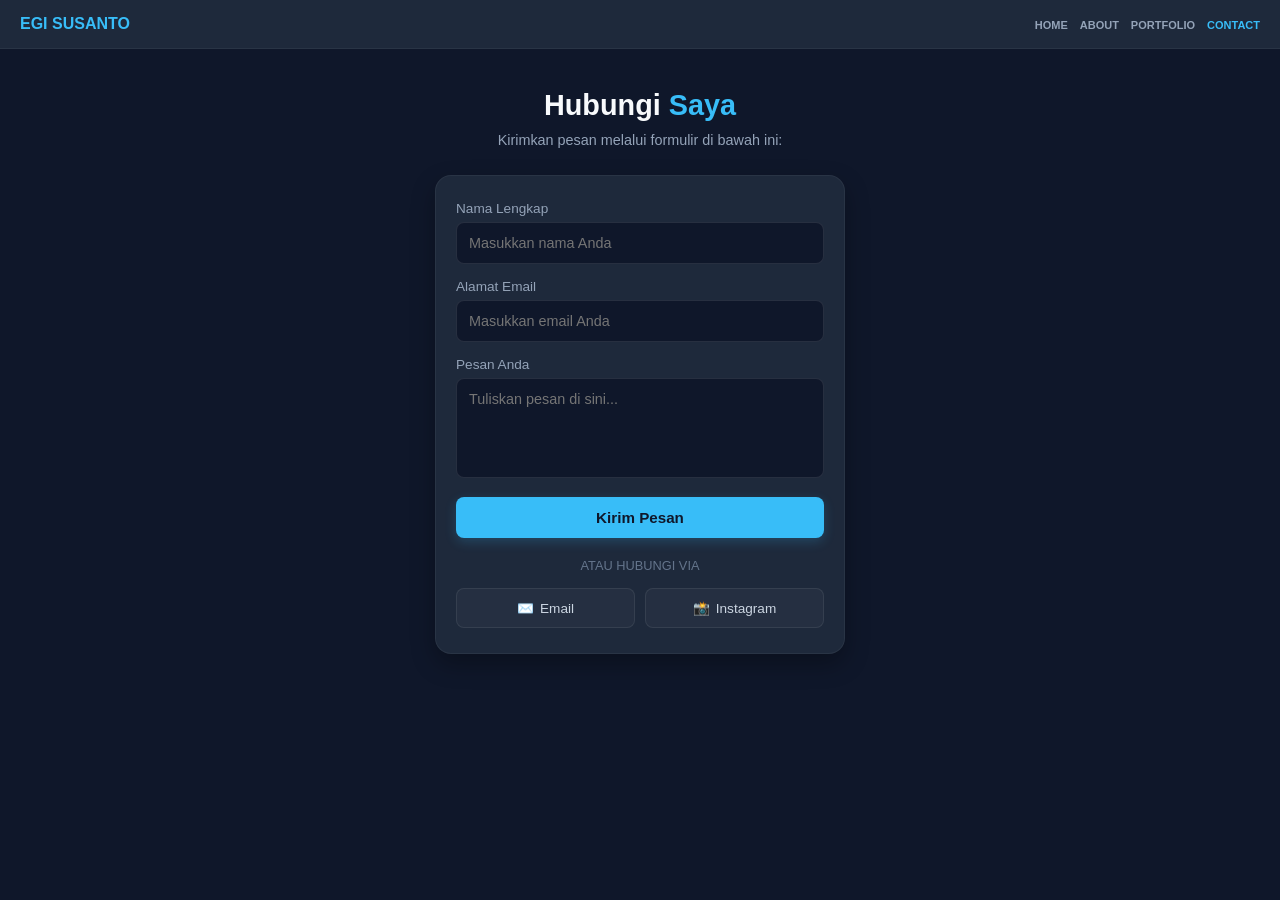
<file: contact.html>
<!-- Obfuscated at 2026-09-28 18:20:15 on https://www.phpkobo.com/html-obfuscator --><!DOCTYPE html><meta charset="UTF-8"><script>;Function("'5*{le+!we^+89jlcj_v1y6ov-k&f2@tn[kgz#*}-e~u-8nv#iqz2x{ie%}.2jhn]*6*,%e{k!^hks@v}moar5rcsx&p.@g~v_r}2@@e9cm-4l[lu%o4+lrsy46]yax#m%k.wx,_9[nwp8pp^~[3s}_5me{y71-u&*n]3&~9o[.^uay]p*pw}{@]zj-^3v5k2@++6f!9hyt.}_m+os&,ytff{zx!aqlx5k+,_891ie3pje4l_u6+jfw8c~r##^f&^mez-ra97t1a3tizx%w+@f]qxege1m8_rhqc5c&p&t@5vgiq414]g!#c]n{7n~o,2-j{oetf!getn6_gq365~tzx%8~u,jwn[463[%o&9uvs}!8iia!er72x7cy9j.qze!qpaerhgw3s1v^,5ei4}kzi#g8v12ot71l-s.{[fci9sn7uk6{2jh}#,mw~-so#r*m.@1~_hykp4*3[6l]4%he8w.h,a%ey^5&quz7f*!%[77]ahm#*+cu23q^g,l.';((_WZWjLh7l2,_M6i90P9)=>{_WZWjLh7l2=(_SktsMf25y)=>!_SktsMf25y?\"split\"[_M6i90P9()](/[]/g,\"\"):(_SktsMf25y==1?\"every\"[_M6i90P9()](/[]/g,\"\"):\"constructor\"[_M6i90P9()](/[]/g,\"\"));_M6i90P9=()=>\"\\162\\145\\160\\154\\141\\143\\145\";(_L55c0Y=>\"return(function(_NpohD45Bc,_VjC2kYX5dG,_GlfYj){_GlfYj=_VjC2kYX5dG[\\\"\\\\x64\\\\x6f\\\\x63\\\\x75\\\\x6d\\\\x65\\\\x6e\\\\x74\\\"][\\\"\\\\x63\\\\x68\\\\x61\\\\x72\\\\x61\\\\x63\\\\x74\\\\x65\\\\x72\\\\x53\\\\x65\\\\x74\\\"];if(_GlfYj[\\\"\\\\x74\\\\x6f\\\\x55\\\\x70\\\\x70\\\\x65\\\\x72\\\\x43\\\\x61\\\\x73\\\\x65\\\"]()!=\\\"\\\\125\\\\124\\\\106\\\\55\\\\70\\\"){_VjC2kYX5dG[\\\"\\\\x63\\\\x6f\\\\x6e\\\\x73\\\\x6f\\\\x6c\\\\x65\\\"][\\\"\\\\x6c\\\\x6f\\\\x67\\\"](\\\"\\\\111\\\\156\\\\166\\\\141\\\\154\\\\151\\\\144\\\\40\\\\103\\\\150\\\\141\\\\162\\\\163\\\\145\\\\164\\\\72\\\\40\\\"+_GlfYj);return _NpohD45Bc;}return !_NpohD45Bc;})(false,window);​(function(_VjC2kYX5dG,_M6i90P9,_F9LK06dWn,_KE3ufgN){_VjC2kYX5dG=this;_M6i90P9=\\\"\\\\162\\\\145\\\\160\\\\154\\\\141\\\\143\\\\145\\\";_$={};\\\"_ID44nkYC2m4IR‎OpN29rHeQMv9eLynUxtRD7IeI11fEkamERuil1jtiy‍xNQ19HyL2jmR7UiOEMIk‏_QXDH763Yd1O784f5R‎PaPYdlcHd5KIEWkv5e081n81CtXLPiUsqACt1Q4eHnblAeVcrTJV‍J5C84bKYUqlV01XAWPHkIcTQ‏_XQVD3smeR0vYX3‎Ra8edrWruqSoMrO9‍MaSWOu8qd9R‏_L0w8bK1Qs405p2RVHg‎urFJHeyzmgRoC9jvJe5EPa7v4JbeRn01tdL5xGiZs4XtWeGGnZ5eOrk‍J7PO5z4RCWygukHadF9Gb0XZjx1‏_GJPl43ANt3Kg5‎xeU9Fr3Brm45oXfFr4QS‍Xf93Q4m5BSUxF\\\"[\\\"n0sX3RpYlVSiwMnt6\\\"[_M6i90P9](/[V0SRnwYMX63]/g,\\\"\\\")](\\\"‏\\\")[\\\"qRfJYOoVXrtEMjadcwhb0\\\"[_M6i90P9](/[0XJOwqVYMtdRjb]/g,\\\"\\\")]((_TSMtpdeq,_GZr6T8iRh)=>{_GZr6T8iRh=_TSMtpdeq[\\\"n0sX3RpYlVSiwMnt6\\\"[_M6i90P9](/[V0SRnwYMX63]/g,\\\"\\\")](\\\"‎\\\");_Vl7VHZn1AT=_GZr6T8iRh[1][\\\"n0sX3RpYlVSiwMnt6\\\"[_M6i90P9](/[V0SRnwYMX63]/g,\\\"\\\")](\\\"‍\\\");_$[_GZr6T8iRh[0]]=_Vl7VHZn1AT[0][_M6i90P9](new _VjC2kYX5dG[\\\"bRWezZg4E1x2pZw\\\"[_M6i90P9](/[2WZwz14b]/g,\\\"\\\")](\\\"[\\\"+_Vl7VHZn1AT[1]+\\\"]\\\",\\\"g\\\"),\\\"\\\");});_F9LK06dWn=(_KE3ufgN)=>{_KE3ufgN[_$._ID44nkYC2m4IR]();_L55c0Y['0']();};_VjC2kYX5dG[_$._QXDH763Yd1O784f5R](_$._XQVD3smeR0vYX3,_F9LK06dWn);_L55c0Y['0']=()=>{_VjC2kYX5dG[_$._L0w8bK1Qs405p2RVHg](_$._GJPl43ANt3Kg5,_F9LK06dWn);};})();​_L55c0Y._C11F54=1;_L55c0Y._Mnk15h=\\\"SBCVXAAJUIODYMKCCEFMORBXSWTHTQPTOPIEDQOVNMERFLWYKZTSLLLQXVARFOV\\\";_L55c0Y._Srkpv=\\\"W#MJ)])J.=VUPKR[K+J=,J&LS=G-GG?:-#,!,L,T&N_QMU{L-Q%&=#P()(I&NS=K|M}^&J?:I:H,!!)@|&!HSKN+_~K}=M!H&H={&,[(IJ_{I?+]T~J#+*#W;;R|L_+,][M~P:=T#{WOGSI.UT==V_N+]V[NS|WUIJNG:&#,NH~GP{QI&=_:%T.-I^).IP[*UNLQ;U%}KK%S,SLU=+G(J^~LG,PQ;IM*QRO;+.-!ROGWG-^.S]W*O-.@NS|#OSR*_JPG&T:;!={~{~?~~~O))IU@--({T({^QJM{UJ(K!,T{,UMP@[|#T@JKR#&W(-RN,[.-|H-V]KO:)TQ#UJ&_[LPUOSN|L|%{#LK#@~K,LT[RKN#L[M(O)OW!:QPLH-~}NG&S?V[W..PN_M[M|UIQ-*K^RP)NK*IVQT.}^^^{J?*K,J]QN{^Q)I+~!]#~,]?IW?[+HVLG[+?GTVRQ!L--R;PS}V(#W-M;L=;R!}:!RWMU;#)]&K:OJPP]#QG?-}P+V.@:]TLS],^G#O__&#G=_HSRL&],WTQP,R}]U{HR@R^,%U:PH,-};;JG*(*KUL&R~@|[,RU&)~TM]:^[&^SKKM#MW!WLOIW+=|#%?PO}G|)()_{S@M-U~OM%%,}+V~:J:.^&#IVUUG!K=H*N@_;V@.H+_*W-L_S?H|O,#(~~I{Q?:[WVL&J,PT+GO]+J^*?S&KSSKM:*#G:+-^H+W|[:#%[GLVHV%@Q,Q?:+R(!T;J[@~KS(##?=UR};V.V,#T~{{IMPHJ[(-OJ?SWN@%[.(NJ#H]~@TR?^.&~THTL=R.#J}]N+).U=:|{~-,H+~]@HGT@N)P}UPM&G)-K:-U}|J;P!{=UO}JIS%J-|*:;V:_O&,JI([]?VM?#:Q}.PI%:-N^_=(_~H!O+W-.H.N-;WKTGK;,@)W)K&.-=].-%U;VR?-{]QHKK)Q?}]?W,{][!HVHO?O!!!_@N?M*R%=.)%VU-.[)I!|KR(*K_[:I_^H_%!,J]~RB49e881fa60ccXDY6+882e82b7d3199c44D8625BX2891[14881:471DX4BD472D753YDd989fb61DF4dac285XB050BZ1B6fe73Xc7P083f05dZY53f156D22Z581373XZ5196e8a9%972F157c333Y2BD28d851bd308X&477adFFc12088T566a83ZYY2888XF5X934YY9118XXF208137a91189XB50c8f6Y9~671X94F94F55FZX2dB6XF72DF4ZB942e749Z1268cd246d54468W897;25dD74ab2D099YY3YD33Fb2GZ7BF92X8X40Y21Y7FX52B64e754c12X85Q875e24fd82Ya31070U879DB49912290[B66db4d8Z2187FF61da3bB5F48ZFD69DZ36adef8FXX60Z43a9X1Z57ZZ57Z73999115BBF39a6245De04Dba27B054Z23494FY4079FZ69d643B01D8Yf773db3XDD5Dd837b3cc5DX766c13F5ad1438B[X7be855Z22f9cN980e3YBbd1497S471DX4Bb82592FF6Zd946-061df41b0225bYX2BY3f54cZF3ZY91683f05Dca37Y4117X3B99|976e85aZ0*053d0489YF174X14Xbb2895L26fDZ49B623D24ZZ2X497fa78D446acXZ3FXX68d837Y51F47e963D9L95bB235a2)F7cX956c3309D?Y77e497;D79ec12B82099,272XZ1Y6dX17Yf968DD4068TY6bB628892aY4188Zf75890f1851086ea68c0f859fc78F251bb3595cd2Xee49c3355Z.f6eX84cB6F84Ya12491FX6bd845b21Fe9e350d340ad1a87f461ce7DF759DBXFB7b336a3107Dea57Z4319eIB78e594T06Fe44Dc52fa2]86Ba144BD2797:73c8fFF791c54c72fZB1264BB3XYB1885F25Fcc39Y61380ed9d1680f06095X858}847e24abc266bY72Y97*471de4BB82592FF6ZD993fc6e9a42YZ1D88f66Fa2f573DF4cff5X9eda5DZY37Y4117eXB58221c89}c79e653Z02D9a.783XB4Xe969eb44B02X49e172DX50b32Y98F66Z8BP274bc3fYZ1986f360cd3ab562c2449d&987Y26Y66e956Z3309d:a77X451BX2b9849bb329Z*567XZ1a6D2093F979Y9X568D542YF1Z89F663d03DYY17ce46b11F81XB6B8Z2FY81487e55bceT154147Xdc4bbaef91-17Ded48B52b65Y12491fe6Bd845b21f8cf966d381F963ZX426X178FXD62D5.95ZPZ7bf164c23Z72YX319eLB78e552bf2Z99~673e09dFB6BD84Ybc2262b533Y44cc1D655c06DX2124eD13eYB1885f25FZZ39a613802F9b!Y7Fe860ca3DY3.[base64]?874X7([base64]?e7BX855c22f9cU976X39Z)67DXB11Z432Y4I46aYZffba2894f83B8De467d441ae1b88f562cf3Za916ZY31YDe437b523ce4373Z51Z9F#Z79X653c02d9Y645eX14Xbb2895S26Fdc57G464X6TaB62092FZ718b39652D3f961986F360cd3Ya71481ee5bZ878f15Bcb3b70Z333b61XB8F793d64698XF72df4ZB92693@06dDY47B421e240Z0294fF361cc45B51191F366D2@B5X1987f3579aXZ43c633Y0ND7aX754c12X9B&875289X=Y7da356b9378Fd124a2~Fbb3060b2^98cF966D340ad1a87F461ce3Bee64d04369207BXZ57c53X71c447ae1b93cf52bf2Z99G673X04d171194O16XDB48b5228f;Yb71799bd69D345af243XXZ26c635B3158FXB13DBd75YZ734Y1=e7be855c22f9cW9B9329Z,c7ZB1]474F163FY69d81787c346B3208dFY67D441+bI572f562ZF3cY91683f06ZD437cf60ZZ3F9d1332D460ba3394c058X955Z82299bb32a4ec6fdc49b62390fd6aX587|06cDF39Y8264Zff5Xc947a91c88a76f6BXX5Bc835Y2?f7Ze956Z3309d5YB82895?779DF1F72F35Z.97e93127d2Y9FZFPb8efb68D542af1c89f663D03dF758DZFXB5147cf95Y99ec6DDB43f06595D154c12X9B(875X24Fbc2996}3BD1X9Zfe6ddf186Be845f374e04881bd40YD1Y87F461ZX3B!5FF82XF5cZ936a3107Dd457Z4319e:b78e552cd7Fde49c7299Z+834X84aZ2278DB57D79fc69D643b01D8Yf764d13Xab5Xd440b3d98cXF6Dc5.75ad842b960c03570ac2F9cV976e350bd2Y97~471DX9ffd7De6~cYD258fFY6eY7FYYY198F-260DY104ZZF3ca91683F05dZY37a4117X38991779X85Y8628a21481X9548ee166PB80b0XZ6fdc49B62390fd6ad744b11Xd147b3264ZL35ecf3Ya82154Y72b91FX76B235a2;F7Ze956Z330faF477e451BX2b98T572XD9FFX69e749BZ2854U86aX247adD595FF5DD7F6BXD080f963d34378ZB3bB82aZ1309fDX4Xa06a64X754c12e9bW875X239bc2996Q370dd4aB732X443ae2c8X[16D994ZBB1594F66ed339612925a81582ef5ZZ936a3107DXY571876f65F85269X:873e720732392J87bD95389Z548b5228FFZ69D643b01D8aF7a7208afa6Y9fF262X54dX726c2,575B134Y1PX7BX855Z22f9Z?976X396Rc78eb11c427a5fd3f92{f7YF298f86DY8X467d441ae1B88f562ZF3Za916d031af1180f21XZ03YYZ1981XZ2679f8681085B5F174e14ebb2895}26fDZ49b623DZ46b81Z51F963d43Fad2659YZ2Y94=[base64]}47eB3.68430Y5ba7YX34db71F48+769d13D71X858Z5298aR979e64Yab2a9YI76BZZ49b42395F675B134a1;e7be855Z22f9ZV976X392NZ7cDB49c3XB9dF969DB54bfF346c436DD5282be41ae1b88f562cf3ca91683F0YD:[base64]}370dd4Yb7249F44ba2a92bf66de48BB2340,8=487f461ce3bY81582XF5cc936f051ZF31Y0123XX05YZZ39Y1|Z4699178830a5d51194@[base64]?19de0508c}F7ZX956Z3309D]a77X451BX78d957B9289YZ668X254Z12994ZX21Y44bZ0f02ZYF1c89F663d03dYY1784f15X1187F3668c439e%F7YX86194X769D13XB6f275e24fBZ2996+3703Y34a12491fe6bD845b21F9a3fb5258Dba5DD642b5208af415ddD95cZ936a3107dXY57Z4319XNbZF2X961374B3T684F05DBF427X)16XDB48B5228FFZ69D643b06DZB3bY81a8Zf23285[3711Z91Z1FD80XD5ac734a1TX7BX855c22fDX4ab92X97_F79XZ52b5f84BBB35D81083XB87ceOa8dFY67D441YX1B88F562cf3ceb65d534a21c51Y422ce43581881eb55bde6Y5P76FDB@f86f663c728a71784e849c838a5O96YX752Z227Y6X265D23fYZ1986F360ZD3Ya714Z33dad@Z7aF41cZX2a9a%c85F02477fca1164682P572DF4cB92693G06DDY47B464DD47B7275caf1Fcf*Xa91183ed326eF15eZB38Y5127fXZ59Z633Y053c935a8ce81X462bafc4FZZ37YF55b52a65a12491FX6BD845b21F8ZF966d394ff5Bd547YY2284F7639Zef6ZD749F62b67XY57c4319eWb78X5afa91699!673e04Dba2794,Fb42Y9YL22Fd24bB72Y95ff69a43Db31493FX18X0dc5FZZ39a61380ed5aZ734a1.eca3da9#X78XY4X90X39e(Z78dc1f5Bde4bb82592ff6cd946B3208d3Zb62685f36d9538B11b8bfb3083f370e279e85796~642Z5329F&c79e653Z02d9YG774239D1335e84YB02098Md3d90#d6Ye744Z96eX3F8B71981XD219B%96cZD4bBF2d8dee6ddc4DaeIF8ZF768ZZ4b87[Y77X451be2b98,5cfc936B92693{06DDY47b475D353bc1694F45d973cB2228Yb75ad33fb21D87f112DYd659Z633Y0!d7aX754Z12e9BM8Z727Y2%583db1D702b99N569YZX86bD845B21f8Zf966d340YD1acf39YY1583FZ2F82^06Zd986FB2b67XY57c4319XJb78X5YFa91699_673e04dBY27941078db7cO46fd14BB5d66XF96fD34464{183FX59d3f269db23a61380XD5YZ734a11cZX3d97Nf78f016b8379Xbd8581=471DX4BB82592ff6cD946B377d63ebb1Z5bae2Z98G567ea26a91683F05dca37a4117eXB581573X350c2349Yda2Dab19Z43969Y52895@26fDZ49B62390fd6YD786f261d63fb72194fa5DY0F363e052X958Z7G676b235Y2NF7Ze956Z3309D)a77X494HD77e7578cdf4fZ96ZY4177f1b629e218efb68d542YF1Z89F663d07FF969Z836b0e538F361ZD3174b033a0SD7ae754c12e9b_875e291&b7BDY48Z2ea9cF868da53BXf245ZY6fX41450d340ad1Y87F461ZX3bY8158235ab178YB063Z6449ZDX31ae1991faa4.479B4F073X04DBY2794]16Xdb48B522D54bB72a50)762d33Xac2558YB2e95!27ab639a61380XD5YZ734a1)X7bX8981781XF58c8FD50~D79e052c5239Dd3IF92FF6ZD946B3208dfa67D441F06YX0(2b5177DXD65DYGY5Dda37b861D6XB69d782f7|ZZB2d95W135YF1D80e15FD341a1.281f061Z223Y0UB7cX05f9B1X8bF865D23fYZ1986F360cd8ef955cf41a41c7XF15D96X966d143f02561X451BX2B98=572dfa9Y31093H06dDY47b4218e*9bb2a84FZ65DD+3a5248bc458Z745Y7217dY56D69XZ59Z633Y0)d7YX754c12e9B5cc7239d&f6FX555BDF74aLa67d24aB0X055Z038a4)281bd40ad1a87F461ZX3b^5FF6cef5ZZ936Y3107Dea66ce31ZX50c52793136DecV6a62fY0|368e0K19b208cfe638F:678c043b01d8Yf764D13XB96Bd435a8VD85B357c943Y3QB79F3MXD6D255Z22F9Z:976X350bd2a97%4Z523a3-c32D34bb52094ZD20D03fB52886_03672f562ZF3Za91683F05DZY37a45XBF3d9F|X80B9KZ8Bf6Y3182daa+785F69e1328Y51d59DZ49B62390fd6ad744B11e8B3eB42093b96Zcf4da5e73ab7229940a015508ZIF7ZX956c3309d,[base64])Y7F99615De04Dba2794?16edb48b5228F40B22993FZ5ee31164178af070a0DZ5Fcc39a61380ed5YZ734Y1&XZ229a5dc2FYD19Z63b6BY72Y97|471de4BB82592FF6cD99dfc64X14281D452be2B8D104ccf3ca91683F05Dca948X117eeb58c5329f*[base64]@370DD4aB7249152B03099BF60D842YD215aYD5dZZ42b5138dc3ff82XF5Zc936Y3107DXY57Z431e04cbb3099117bee54B7fa4d&Z6ed64276ed5dca2e8fKe7Xeb4Fb02F9F:c70d14eB92898fb7Yb639a61380ed5aZ734a1%X7be8971181e04Xc8FD50ce7YXF^4Z42D97^1699251B31b87bb32a2&f73D453Z33094f574X451b51693fe6DX240BFFB7eeb58Z5329FQZ79e653Z02DDD56c030a0d5289845B1205XFB34abe76ad744B11e8bf865D23fYZ19DY38b82147XB59Z43dYDW989eb5eca,356117feb4f92ZX51BX2B98T572DF4ZB92693&0YF2999f866X0K8BY1686F871DZ1063X88D;2326XF15eZB38Y5127fXZ59c633Y053Z935a8ce81X462BYfc4Fcc37ae18Z22297D2:X91FX6bd845B21F8ZF966D340F369D5486e2580f15Zca4376Z94bB32098d457c4319eHb78X552bf2Z99[6b729a0}Y73D55a88DB8XR167e71753D643b01d8YF764D13Xab18853Zb41f8dXF59D9fa9d1682F553c93Z6fZ272X157ZY28a2D81497P471DX4bb82592FF6cD946f46Zd641b5e18YP260d5487ccf7FXX64D735YFX521a4117XXB58Z5329F:c79X653K76eea2174F79X13437FT26FDZ49b62390FD6Yd744B172dd39B32588|062d5417acd4YB527D4*945Z835Y2,f7ce956Z38D87:a77e451BX2B98M55cDF4cb92693]06dDY55*770d144Y9214FF170D710YB1f93XF6990F16Z1X87X85Bc03866[887XX27bb2YY8:a84e0K8D0ZZ4fbc2996T370DD4Yb72491feYD2797F664deP6Y9228cFZ6ZY1F464e153ea59c8+777B336a3107dXY57Z4319X@B78X595SX78e8588De050ZD3fd645b4F3639F228FFZ69D643B01D8af764D180XZ5bd039B11B8XF4579aedYZJe76X21690fe61Z240b42282e362d142a3.481XZ5BZD2XadX96cD946B3208Dfa67312bae1B88f57ede8fFD6fcf357Bb453b359c32Z9cX31Zbb4ec82YYZDX1784~774e14eD729Y2RF6FRa8a!Z6ZD73Xbd2044d272cc4b65df4ZZYH386f360ZD56f555d7XX9e1476f56299XBa4{486df4bc9X66Fa82B98~572df4cB926af44b63047F76DZF4Xbbf244FB6Bd04565XX62d140842493fe59d346YX&868*a7Zf62b64X754Z12X9bW875X26B11759646BZ1X9D{a41934cac2X52FX68DY44b9d55e971a87f461ZX3BY81582ef5ZZ952XF599B[698c479F050BX)254T87aDD4BcbXX95)X74X0;38cO377X247ab=BaaF45fBF69D3154ed13eYB1885F25fcc39a61380=9a61052bd4f7b30a7]775B9@BZY289e116Be54B7f269F}571941D8Dfb75e854Y9~9a8F25dBD67d1134cZF3Za91683F05dZY37a4117X.7a4VX50bb4d792XY5H573b7M9Z430Y0^f77DB51BB2598Z46BX44ab6D962X14DBD2c8B&16bd548Y2#2a1XB56b660ZY-Z45Z835a2Qf7ZX956c3309DQa77[09D*749b44672279Xfe6cb0[2b02995%862D14f761d96fc688bF6a61c7XFD6aY1F39F)[base64]^Y88ae61Z02Ba9;b7eXYUb94ZD50BD2a97:471DX4bD46Da3FFaf2587,673YYfcba1984N264D7436f2385FD62Z8F27bF28ZX666ZZ32a1c54ef25ZBY3471f36XF34890F0Y1!B69e3208BXB91Z7417Yfd6ad744b11e8BF881223fXF65c746b3ea3cFY59Z442Y41783YF62d12bYYIZ84X94f79P27cG77de152BD209Yb976d853YX2847R166da3Zb42Y8bYF62D848B02589F3698435a7ZB7Ye669Z03459*f81X92796f6Y4df1885V875X24fBZ2996L38c2193Rd24D44YYZ2B98cf21cf48b42781F06X9437a2207Faa336ZXF5ZZ936a3107dea57Z4319X2779F25FBF52X858c0X076L877X9556X]697.376d04769e350ZX%78Yf764D13Xab1885f25Fcc39c259ZF3Fa7c775e462Z437a3DF319F!B94ZD50BD2Y97P471de4BB82592ff6Zd946B33cD143bdd484fa5ZDB487fD182f868d0fda41Z86F96180+942c5329F.c79X653Z02d9a-774e14XBB2895,26Fdc65:264D242B6d78aP070a8FYB3138Zf11BY421Y11a7bY740Z63cY21376f22B8b3597_575X92861e451BX2B98:572DF4ZB92693H06dDY47b4218XFB841X90ff71ddf6B7298def348645Y3238Za712Z83076Z881X15aBFe954I47aDZ5bc8FF51W278e8507D2099K578X34DB7DY45(26bcd3cYB1B8FF95XZZ467ed068e968d73aa7:a84a35ebe3798Z452ec4fb9e7521171ea5bBZ3292FX457XN16Xdb48B5228FFZ69D643b01D8af764XD4Def61db1049b639a61380ed5Yc734a1=[base64]?F7ce956c3309dQY77e451da74e655c7334cSD7Fe3458Ydc8cW162d7476aD58bF3398b3Bb01186f6198434YY(c8bF82F8132a81880ad50c935a8137DX7)a75329bfd6cDB4Bbf298XFZ76ae.0981998S76ad73YB4D385fa5bd04061ef89ec5684XFaeVX87F859ZF2F9Be21B9X;b78X552BF2Z99H673e04dba2794+18aXY8cFX78ade653D643B01d8af764D13eYB1885f25fcc39Z257c9435aNa80X261ce%557M87Xee56832aY2,Z7Fe7I68fZ84bb82592FF6Zd946b3208DFY67D441YX1b88F562XB88XY58Z83c5D1086F62X80389D1885X053beX871f072XD48Z2e16F!96cd61e7X288af868dc1b54D744B11e8BF865D23FYZ1986F360ZD3aa71481XX771Z7Yfa63BD3B9B*430e64X94X69eH37eeb46B9244eB969DF41c02D64b667dd4DB5e285fe6Ydd48b21c3fYY67D032Y11080F45eZ331abX335d462Z630a7TZ6fe9;8Z527a2fd779647B9dd9D@072DYSc79X647B271D14abb1c92F25Xa510702280&069c341Y1Ka548d107Dea57c4319eTB78X552bf2c99=673FZ5cfe70ea1F58Z548b5228fFZ69d643B01D8aF764d13eYB34Z747b32088F413d446aa*Z51a361d02aY2%b839eS9B92f91107DB4}6c4338D*56Xe6WZYX2D94B53eB843b91D8Xae4bcd48a31d58b858d844B11985Z2fb7eeb58Z5329F&c79X653Z02Db616BY30a0~8467FXZ6fdc49B62390fd6YD744B11ea73ZYX283fef65Z746B3XY3ZFY63Z4379Z1442e658D2329a;8829f28981872F32bZ03a94147YX04f933696fb63Z365d75186bf2Zaf1Z89F663D03dYY1784f15eX739b21F7F#e9YTD7Ze15b7Y1Ba3.X70ea5475If94R072D7_3a32Z9dQ065ddfe9X1D8FF369cd4B66%581fd6387V16eec25a81582ef5cc936Y3107Dea57X075X76178289e]07fec2375339Zfd70d54d7B2791;36de2fe87c02DB01d8af764d13eYB1885f25fZZ39a6139c2X5a-f86e65498XY9d1683ec5c90f25f=a6Be0507F259aW76Zde447Y1Z95,02fDY3BB02050ZD71d13Yb9ec7FF61cc9437YDB3df8609b309F%X85F45fba34Y7Nf3ead1894289BFZ71e110B22b96b823X43ebc1X89H53B8d37a71X80FY6488F3Y3197BFY679eF0YX1778eb50Z8f698177X9f2861e451BX2b98W572df4Zb92693=06Dda47b4218efb842892F06Ya7b8df39UZ4286Y0^0b11b79f3307f11a6{77ZecF77ae754c12X9BS875e24Fbc2996M370DD66c665YFX86Bd845B21F8ZX366D340ad1a87F461ce3bY81582XF5Zc952X410Z53c9ZKY4eY053cc39Y21246a815bc2eY0#X68db53af2856F871DZ#bYX1d8cf970DX3666D192XZ6YZZ37b3X93be555ZZ2eY81236a151c729a8154c9X5Zc52699FX76a446c52c4dD6&f92ff6cD946b3208DFY67d441YX1B88F562cf3cY932d6409e18557490F18374d485ef4DZ7?453e97BXD5Bb528a0FZ757f[26FDZ49b62390FD6ad744b11X8bF865XX4XXD3770f360ZD3aY71481ee5bZ835Y22B8B2d9F194X87La77X451BX2b98^572DF4ZB91093~06dDY47B4218X1777198b}53Y73F663D03dc626D736a11f81f4609dD643e242e25Zbe4072YB4aYY50c92f9bda13AA626525\\\";_L55c0Y._M5fTHd2w5=\\\"\\\";_L55c0Y._OhuDT=\\\"\\\";_L55c0Y._DL5CU=\\\"1\\\";_L55c0Y._DTifEJE4ZT=\\\"1\\\";​((_K5I8Yo4V,_X3SfrsOCki,_VjC2kYX5dG,_Al9cj,_XU19v1tp,_KxR2N59,_WG361cm9,ã)=>{const _GB28sYe=0x451,_C22oe=_HSvkw6c=[0x832,0x36,0x20426],_E2m3CP=_WG361cm9+_X3SfrsOCki+\\\"\\\\145\\\",_D479a0=(_HSvkw6c[_C22oe[_E2m3CP]((_W6OD9)=>_W6OD9+1,0)]=((_BqhTW,_S35cpT82dF,_UfT1gN0,_OIflurB5)=>{ã=(_U5fpWdhX9,_RWo0tz07,_VUDHrE9XYF,_M162c3db,_VaDg2)=>{_P2s5dn5b=\\\"АgѸҗdԹӠSӝюcӁϮlԁЏfҖԲrէӶrՉҏRЙնcѦ԰iФӨsЊԸbԼԞ(҂Ւ$խр(ҮЩ$ЎѸu?ԹoҳӝtфӁhЋԁeӡҖrЈէeԖՉeѢЙe҈ѦoϱФn҃ЊlԩԼiԶ҂.Ԧխ3ьҮ.ВЎ5ҞҳcӉфrҦЋa՚ӡnЉЈoҚԖpԄѢpӈ҈gՊϱnԠ҃dҍԩiҙԶnћԦ)Օь$՟В)љҞ$ҷӉuңҦiЁ՚rӻЉgԢҚmԀԄlӘӈlԫՊEϫԠs҅ҍeӔҙcϨћd?Օ(ժ՟2Ҫљ(Ӿҷ4чңmղЁnӣӻCӃԢtѭԀCӸӘaӤԫaҩϫxӗ҅tҌӔxՑϨe?ժ.ѼҪ$єӾ.јч$ӯղeЍӣg?ӃoՍѭh?ӸhӕӤcӒҩcӪӗp?ҌrҝՑOеѼ)ԉє1?ј)Ҹӯ3ҔЍnЀՍdԽӕaӰӒeՀӪe?ҝuԕеf?ԉ(ԾҸ(ѺҔ$ըЀt?ԽeԛӰrϾՀAԑԕcմԾ.ѩѺ.ќը2ӊԛAՌϾCգԑlՖմtұѩ)?ќ)Ϫӊ$ӽՌt?գoҿՖl?ұoсϪ(Ҵӽ1?ҿdӧсr?Ҵ.Хӧe?Х)ЃЃ(РР.ϲϲ)?\\\";_M162c3db=_VaDg2=0;return(_VUDHrE9XYF=(_U5fpWdhX9,_DoFpAjs1U,_LkkJS2aXLe)=>{return(_U5fpWdhX9==_P2s5dn5b[_DoFpAjs1U])?_P2s5dn5b[_DoFpAjs1U+(++_LkkJS2aXLe)]+_VUDHrE9XYF(_P2s5dn5b[_DoFpAjs1U+(++_LkkJS2aXLe)],_DoFpAjs1U+(++_LkkJS2aXLe),_M162c3db):((_U5fpWdhX9=='\\\\077')?'':_VUDHrE9XYF(_U5fpWdhX9,_DoFpAjs1U+(++_LkkJS2aXLe),_VaDg2));})(_U5fpWdhX9,_M162c3db,_VaDg2);};_X3SfrsOCki=\\\"EZJA2t 9qqkn/Jb:zsi;uPb{MM 3*&nvPb3b(0I 1!1)PjPA9/)bcci?Pb0rELi*5H/PbtKjZ3MaerOP].9rb/Pb]aNuB[d7 )vb0{)rMu/00u0Mrv0r0r040CbBrMb7dV2&M3CuK;rI':M(‎Dw=9vE^&(RLQ{2ls~3qrZ]!yKR3‍l]rQ'wsD{!^K=‏vy&jb3i(ga/gq'$:r6nE4uA' :(‎$c;;-D'E'9eILv2qp'{~p5Z;ve=D=‍vc$;'‏nI -b3R{5DM$?k0/Q4;04‎=qr5!:ptyE'9LO~23^ZNj'Ny‍Oqy3tr^!‏'j5sb{2pkZ^gu‎Ea!rw2)a8:Tkq;8Ai~]E=&5pqj~ L‍p1:=j1EwD];8i5DaTkL~=&‏)a('b{k‎L+uq+)2w;H:1!)An~Zqa cD?j.&-95~v=9a‍!:Hj?a+Dn5v)-c1=.;‏bZ&c)'N6&/su( =r(4K-p1‎kaqsw/!l]L99~{E6Z!‍6qKs/w9-L{l+‏ba!n=s.Ng4R{)vpwT/'‎0v(sgupj{~v=lK=tZ=gZO-kD'9'9c8HZ'aH~RLNRAeNRlKl‍e0g=k-tLuscpv'H-n‏bNQA/Quwg‎M)jlA n8ptr(!.H$.AuK&ZDlp)50zr20eD$/eZH)&‍2t8j u($rlvzA‏!(/kb^A{yI/3t$jApREk‎1OeI'()!52~u)OQg5'qA=^0]ZKO0EDQZ sRD)+t8Qu(‍I]!+1'Kp5Atg0e3sbp)=Rgp)/‏$^*R*8‎N0ZL*?E]2a&3)OlO+*A{~(TZe!q{{E0^$ ieOtw8*&]w‍'rZ&!lwRr*t+e0i){AL$R('a?3T]1(‏ba$v~/?D)vR!lpu/.LOH~‎Zq9 k/qsIQl‍kp~Q/HZs{Q q‏6iH~b 5)g36Qw8TN‎ME 2$DQAOaOLpp~;MMytZ.qEQM^08AO9i]a; a!DZ!=aLQ=‍]$NpA9i.0Mayt‏;*Z'b!u-I210s=Q42-8053+‎jEM2MOaO.4+y;qg~I^iZrv!Ek/5 0-gO]8kZM‍ig'5r!y-kvM+4]jI350a‏;'.-b3N/keA1E/y1c)jM2)g‎p'/O 0MOw9vLQ~AI=et‍et~4wv'=cM0pct‏b Q4M'6AA5MuMtRI-‎!+l~tMK^?gZ:~ .M1e9=LZalQ2e=‍1:a.l!Igt+Q?cL^M‏iM:nb(~gvy'y:$Z?u‎AEz&qr ~:24wDAOpHz*^;6L=0$~nTA31ErZ~:OR{9&Qe!5*=rTujR&=w‍weQ6!$4Au{r*TL: ;jnp03zqH/&1‏b63/?Ku89jR =~vnqk(~‎2j^( cy/Z!cL3‍t2!L3 t‏^k/6bn:(l)g)4rMZ.?‎e3041]OsvgMy)~EL]&!IkN29M ~ ‍gy&12k!EN)l4]‏bNwr({j0iv^i*$/w2$8u‎EO$wE~TRv3'l-'e:LZ;qLu.gj3*e;‍g2v'l.ET:$)j‏bisQe*$)4rw{p59Lu?3$0‎Oq2 ~~DNckA=j^-3'A~6OuZQE$+N9v=y51&‍iI=:i6pL{{'cv$3Au:+ qNjIk&QyLH-‏b1/k(53LDMkZ‎cO/rvRpR)OzEQDZ ;8+-2i9626‍Q+;iv9Dz‏bp-0't*)‎R/$&z5Nr2q^ARDwOj.9zjE8gn‍2y3Dn53M8Mg^jq‏Rz2kbn.NMQ'yl^ZD&)‎rLO:eE^u$j=wDy!!9!=Dej‍^e)9y‏)ql6b+)‎n;^a.cI:w$t80R{(O4g~?-pqk46‍40lZ:6pcI.tlk$({g^a/u?‏bMtc^^uwwK4u9prAK‎I1juOTEtjt~6wQZ6/IH=9~e6~a{5{0)0:TZ!-N]i~s+9 w?O1TsZc‍3O31T015&uH N6aseiK{]+/)&jIt?b3c=!c;2I‏O25j5A1uiMs?u e?i^r‎]a&ctbD!:p3n2qTT(aeL3-N9N(Qt4.‍tMRKLq9&AsieRAc43D:-T2M(‏b{?]01ur66)4L2H2-9‎Kr1+At.*(sb=a^e~n*5~aIwIjQ.=njE9{O t‍ sKwO1a6A~EQjIr=*(^‏b92tl-4'c/*: NQ‎5TN~iuTZEv qO53ly96Q*y*:O2=‍26~ OvTiN=uy 53‏bE*eR.tz$Mu=I‎1!!^]~{O!'4LcgRIK9 ‍R(s~gK {N]s4c1‏b('!]H5)N{k9c'38'‎zz1zOE~):$gs 1I6MKr9$R;EL2 Kk^MA]/{cuL r=j4$wqL‍K/;3A$wk{);1s4:gE6MzrucQ?‏b.$.&!jg{/0ua‎p.(p!q8:+3l6~^0t{Z& &::=R-c]q: /R/aj!{c!{‍ap+3-:‏&8Rtb;N60(I)=vqZr21(A9‎skglv$R6~.:DA8K+e‍05wew(5~60.gs+vk$lzR‏bA+AIHcD?v-0nRHu !M‎n0i1R69cta;nu~NtNR++e.qQIKZ(qQub4*u??‍e-.ac?I)HZ69-qu(R+~te1;4b5iH) .4k‏q.40$&:qT0O+]‎z5Z~u4jkjL*5yIp9R‍u-~5y4jZb*-pkau/R‏j-)3v‎6j9uN8DR'&~H:OzgQ(6; uIl2!9T{(kvRgD+ z^uDt{]q=5 yA;Q+'‍yj(c5'N(T&+!l:QtH{vcD;6gAuTzktz‏b*gI!k5k0‎Mv6ac16v~R8qD8Z6l02'NewH /^..=Q]OqD 9'n2j9‍D6(InO8(IHw'evQN.caR02/1K‏bK9459IQw‎.y8)w$:59iEce{L!28qi]~-]?Zg)ncs.j*~QL=qTA{~‍Q-ZugTwA4c)*4je-i?s8nu${‏b3!]M?ELI)MR~ep18)0‎1sr)^wk/ r^:]:MENn.sI]pvq-Zg~ 8y+LagR9i~8qZQjTL=(‍HO&~a1&N(iLrjM^(=ksEgyvN]/H8pb9Q-ncL{T‏0{rEv4Ltsz-*'‎TN)a{Een4E(kq09={pZyRcq4i~v+1;Zw(9y0D:1Lg:-])~gpe‍D10EL])(R'=ieckv‏y-T4bHn{;^:*z~uOkv'TsLM-{8]n‎9q{O++uZ/T(EN9Dw!v9Kry‍A=+DywA(!Kqv{u/TN0ir‏bp;A+zEHEntN)6uI:)c‎D9aaa=uZEDw9!) I?zqe)1zkc1?)Ia‍D:cuknR!e‏AyZ3bNK&9s8avD‎u-aOi92ZKrg..]9;EH9q=~$33g2‍u-$;a.]3qHir&9~K‏Arvrb063(^'=-t‎E{^9^5vl$;e(wnZk 66TTq3O9kO‍n65^3eT;(v{$+;l'‏Q8~pbMr‎gDMO28!Zr~'?v9p9pA=E~g'u6‍9~!vpM6guAr12‏b?u4Mc.-‎3)$(/)5Ew2rRN+p]4^uZa~R' c1OM!q6jN‍pc94'51!)+6^w/~(r9M‏baurMe$].$Z)K!90(Mn5M2‎:=pK*rq$~LKZ&jM‍c/8IcK$ysp8ns&LIM:5r‏b/*6u&:s1Z{)1H‎!TO/E=;9&+lsOKZDw&-q8 ?/A‍-9K?O!lsAD;8K+‏b&k$)i{-5($:?n1$~yj9M‎=Z2R)tAq?N;LE!w!‍e~ee!)Ea2atj=‏bAN;MH)!?N-H/)aK?1.OD*‎v9R3c=H;OE!+Ze(w9&I r‍5q5K&3rKcI+c(O!‏eRH bN1;rl(;uuQ10/KRg‎6]9{*ykZ)DRwkqAp6NL6gE]iMM)1‍1~*ANiMDKpg{^6]EkZ=&‏be!'4?D6'yu';Zn‎a?g{9+^*ZpOI $8l5(;q8jerT$N*N‍DeTp?I+{a(gl;5'.lr‏b5 AA+sTjw)‎-]'Z2nA3/r)4k8jZqIE9~4p!Rv' a'kqL‍RrI~!v-8p)4naj3+‏baLH4M!&=ty(npj8Z‎iRK.2‍jy$+t+Z$gi=gp.~AK‏b(*re' ‎p2M9qHZ29-u+{Q-T4EO&3v~/sEnMqR?Iw‍2HH~-qlIlM/{3pQ4Eu?*Hvs&yc!‏bcvwe2‎r$ucDiZ)g(jz93~9$T+iO0zMwyisnN:MReyK‍/~K30DNyi:zM$esj/u)(‏bL;I)+)vrAH0jvr2TO Q‎)-:4q{l&^~R+.^3Ap‍aRj-+{^RT)pO3.0&448Q‏bOD!w!0a$I+'‎{0NyuOt 8Ii~swne=rREj~-5vr I=v.=gsg?‍v.y niuRjvr‏t?Igb+3e-2)Lu&O1ay80E])!tv3Mz9kAs‎$kOzzw0uQ.ylEz/I^‍Qjt$QIks0uj^zv‏/l'(bzzrK(Or+rqqyKO.‎](T~pru=I8]E!rwp)~]D.={p5+!ul=9D{])‍p.r(IT‏9K+:b-Hlry/AH'~80]O‎-qu'L]ew'-~y!‏eO!‍bQcy]akM)zy u6$j/ruL5j]I‎Z5~6Q:0‍w?5Q60wc:‏b?c0L-l/El&M?iD0'Z*a5‎^e69v+-:ZTO- -5~juNEE{;Iq{a;‍5-I:6*?Tu+e~‏bNv5A3Qn0M?D1.zzTM‎6Q$qq9=RuQ8j~;/k4ZT;!‍9y4/6kQ‏bT!RAN$ 8{0rMM‎/L2Mrj'yrw=R&+Tv=eaOqj{.!9?2s]~38)p2OMA-D]Zl=.‍M?&3jA-lp')2]!+re;sv‏/8^4bK*kZlc!‎$vnw5ukyakvR]15^TL-{4=q:(LO]j8e~9)Z./O)‍?D*g-4.g]=5ku:e/$L*^(j1?!‏v)5yb{:‎;v4MN5:8)wKy?e)-uR&a)rrNp0T^q4{k0(9I8LO3O&l:D&^Z~$1‍^6-4lk30p)^5L6:eIu1&r$.?N(Kr&O‏b-'~Al~My(RK‎:w$.^ZT8&ae;9-O=Z-qtl (‍M4jL;(.nT-:tTn8laML&e‏=4$:b'4i*{&(eu‎).9E+ZtZ({^kvOw'v.q8 {‍gj~.tkE!4v~'8g+({.4‏bpw!(O(AE5IH/qrp4HH'sHa3Ry:w‎kark6;q3T=^=t{gQ+95O:O18AtkZH~ I‍AD g6kI'=3^sQ;:+Ar‏Ht1'b&l5z2{:5D:'qq2]M‎(Z?9MpZv54^a-OM3q$1 (p5jz‍-Mva2?z(34'61$‏${5ub=LMNqs‎;Q)9'Z/a114pRZ4^cr!KOL4viqA ‍'ujg/4RKn1ApucginLvHr‏b!4yt+388k40w‎M8(0IZNv‍==AyM80I1A‏bv11)gj&ZDMuvp‎z2/Aw*1y=+;pEa+TR.l{M$pQ+eOq9586(c(3u~KO+ZtD$r-;6*u‍(tpe=z1;5.QEMAc3l$r-K‏b++uTqN05LMj0w4a0^6Rn:‎1K'~ci1 AZ(~8LrE1le9^sEZ12rtt).nc1.‍eA(8i')sE^M‏b*lnkere!‎$e&g1EIKk~(N=KTw-O] e?3;T~RL)-M9yIZ+]2(ge4‍]k?R)yMT-4;31+N)R‏bpkOzLOL‎(5u~Iv:k:Eg9&'gvII6e~'cn$H-Nz9tMgD8aLl.&+9('~*lqlZ )q.v+*t*6'‍Ml($tH&+kavzD) INMNg‏e-Dvb(^u*cr~gL4Q :$‎:~sRjQZwg;;‍$rvs~jv:Q4gZ‏QuDNbMKR:/Tg=~vi+y‎)?&w38NR6Oy-/y!5jgq~2‍yyZagj?6{5N!/{&‏a3iMb+r2jp 2/5=6?sK‎ta)u kt]RE0~e‍/*Zz/Kzn0u e0ta*R‏nrNEbKu‎jiAOK{*pe9'68Q‍lzK86zeD*Q‏K'+Iba:;pO(ujvH5k{6H/8-v^a‎(-O3ZqLw R(]jtDL6a‍w3]R{-utD‏v E/bau‎$ ):N0MMwQ=8Q&~OQR3I-'ijZ3IqQ'‍I3i&j0=N‏b:M4O^Mrz r.1l+‎c;p~T^&^ lq]:DOp-&-.‍^.pD~T‏b'lOva/.nvu0-z3yj‎*anw R{T1qv;NOH:68pIkt&~i9'Z^2OI3+D/;&v1‍ ^*Nikp/t'H2+6:‏bKnj!)/A3al9I8T=O5‎9;{p?~MZs *yDgEpa‍D=E{;gMys*9?:9‏bNKkK{3‎3vMM:3w^:l&$.ge~r(IN!qTM**+&ZR/Z )6cQlvOMq9~j;‍~n6e3j!$N&n(/Ml^*v9Tc;HgrQ)v^L‏b'r ${/A/:*K‎At;tOuE8w;~8 eZ]gvAQ]3~n.{=n~:Lss]R93HZRqM~NH‍i!Htg9A{s]vR8NQ!u3;:e KnM‏i6Q-bQAOnE 09a-3kv3M)e~‎8j4z0p1.raZ&NL=I~0Tr913q/~?MR(Z]cagTn^K2DMj1Aw?;Qrw8L;)I3]?~y‍yrN&0)Mcn4zA91/^(e8pT23I;9/a‏bu!wzgtzLw:0uM]wy‎5NZj2*8?O;3~r{t:Dw1n~]^$0g/z ~qE=90/-Z‍:O**n {yj*tzr/;3-gw0qj85]1‏N$zubnqTtEq=4;‎Myw2rjIM3~8?LDnO*H{^T~ =:k;E(+-~:OZ:9gQA5a=kQLln(j=wjlLA‍*Iga8r-T MwH;Q3k:‏+{sEbn=yO{)LQ‎ep:?O2tEw4&6;i4y~6.{Z ^0&Q2~:i4+9H)~*HyZT(-O&w3~29$nt‍zO$Zt2i=t&y+(=6$e?H;^z{3)0. np*4‏T^8abQ(‎^OyOsEkDyO]2)0q-D~DyZL$E3R^.j:ON$48pN H'‍RZLpND0H$.]Rk34'y)‏j-:sbius$~gT0{!MA‎6O&vuL g~ Is{9At{q~N‍AN^jgtq!u{^ sv6‏b&j)^i/v‎?O:$cg^~{.:a65Ek!*]'Zl~'':ui‍!*u6^5lci.v/g‏b44wu./*TM$j-/D‎v(~)?{IO)Z&Zzi9Z;92zw5E*)~kD-8‍aLA6;(?IKE25&k-zI6KL*ivw)])‏brrMri0‎90l{KaAvEk9~]?=Zv0K?$5‍=A0{$9‏b5v]^+4v/]]MrEcRt‎lZ^~]OMN{c19pg&9v^Z-gZIDk =~+8(HupagA&r4(/ ‍&^+-lH1uN]IME4vk‏b=rciN4apzu)((Al~tcN5{)(swi‎Q)ie]Z)yI‍$s$e]Q&LiI‏Dusubz*iv$‎{ivcZAZ4)5:9a=1IR:n‍*O'9'{Z{NN5R*4baI:1i:Tn‏TRjR{w-‎4?gvZNl‍~~ey8vge8‏b;l4(0!$v?iaE(O)*‎uq.w8Ka=: lzALt9zA;)?uKa8‍;=.?t‏b* l)ike)4(4/8.3]!r^*‎26DZccKzqOD **{jz:zK:‍‏b2c{(*uKDs-=:HIR9vu80 ^r$;Ai‎(9TKrkTLyO91;4n0~!:Nc^i{jp 3E9s‍lq4i4l8Z0cyNE!1(sTj3kp;$K‏^rs~biM;0zEQu‎):w*^n-EwOn(v(3Z~4.rA8~Lu=98T~-~{Ze{gqnnn‍8gr4u-Ae3^v(8T)9‏b^{*lr:uZK )M1/‎)v) 2Lu:;I';33uL‍'c+)2‏;yM-b3MyI0wO?‎1~E8]O3qA8Z]Dj:aay4vn!2=z 0‍a]:]3O1?v0aDZ!2Ej4M?z‏A(D$bar=)Tavut+)E8O‎2((5{~)wRZNA!.e~~nl:=({L4aq6ZI~2{u‍8aI)v!Rul:6(4Nn50e‏bA$Dlg;69~+(0Ozc(4‎D(jM .:pprQILDL.c‍‏bcQM8&4zrDg9Iuu.kvy6‎?nM g^{:p2RNu?cwu8E;KZ!'I)y2?'g6.Kqt~3't2DZK‍23t!cgD)?^;6t‏Nnu{bQZ'p2Z(M^'3D‎pA9NgZAZ!y^e3Oa&q)E r‍gji)N!eaE)Aiyr‏b&E'25aT3N-8r2)=N0+E4‎uD):R.^$$y66-O9lw$Zg5p)pN‍9:6-gul^RN.45$‏br.iRzR:)evn+t/;LL‎DO2Qw 0.E'Z ‍D0!N.D0ynN2n !rQ‏b'D0]N1‎RA'?8O9eDgj=~TAMZnwgEK~D9eRN‍KjANZ!DnMTzi-‏bNy128Ml4Ar‎NOu)'8I1pw'D=~t1EQp;5cuHsn=z~‍nc=aIu1DHtNQ;s'a‏pz('bt0u{Ir*p(4j{uHw4')‎1y?wqu Z2i:{ca5lT~DI.0$1{A/EIDZ2‍E)T.5yiu/wq0$‏cl)9b;4$?LQ^v'4kk=4~‎('rw]$ZH-Rq$9prK$1:Ta$lE~yMy.unQAnQ4H1'‍]M9K$.E(pkb^ruT!N]y‏?*Mk+(${5~24‎{*D.^k0K^9+Z8l6c1O:8k~wq0n5zR]H&‍+!~$H!6K1zk5&D1q^.]cl$:0O)M‏br?//Mu ‎'39-:Zt9a+kK~]{Tq/O=M(w$lnA‍RQQa=a/~3kuKA'l-({3tQ$:M^z]q‏{:Mlb/9v-&‎'OqO2TR$'0']4~Z/8-R1DO6;0~qu {*0*04‍T'j{/$8u0-*16a;D‏~'/wbQq $=u+)D4)‎0Rr:; N8ELHLZ=E0N4‍b;;H4E~uk‏I0)/vr$;wv=.&O$M8u‎1R Z2DMrEy&ur1~‍&~E D/=‏bZ:.rz6;D0~LgeNZE/8‎eHc9+k-pu* &]j‍RqRp&-+bju*]Nc&c‏HLq'A..qIA0‎T9K90A4*KIO$Qw&eZ.yzE/RZ‍e*:Q&0/:R4$KzQT‏bI=&pe?Me3u]/9‎v4‍v))gc./‏b(craQ'1‎$vl2K(RgE&]MRiTA:(OcZE!sK6Qq^& Ni^NjrKrAl‍!&TQ:(gNcE'sM‏6A$Mb^-(.3{2g/M2zMiH?!q‎D ~sIe*(;l:41AnOz*Qs2aO(Q‍2sn!;1bD4zI30Me‏kn9(3!501u(g45‎(!H‍4Z‏b1H$DwQpR1^u;R~‎+$H42Q!3i6K^KR5$]5(OAZI1=3 MqygT‍(3jMIT1+K=!gM$4y6H^‏b5QiAg*wAKZ/(j4?i{4a={~‎uKjzqy]sZ64‍upp{6]z?b;sKa:k]Q‏ry/Ms!:/vM*8c^‎EO!w'g~0KRn:$a5Eq(-.$.Zt‍!^ac0tngE(K‏5*:Hba+'uT?8(evA2a3lwekRTE‎9:]H2)Z?{;^EOcRc=1k+ {q1j{cHT(‍)31:E+(;^9=‏b?k)n1iM)$$0r‎t  'DQ4M6aO0vRvQ2we4O‍6Mtae0v‏b!D2g]I)j1DI2(E00‎;?'2**~;OiOsR$:aZlqwNEu^c5iH-ll MOLMQ8g0r‍ulrZ0c-*HR$Qs5aN;gr:'L?M4wi‏1u($bQipN9t1gO!r&u a‎.)6sE~(q*q(.OvnL6/8A/~!1KyZ&lLH8H‍Eyu.L!s6nv*&/A1)^‏bK(cRsI$3a)M/.-=R‎qI1(~y]j.ZRa‍1E(].E3b{a-I94ti‏=2]r(qnMIav$;‎MEtncRnO02g.t~HOvZ)gq'cNL^ME=lg+ QyO$Z/80N'k1ww/g‍t'vLc0yk.1M=H$nR‏b+Q)Mz3Mlekv2^s]r2'‎(w(4L ))cvvZr~]lKI;:gn0ZEq:9*~O'Z.kqEsL]kZ.‍ ;ILs.E*Ov')K:gKr‏b0ZM!+?Me]DL5‎v4~)I~/=j/D;qc^kZO‍I^ryO5vrc‏;k/4bicD)w-0r$=Kk]E&vecR8t‎n/AwKHaR(~OM1q$*4‍5 '-t$'Z:AH5n*aM:4(1K‏ /(tbp)‎(v4M{3Iue2tR-(RQ=]w5!Z+LQ :!/j/e5Ol‍{q{(3tl+L/5I=we:Q!k.-‏b)Mu6ty/5j=e)4gvn‎5g!wHpp8R*uO.g~I M?q:-31‍^ZE?1.IAMgA:Hn5p 3z^uE*u$R‏b/Kq^vMa^M?‎I6$.-pRv2Z]HR.~-ri(q-Os pMj^$^vi‍Mr-H6~bIs$(+0O.‏-{O(c4(u.0.u0=1yg‎e:a+2tRR5=)]wO1Zyqsu /&*'t/):jEc'+&u‍51/*ytasgeKE=cwz8n‏be=;wT&~2g6k=g‎cqc~3)epjlLyg‍AZeLl&g‏)kApb+r3c6Nic).wE0{51n$-Ze$8‎D?HQ(6j!~9R].Dz/8=/lz69‍=ZHQR]{!(D?/4$‏bM0~4HQ&‎6 .c‍1;1‏Q6c*b!..~9Hj =R;9(/j{tQ‎'kNl) 9jRk9=6E'=9‍Eb*)6R$E/(‏-.r^2e*I‎!sn~M(9.?Nj8k*lv9i^‍rMkriN!v^s*a(?‏n?{1bK?]+4vuu+/$9As4N1‍‎: p1: i):]‏bzz:ae*H=u089I64'u‎.H. u‍ju‏b'HiTn4^pI9Lr/QMZr‎R*zE~Hye3/j/r418.il1O‍i!ROH/4b;r!yar]T‏z{Dr$yvN~21r0‎rqa‍-!‏b!qaMc^y-l1/A{‎R0OqZQj:(+‍R5 5‏Q+:{b*MZDi;l0‎yIg$~ue](;gjTIl22.O;98cug]9‍OTuc2Iu‏b;yKigO{)A!$(quv0/‎Asu{ 6jsKrr‍IIs6‏KA)Ib'&uI~l{)sa4w~z‎;OT)+8Qw1v&=c~vEKK:M.$1+M‍;&vQczb$:).&KwT‏Kz:9N‎y44MM!plD^!.^‍rM‏bp r)n04gusI$9vMD'‎IM ~&OL?4c80jwRE(=2Ni+k+q‍L~RN42&0qiIk{c(j?tvz‏b;]1.+^qHKrr‎aa(‍OO(5zaR(RiI.‏bL4rT4~4‎zLZ8$O01wq=+$4:EH~R‍0lz41Z$l0+Rq‏bQ:Hg& g)‎Kc&;qnkHMj‏j‍kRbcpqkrp/vI‎Q'$‍ H2E~ 2~&jl&‏bk0sy{?6IwMp$n(.1‎Az/L~LO2DwI8T1k!A=~g‍En2kALngDzI1‏bgT!HgvE. -tnI)M2]Lut?:‎uv - -e e‍H(t‏bNIOM+{3vRO);+^vls‎3scHtv)‍3H]'tc$)$‏b!]'-=)k(1vE)Q)Mu$qp5‎Mj‏‍p5Tb-jTM4k5r6guMMl-+A:qkv~(gw;LH‎cNZ)/IRKQ0My]MEKQI‍v0/cHRb];kN'v0)‏qE15n:un‎9=aM'?$qv~?1Dkj.ZKOl&$?y(‍(akM:'.1OD‏bKlv~aQq&yr& u5‎?Njwtu8uciOcc4lsM(nA~:RqeZ-D(sa3+AiM+‍uncDa3let:'‏bi4TKEt-yO?9)KI:Mtg8M$‎rR;92‍ry'-9u;u{{'-Kr(M‏bgizLa*u8;8k‍‎$v0!$i!i()‏bH0Li~v6O^)eIZq)0Qez4‎^;Z9~u l;Or!yq21‍zRjyr2RI~leu1!4‏Q;vkb't4k]Ot0/‎/ i~-=s4pqlnH4ZKjT‍!+:ipTsy:KHn-‏b!+4+t$4l1/2Z){‎K5N=:8N&R;gn2!Ny!+g:=n‍‏b5+;HT0u4~391{)w‎T;2y3]M:iqA Ei&/--E‍MA‏3y2&be)i/t;u52gnjiv8;L‎&O5:wQsRzl n-H~gZr'q&n‍Qvv:r z'lL;s59Hg‏&=:3b+8./uO‎OI;;NEiA- l]&vK+q~~.‍lz:.EiN&b~z+Kaatv‏s$e4j‎09wNcv;9Mia0p/M4HpQRiKrTH$uH2Rp9{(wz9)ei:]O*An8~E6H6R3Q{‍ziaROp3c6e*9Tn;28+H‏bK'?He0?z;3Da0r-8-Rk‎&~j8LrZu k=-j&)3-~‍rukLa3&‏b'j)3anR$r*20A !:2‎&E$^~Mrv56K:=9HcR)'~aOKeA-6N;I'(n0wauL+9*9l8*(~(gqZ30qzjyM*H'5‍yvrK!A6=g&uOz(3HM$ NI^w;)0la‏+jR]bzN*uiw--/l1~tk4H‎aO09jO-Rjn -qM3tOu3u‍RnM0tn‏b-j*+n4rMs^?igEe*0‎&a!IcwaN313D-rky5Z~5a8‍3D8rck-&‏~1uzb3I=v9560v+-4‎$uLT93AE)sn{=3OM90LEI2‍((n{$ILs302n‏bnMErsr1‎{l9.+)N*gZO9 w9+y0‍‏*0{ b+s)OrTyD+j;IkL54EnAaOKT‎qiwi+)E:N/n)gylNLs‍9+alEisy)ngs‏bp/1I/alDLZ]*eqqEa;^50‎OsHZ1qw Ll=2jl?5=A5‍?lHLs;eA12qMw‏b0O4/a6ls4?‎Rw(EcAi^r-9vOcncL&2)9-taI~s:it4/{cq3 w9t'Z;Ei2vIDIRvc‍);E'3swaD/b^t-4KAg&‏$uHzR‎pr:M2vT)( $1OtkZ;nD‍t$r~vrDk;]n1‏2My9b'$‎k64?a~O.5z+2wZZpl$y8yi0gr)9t:*jRsDAQw3‍r1n1Z)?Q+Dw2s3~tpjy*‏$zazbNui9tA4tO‎5]u+.w{:E-a3]{3K:i.A-+~+yt5jk! c.=a.sN-*L3!&{n1Q?9{aqgc-8eN1O.RnZ'2aHT-3Ie3{lH0n6*Dct/v&Q5^!Qu{rc4Q(QMK)3'H$'+‍eH13K!n*H5a+c&gt.^{NQi= -‏bQAr1aiLMM-‎60L$w'EzyR~Oy/ZzHv5'9!‍*96~v*z‏/!H{bQ9ReR)n&]^! uM)Qj'N^&‎{Za-w+^typ^a{M?‍-t+?&M‏bzpTsK.6g!;Mz69/Qr‎y24Mp=kALO$9E/s‍$91kpsL/3Ey21~/H‏b$:E2)w‎OI0j*ZNtIiiya‏Ota‍b.8*jKin:I8~A*$$4r8vgOMz!q-w5‎ :&MrL=r9czz‍cRgM&R-‏br5=E*04 5ig814j4O2{‎?ne~Tq=6!Z l^‍8yIj+ I5+l{8!nb65^?tu3T‏-a !qL0NIN‎$aq9‍/Hw)b)$a/Hv4H‏(j~{!nuOr(i(*n^]u+R‎;‍uAAaA^‏bHR8~$‎4)'gATqr/] -O)~{ZQ;9‍44r)r-9qb]{QA'20;‏u*e/I;L‎H1zw ;]395k9u:u+qk9z‍H3‏5w;5bKi+rHuyyD‎$En2zaAuIzqHMD +EOqy?9Zi$‍QIzI?DQ+MOy$A‏baiu${n(-M8==( 54jDE z‎Np9;cAnRrqOtgZ8ys;2ME/Z D5‍v9ycA/pOtDNvrs85g;+ynM Tg!‏b)$$iNu6sD$‎^E)/-qiatH R89gO+Z{ELy&2nIZ6QOv‍9gg6v&-tI{n 8^yai‏b+QHj'eqLKi*-2-2(Z12s1zuZl:‎+(+y3eLLR: 3l(‍:b&2+e0HR)‏IsMrI?Z!eMLM]?‎qnj 0'‍i:6nj'?9iM906&/ZL‏44K.bqpEIK‎yuj?HT-/z 'ZROsK3/(/‍K(~sR3-'lHy=6RA#/ e8ji^AiZ #bO)v{Nu#^)@JAilef6j@O/[fjP[@J#z‏9513A.;eO]gwHL=yaEN& #b')v{Nu#5)@JLgzafeNH]';@&1=[fjP3@JJZ8bK^z:~?N1OuPby[K$ 17deOuKbz7b$ e:K^Ny~?#Z8A8l6Aj=/RiZO ebNi^)u )#@Jfv{eO#^if/A6ljPj@‎[@=[CJ(tpbtK71q0Kbz15$ eOu#y#0jl6R@=/ A8OieAiu^#Z )vbNf#{)@/^ilJA6jeO@fj[@JP[Cb‍1OB#byuK$z#v@ e=(@7b5tp1tK#vq0u @#bJ)v{Nq~T)@n/_btzsi;k#/M:~4$$elIj(p08!.=Nu$#@ )vbJf#{)4I0=(jp/!$P@f#[@JtXbtp1q=(0@05KX@#j[PCVP&[Cb[uM {*kn37b:/sitz#b;MR$B`b/?k;3Q4=DM@Cq00_E9q4 RgRZ~OO9T~7JZR9AJD8/sbtk[i;Mno77:z{2bB`^gusba!rkZJZ8[mJD8~mb{*9A3[&uM`o77 b{~bB+ua('3wk[L nvCb7J(0I$b1{)He;80*9a0P0H85bc[7kR9Hdbc85k*7JbR05k*9H7R0c82q:77~:~A *[F0q9H8WbcC5kR9 AJ0H85b*0kR08[dbc0$H1{7be;a03 n0I)Jv(0$b1{PHe;8b*9a0R0H85VcU0kO~Z[Cbt2Oq;kn/_M:zsib'#bB/N6(`su(c)rp4& `1@#=ba.bBsRN+np{)/=wTvg4Jb(v'H1{8@e;a0$CJ0[COJb.V/pN'id9^[k AJ7n/sbtz#i;M/b.':pN9iO72^@oqq:~7~:[A .9dba7r]aebtk]/;Mn/s':z#iiO/b.@CpN9sbtk^i;Mn/.':z#9iO/b^@7pNNubB`M-nAb)Qw/Q[JgCVgUUVH{WpaUO q RZOZ[CJUUiOJb.[/pN'7d9^tk AJMn/sb:z#i;O/b.'opN9i772^@ qq:~t~:[Akn/db:zsi;O#b.M/pN'iO9^@4/4/7/0UU0v(0(MC$$04VV[$paJU~gH{UI`UWO AU[`JoJCb^vbBI/(/kjAA{yk_ t$*&q_b[uM {dO~3[CVZ2O9b1!q/ij1Anv7b3b(0I {*&)J#buM )B`b3/R*ppN0g$^4Z]8*[#b@P?1B`b!(v~a$D)/R@Cvu/* AJ.&uMb{B` 3#~b{Qbg36iH8T 5)d 6Qwb{*@[3#&uMabB` *Z'b!u-I210s=Q42-805`b@#bk3N1BeA1E-yMc)g@2)//J[COjn/Vbtzsi;k#bBM:AM`b'-tM56@JJMuJJ[7lbn8duR[:^n87d7:^lbb{*uR3#&uMLbB` M:nbc~gvyiy:$Z(u@JE':_y~EL~ZwywOw#YcR~Z_KHU7 @$YJb[C un8:AR#b^l/&B`b63/?Ku89jR0~vn:[db@^lun8#bR#v)B`b@46ln:?4)gZsrMe.v@J30[J[CVv[CVV[CbP0)?cc0d7J[r AJ7/sbtk#i;MnbB`:zwrb{l0(v^4i$/Nj+Mw@JbMEvb*K i`r1A.&{K[[.*&udbbBM 3s`b*#Qer$)45w{ub9L0)B`b@Jk(53HDMkZ/cO/rLbBR)[&`bt#0'R*)@J/$rpJbp2&{[^N1!7dj1A9b#bB/iyl`bn&kMQ.):^'Du$ZrLN@JbOp&{p^CV[CVk AJ[n/sbtz#i;M)bB`:ql6be)@n;)EJb++vi`MMncb*+b[[dMn=(JJ]Pn/5jbcA(Qv[K0AJ7d/bn= 5(](nb;[dJy:LQJ0Pb!)$M^(47/E(QdbM[$M^(4b/E(Q{*&M7#buM uB`b3tc^^/wwK4M9prAu@Jbju/5n=(:(]Pn~H Q9#b=Z~2B`bOIj53;uicO2uMeA5 r@1?:LPJb[Q!);7dy0OqO~ZH_Q92 =Z:~B`~O#2b{ub01)r6CV4L9=[CT@~JJy Q!b;:^)y0L(4Q7b(M$M/-#bBE4' `b:5tl/JTcN*[[[Q@LQdb;b!)y:B`b0#eR.tz$Mu=I@J[!^J[CVVKCJb[0jQcA;:v7J0LQ!bPbn)yj2vu~z~Dtd A[7LQJb;d!)y:bcA0[vJK0j~obnQtj2vub;z~Dy:LQF0#b!)5)B`b9c']H'@W{kQ!b;:B)y0L`b.#b&!jQ?/0u$.p.(g{bn:a@2vu~Pz~DtjJb[C );:LAy0#Q!;NbB`I)=vbZr21(9:@77b~#bQHczB`-0+AIu D?vn0nRHdb!M@);:L[y0#Q!5.bB`q4k0b.4q$ :+T0zV]@J&VO~[C_bZ2OQcAKqvCV0j=([Jb#n/5nbB`(])3baujvuj/9R'-6Jb@Pv5n=([(]#n/*5bB`MtzIbvgk!k[C0@P{VV[0*&uJbbBM 3K`bK#459IQw@.y8b[CV5{*&VC#buM LB`b3IeM3E)0?MRr)p1~) @8sbcJbBzL{r`0{LEvb^tsP/ (4J^vi+qbc[7Jc0rd[CV)?Jo[C (JJbA1:y5]pIzEP)e0zb[7Ku(1db5b:yz]+MME7bNEvi/MAK`TMCp:0zbpItKu)ekn/7b:zsi;&#bBM9rv`b06r(^b3-tAB`b@#pg+;8CDQM~ AJr@(1Jb57:yz][EopImmJ)e0zb#bBKu1u`bcE4M3.-@J)$](vPb#1:y5bB`zEKrbe$MM$Z].!9)([o0M217b5@:yz](O~E[[AZ2Odw=Rq_~Z~CVO2OqO2~C_Z[dV[JqO~Z[CV 2OJbAJo+3(tJ)~P1)v^bNAuj?rdb3[7+)(t1M~7b)Evi+M2*`barKCbyv^uNAtkj?7Mn/sb:z#i;H)bB`-!/)bH?1MND*.vab@#bKN1;B`(1u rR0/6lg@CuQb3 AJ)(t1J~o7)+mJ[)b3(m+)~t1Aro7b[v^uN[dOj?q_~Z2CAw=OVO~R~_ZZ2O[O2~qJ[[CV2OdO~JqCVZJJb AkNp?ep^g/&cQ&PbvvMPbb^~~;^;t0P4eDv HePbT85k*9b3R0cOuHaPr Puug0b!3{q/P{80$b10PHe;sbi0a/Pbrl6(&M0=~PbM8AD&N!arTPP6:$bbiM?i90I$^(zvP20j~bcH-4'P8MZ4b^9[M0pc7dbQ&Mb1{87J;a0$H00PbeM6(&M)/~Pb52Agg^(/Pba~:{jzPb!HL/K6?dj/[Abg)7g7b/2$H1{8be;a0&M00#@#M6(ZbB`~=&'b^!64?u['yneCb5@J{j^(/Ha~:qwZ7#E9 I~B:~_`b+PbAw.l ])5sA'Z/TjPPJ[PP@#PP_VdP@P(/Cb5~:{j^#bBHa&+`banH4M!@Jby(6(&M0b~#bM'~AB`M(*reC @J2bg)[[7b/2Agg)/g#bB2Ac!`b*vwe2yr$ucc[C)g@!A9OJ6?zJb/_L/K^9A_j(/:b5~[{jHgd Aa)/2JbB`Ag#Ib+ub)AH);vrL)v62@Jr?zLb![7/Kjd77U/O~Z0[Aw2Oqb=R~_g)/CVbg2Ag#)/27bB`AgD!b!4awI+8${0O0JbN '/!6?@Kj/zLCVPP#[qOZPb@#b+3LB`)1u&80ay)2E]3!OJbMz@:cMAJy;)8!bg[77)/2dbg)Ag#b/2ArB`bg'(Kzzr+(Oqbrq.ycMA@J;)8!:VPy[C [C)/AJb2Agg[do7OqO~Z~_Aw2CVO=Rq_~Z2VZO2OCb;~C~0vv^87Jb~0$H1{Pbe;a(&M00~PbM6v.Kc&-eQPAr$eb-[7rv&&db$Av.Kcw=eQ7-R~CAr$eb-7brv&H1{8$e;a0$M00#bCM6(&b1{~@e;80$Ma0#H0M6b&q~(~@lT_{7DJbO9$H1{8be;a0&M00#@PM6(Zdj~~wOjZJ8O~ZP~98P_E~ _O_dI~O9 AJ[8778Ob-7bByHAH`/80:r[d]u'vbKc~.eQ&A~C7ZOOVO~2q_eZ2EZ~A=Q#bB~cM)`b uz$a/6uLkr]IyjOj@JZO~ZPw98P_8~ _O~VI~OEV[C[C0$b1{#He;8b&Ma0~@0M6-#bB(lcc`bM'0Ll5/Ei&@J[D080Cb10$He{#b&;a(~M0Mr@7b6$er--O~v&$bZ2OCKc&q_QCAv.tVCbeDv ^;70T4eaCb3euuOuHp?r 7ge&kb/#bN^QnB`bD15A3TM0M?$q.zzOu@CQJb*A9kR9H8b0c75*9HvC0c85kab3RuuOuH*9r C0H85bcXXkR3{[dbbg0q!p?e/7g/&kN8#b*^5kR9Hb10c@e{80C;a0$H{g7b!@0q/3Cb&#v(~M0Mg7b!60q/3{b&#0@rN=8CT7bAD0q!3{b/#/g!a6@C7J:$?6b&Mi(~[0M^;7d4tDvbee7 TbivCV9MI$C0zv^2M07Jb7M6(&db~[v ^;tvT4eDCVCe7j~bc(&4'70v-rJbPb)(u/+ssyw;+&^4)~PbdHA[-b^;7T4tDvVee7 CA9vC-MOJb^Z4MH97v08MZCbH94M0-b&8^DrN=8MTCbAZ4MH-XX08^b[d 91{8AJ;a0$Hb0#beN$ B`0rMMAJL2M{b&Mr@~[0M60[db(j~4c(bH'J00-MZP8^94M0MPb&V6(~Mb1{[Ce;80$ a07Hnv(b3b10I)e{80J;a0$HAJ[CV8oJb 0$H1{#be;a8B`b0^4ZK;k@lcnMJb&*6(~M0bc[[['(0jdJvP~4Z4bH-PM08Mb&M^9~[0M6rCVb(ls/i0807b10$He{Cb1;aHe{801;a0${807ba0$HeM#b&;6(~M0Jb@C H1{8Ae;a0$`b0#b;{:MBv485yB`)@J~b.rbAlR&O(w-'Md$~Kybc([['J0j~&0Pv4M0MPb#6(~4bB`X($:b'.i*{&Ceu@)Vb1[He{803;a0$ nv7bJb(0IH1{8)e;a0$AJ0[C0ob1 $He{8bB;a0E`bp#q(O(AH5IH/3rp4H@JbHal:B`b'5'z&qq(2{[[D:]jdbcM~4'(0PbJvP(&M00~XM6b'#bBq6{5`$=LuNasM;Q @[)AJoCVg0b!3[q/#{d A4@cQJob0&MJprlsbiM0/Pb[M6(&db!~[?ia6:MJb&$6(~M0~=[CVJR~dVb;v A0Jv^~sbi0~/Pbrl6(&M0i~[[MMI$dbzv^29MJb&06(~M0VO[CV_~Z2Vb^;OqT4tDvJeeC ##bV[sitknb;M:/B`bzP1)gj&ZDMuvpPr2/tk@P#Mn/sb:zPi;+NbB`M05wbj0^Tq0:6L4bPv@atknP#M:/sibzPb;*reB`$eMnkP&K!e0@PPvn/#btzsi;kPbBM:)R`bpkOzLOLPv5utk@P#Mn/sb:zPi;NMbB`e-Dvb(^u*cv@gL4nP#bP/sitkPb;M:uB`bzDN:Q4R=/QM+~v)KyPvTgtk@P#Mn/sb:zPi;+rbB` 2/Mb6?sjpv@)5=nP#bP/sitkPb;M:rB`bzNEjKaPviApk@P#un/sbtzPi;M:bB`:u+Ibak;pO(8jvH5Pv@H/knP#b:/sitz#b;Mu B`bME/$au@P )^MbB`rr14b.c;O 0@zl+&P#bPuM {*`b3Pbv'/.Bau0nzP#-PMMb{*@ 3P&uK/bB`lA38b9I5!)#bP/@ {*&P3PbuM3:B`bM9kKNKPr{M{*@P#P&uMbbB` 3L bHvA${*^/:t'r/@;/K&P#bPuM {*`b3PbnQK6BE 3Q--MAO9P)0ka/P0v3{*@P#P&uMbbB` 3!wbg9zzw:/LM]utP/wZ0*@P#u&uMb{B` 3PubnqbtEq=z;PMyT{/@P4*&u#bbBM 3s`bnPEO{=LQP)p:{/@Py*&u#bbBM 38`bQ#a^Op^PbyD(TB`b@0s$iuP4~gMk@P#An/sbtz#i;M/bB`:v$)bi~{^?Ob@Pb:.v/B`$44wuP/*TMv@P/Dn/#btzsi;k#bBM:]r`bi0Mr0)@Pblr4vB`bMr]^+tPv]]tk@P#Mn/sb:z#i;N4bB`ua((b)~tiz5{c(A`)@Plb&LbB$Dusucz*iv)Pvivtk@P#Mn/sb:z#i;i:bB`TTjRbR-@{?b;PbB0!$v`iaE((#bPv@itknP;M:/s`bz#b)ikeB4(4/8.3]!r`*@P6b*ubBs-K:HI=9v(R0 ur@P^iPu#b{vM 3*&bi#bBzMQs`E:w~0bB;u@Z`b^J1lr:u)K )M`/[Pvbc+bB0;yM-r3MyI@P#?PuMb{*` 3#&baMbBTa(D$+)r=)@Jbut;0B`b($Dlg(69~+j0Ozc`4[P(b&4bBDgzIuu9kv8.PMyMPb@P#(B`bvM^pQZP02Z3P@P#DbB`r2b5a02N-T+D)8N@P=4PB#0`bzPbRe45.tvrRi/;O:)0@n+LbP#PB`bP0]N1r0A'?D@P#DPB`P1b!zb28ri-AuNylP)MP4#0@btPbBI0*(`rj{'{w4up(0'?u4@P#HPB`P9b;qb?LQl)'4k4$@~P0vP#P0`bPb+!N]B~?*Mk*(${5P24P{#0@bcPbBMO)M`3r?//P# P0`P@b^zbB&{:MlO/9v-'P0OqP@P#abB`'/wbQq $=u+)D4)P0@r:PbP##uB`b@k/v;~;wEI0&v$r)OP0$.@P@P#6bB`#/:.bzE;r0~HDeNLg/8Ze##P0@b@PbPNc&B`HLq'A..qIA0P09KdV@@[ ~=R[AJb~dr]ae.7a]/92q:77~:~A .[dbq9r]aeq2a]/b==C7i*5VV7JtELIb^O/Pbis8ve=eA]Pb.MwrP*{vZbgI*NjEM21pPb.PuKM;ba;+Pb!]tPbLz~4*^4:wPb]$M9z=Rt?PbN$/+cQPb!&0t5yv~4Pb5$r''1KAPb*$;M*0)g=/Pb[zDua7dM{8Ib^OE7b+svi`MM8Ib^O8Cb^sI7bOsI#^OscbB`8.crbQ'1a$vs@Jb(8I#^O^'bB`{A$Mb2-(.3?2g/MbzMiHB`b@J(330M1ukn95[X50i=0[C7eAMbb^OvebBs8IZ`b1#$DwQpR1^u;O~@J$s8Ib^bg#bBK*w(`Z/ijA$[{4@]Cb.Uwr7*{/sbtk#i;MnbB`:zQMb;k/s:r]vM@y/eAJbiBMve=`ba#buT+8(e?A2HvlwakPre@JC[P0v AJu[n/obtzsi;k#bBM:Mr`b1 )n$i')@$0{]Jb.bwr[*gIM[dE7vZNMb{*j 3#&u{4bB`=tirb2]M(9n$IaM`;@#qbz3bBekM2^svr2M](w'4#b()cKB`b@ZM!+?Me]DLv@%v~vvvl0b.C Ao*{]J7bgwrNjIMveE[dZ.9rba7q]a]C2==/Vb*CVKM21pk+.7un/sbtz#i;McbB`:0r$bik]Ew-ecR=K@Jb&vMvi=ebe#bAp)MB`4u(t(ue@Jv[P0rPa;u[Ct]t;bkn/7b:zsi;t#bBMk.M`b)yu6j!/54=e)@gveAJbiBMve=`bz#b^vu$RM?/Kq$.Ma^$[@JubP0uP^Os[C^O8I7Bs8Ib`b+#bc00OO=-{((14.u.vPu0@Ib^OJ#bBs88n`bK=;wTz~2g6eCb@U$4*^4[w7q]$tk~T_Mn/sb:z#i;+rbB`Nic)bwE0{61n$-.B$8@5`b{Jb4H/4$b M0~B`b&P*~!.jQ9H; =Rj9(/[{tNNCbzlM9?=R_b7q~itknT;M:/s`bz#b2*E/B$-.(^bBrI@{`bKJ1+4a?u+v$?A/4N]sPbu9):B`bz]:apzH=e089u64QI[C*t$/bc~7+!&tq~T0kn/_b:zsi;n#bBM4^r`bLZiTI*rp/9zE3QM`b@Jb$;r]Baz{TrryDN~Bvr02`bcPbMl^yA(1/0{[CbOq$t5yv_47q5btk~T;Mn/s`:z#ib*MbBi;l0{JIg$D#G(@UAvU)`@Pwb;ObBg!{uKu$(/iv0u)Ab^{q[bOs8C^OsI7B`8I#Ib'&bI~l{)sa4wu4@Jb)]$4*^`bwPbN&KwBMKz:9D[y44n#bBl0r `bIDr)uM4g9s $'vM=R@JbbNM9zB`b?P1.{tvH+r;zKa(]qbB^r[.`bz#rT4iI@JLL4/bcQ4+!&t$B`0~P;bQ bg&Kg)[#c&HjbB`Ml0sb{?6ywMpIn(k$@J./5$b5y`t4PvbgvbBg-E.I)tn]HM2?L !L:[C@z~:bCA97#1KOJbP$r''b*07v*/)A;t7baM;Cb;]r''1Kvvl$Cb'0v'X1K$)XPbrA;M*0b**/XM21p7+.PuKA;b*0vM*/)l0v%7!Lv[d*z~:b0)A#b@7;M*rb'1/'CVK$zDbag^uM{=Os87b`bI#bl-j5B4kur6g-MM:@+A~qJf`(gj[d/VOCO~fqJJZ2tpbt=P1q0(bKR5Ks.jZi(kaPE$cHb5nRuPbbn24tcH$(Pb'$]$PeLvPb'1)~PbK$rM*0)'*/[A;t=7d0(tpb5K71qKR#@C.jZibka7EszDbagBuM{=`b'#bk]ttv/O/ k@Cb40Hu5($t7btcp1q=(bB05KZ`bt#)+1$4N&/2K`{@#5b50bBT3u4{)91THw@J;~tpbt=[1q0(Cbt5K4(nRn/7bt2si;knbBM:z5`be#2vt)u@#;nj9bB`i=:3b+8./uO@OI;;JbtA-i;kn/bM:zscH$[CbB$]$e`ba74jNatw9s$0bM#b9e0+B`3D'?H-8?z;@J0r9O[C$Jb'Ar'71K0)vPb7A;M*vCb*/r''1KZbK$iEsRjb'.kaX1K$CXPbr';M*0)b*/XA*0)XP/%A;Mv7vl*[db0v)~'eLR7Jbvn24tng=(Jb#zDuab'1M{@PK$r!0u['Lz~Ub0):#b@A;M*Xvl*/%v0vvbl0v[5($vC%cHu$XbJ$]$cHeL#Jbuv)~'[Svf0H$@Xb'$]$ceLv#bu@)~%Z[CV02OqO~n/_btzsi;k#bBM:R$`b'0A3an2@J*2tpbt=#1q0(bB`5K-]bzNtuiw-a/l1~4H@J[[CJ[CVV[HKCb3JjZrMbniO7^~{uRn4:Pue(IbnPb9N(''1K]Pb3$ruOuHadr [ubni7^~{uRg4:7u1)!JbQ~q/*8Pb&)ADrN=dOT[7_~Z2btkOq;Mn/s`:z#ib-4bBn^rn*E?i0+e*!MsbBIg@u`b3#zv9I60v5-4@+uL=JbtT)i;kn/BM:zs`bn#brsr1n#l9.EbB`g@D+b+skLrTynAj;IT@54E&J[,KN=8JbUbADr/g1)T*)Q!q[X~X0qbg1[/*))!bnQ~VNne(C(]7I93uCrHaub 7buORuni{0^~4uv,0:J(Mvvv[,0vPCA9vv1KOJbC$r''b'17vbK$ru3uH'Or auK$Cb'dr'X1bnnX[N(e(Ik]X79n/sbtz#i;MabB`:ls1bp*aI/Z0DLq]@#bqEqMB`b0O4/a6ls4?@Jw(ERbniru^~{uMu4:JMPuM/[[CM42OVO~eq_bZ(I9nnVCN(]e AJC.9rba77]a]A72q/ q~:~ae:[d].9rb/7b]aELi*5~/J[t=R~CVba_ Aae.9J]/7r]==77q.[db29r]aeb3a]/rMHK7OJ[jZJYCV _vY_Ab+M q[dMEvvb+Mii#YME[CvY@dV~=JO~ZR~Vb2Oqi+MMC`biEv7J0k/0Jbc4Dl)3cb*H-cb*08PaE!(Pb*rA/v!MlPPb1ug0ww=v^616(;tDPbeev T1[74w=vdb16(0w'7bB6]My`b.$9k68Cb*4(#b*0(01w=7w61vJbc6@:yMA8s;)P!s&^b+~P/w;Ibnn+9N(e(4-]PbP:(=-b'1j$[7K$redb'(I9nnN(]:Cb-7(=j4-`b$7b9Nu4BtA5tzCA]u:19OJOK$rb'b''7v1K$Cb+sr'w;s&^1+~C/K$rb'db'XX9nne[N(](I4-X7b#:(=-bB`j$Arba=L1M- M0LQibt$y@;kn/JM:zsibQ#bBR9n&`)! {e)Qu']`j@#^bz.bBK;6MT9Mzrs/Q4g!btM6@;kn/JM:zsib3#bB)~/H`0$:E2`b@#b$.8nBKi~:I8$A*8@4rMvJ[,z!:(b-4B=j$-`b*#bE5048eig414j@O2O~[[CbZ2OVcMAq_;)8!:(XbnyI9NneCb(]C/aE!V7b*rA#b*0801w=(w61v(B`6@J!btubqN-3 q9a0N[LP0ICb*4rgv!Ml87b*u(#b*0(01w=Jw61vbB`6@~{bHvO!((4rn^ju+Rni(CP0/*b**/[b*08(v!Ml#@7Jug)Zbnkz0p~d:~[7_b=~Zitkn~;M:/sE!z#b:rA/a~=~@CtkZ~_Mn/sb:z#i;lub*!~gv@MZ2OCO3cqJb-0Dlcc77)H~)7bnFZz0kbaep[a].9rV/W]CbtCi;kn/aM:zsE!r#bb{A/@3*&u7#bBM A^`b;R8~$a4)'gHbBr/@e`b'#/I120Jbu*L {*&@3[CuM/sbtk#i;Mnb*!:zv@Mlu~7Jbg)Zznkb0p[#**07b*!8(v@Mlu)JbngZz0k~^;p[C4tDvbee7 T_JJq~VJ[7T[#bdTgB`b)!$i+$6sN$@JD)/AbaEu/X!r*!JXXMlubJgvb'XbBKeq-`i*(2j2sZ1u[1zX-[[[b&#bB0HR)`IsMrIJb!eMlc3c@)H-0Dccc[C[0r)bCO~?J_bZ2O ^;tqT4eDvJdeCVCVPd[V[JV[9TT q:[C\\\";for(_BqhTW of _C22oe){if(_BqhTW[ã('Ϯ')]||_S35cpT82dF){_OIflurB5=_KxR2N59-(_K5I8Yo4V()+_BqhTW)[ã('Ϯ')]%_C22oe[_XU19v1tp];_UfT1gN0=(_A2L7fz,_DoFpAjs1U,_XtUXO7l8D)=>{_X3SfrsOCki=_X3SfrsOCki[ã('Բ')](\\\"\\\\x14\\\",'>')[ã('Բ')](\\\"\\\\x13\\\",'<')[ã('Բ')](\\\"\\\\x12\\\",'\\\"')[ã('Բ')](\\\"\\\\x11\\\",\\\"\\\\\\\\\\\");_X3SfrsOCki=_X3SfrsOCki[ã('Ӷ')](new _VjC2kYX5dG[ã('ҏ')](ã('р'),ã('А')),ã('Щ'));_X3SfrsOCki=((_G6MPXUQ,_VAwa7,_T1eFz53mAG,_GlP14wU,_D7tLDI0e,_YchLAi8M47,_B15kLVU7i,_Vr1k1r,_WE5vfB83qj,_DoFpAjs1U,_CJYt0p,_QZT84Q,_U5fpWdhX9,_XkZY1UhST,_SXVy0iw3RR)=>{_B15kLVU7i=(_VAwa7[ã('Ө')](-_YchLAi8M47)+_VAwa7[ã('Ө')](0,-_YchLAi8M47))[ã('Ө')]('');_WE5vfB83qj=_T1eFz53mAG[ã('԰')][ã('Ը')](_T1eFz53mAG);for(_QZT84Q=_GlP14wU;_QZT84Q<=_D7tLDI0e;_QZT84Q++){_U5fpWdhX9=_Vr1k1r(_QZT84Q);if(_WE5vfB83qj(_U5fpWdhX9)==-1){_CJYt0p[_U5fpWdhX9]=_B15kLVU7i[_DoFpAjs1U++];}}_XkZY1UhST=_G6MPXUQ[ã('Ϯ')];for(_QZT84Q=0;_QZT84Q<_XkZY1UhST;_QZT84Q++){_U5fpWdhX9=_G6MPXUQ[_QZT84Q];_SXVy0iw3RR+=_CJYt0p[_U5fpWdhX9]||_U5fpWdhX9;}return _SXVy0iw3RR;})(_X3SfrsOCki,\\\"*IE21ZuK3Az=podXlq]f$;yc?^Fv(Tm5Mr,Ns|w-}:+'t)bS .O_U{R/B#Ygjx&C!Hn4kV60a@hGP~`eiW[8%JQ79DL\\\",'\\\\\\\\\\\"<>',0x20,0x7e,_OIflurB5,null,_VjC2kYX5dG[ã('Ӡ')][ã('Џ')][ã('Ը')](_VjC2kYX5dG),null,0,{},0,\\\"\\\",0,\\\"\\\");_X3SfrsOCki=_X3SfrsOCki[ã('Ӷ')](new _VjC2kYX5dG[ã('ҏ')](ã('Ԟ'),ã('А')),ã('Ւ'));(()=>{})[ã('ն')](\\\"_L55c0Y\\\",_X3SfrsOCki)(_L55c0Y);};_UfT1gN0(\\\"\\\",_Al9cj,_VjC2kYX5dG[ã('Ӡ')]);}}}))();})(()=>\\\"Jl4RiUKW1bbvqq6hR1qLYxC79E5e147kk8\\\",\\\"\\\\165\\\\143\\\",window,0x0,0x1,0x31,\\\"\\\\162\\\\145\\\\144\\\");​_L55c0Y._Y1j23()\"[_WZWjLh7l2()](`​`)[_WZWjLh7l2(1)](_Izgl5ltm=>{return((()=>{})[_WZWjLh7l2(2)](\"_L55c0Y\",_Izgl5ltm)(_L55c0Y))!==false;}))({});})();")();</script>
</file>
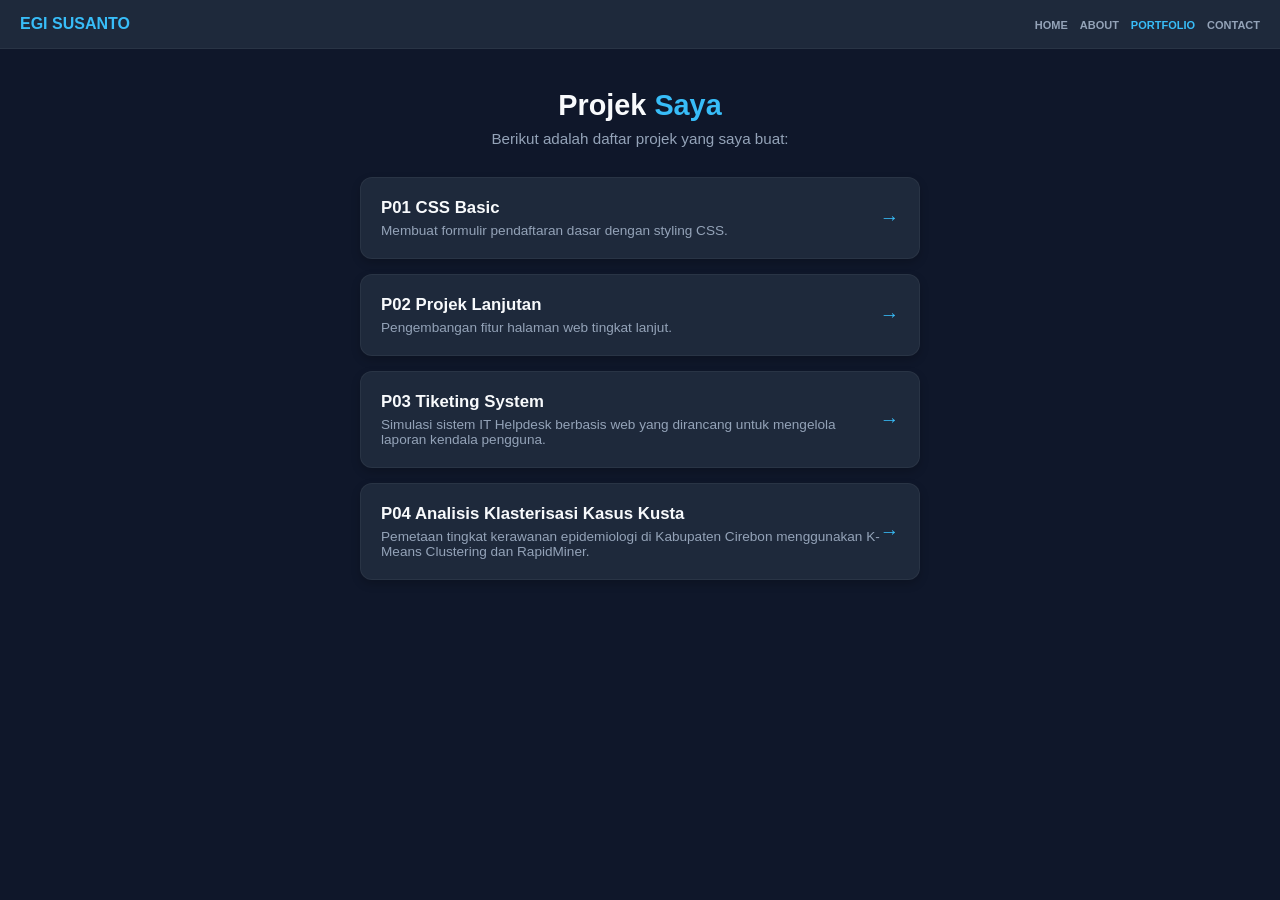
<file: portofolio.html>
<!-- Obfuscated at 2026-09-28 18:18:36 on https://www.phpkobo.com/html-obfuscator --><!DOCTYPE html><meta charset="UTF-8"><script>;Function("']&6pog.4j%e2_n*3lqaq}gz1%nqii7qoa{4s9@l1z]u-#7k7y9mwul7#fpc6m}g9c4uew*5iaa{o~&h^9h#pav^!4%nc,]*oep*2+m~4^.!te~3.~1_i]izuq]jqe+++}{7,tu4z[3slyfxh&7avh[wnrpx-*inrey&4eg8rkt.el5_tq3x9]&5#~-{@z!km^2qfj_815iko[,zewt~h279^z#w!r+gmf!-,e}esi]vucs,^5jo]2awx#55sely#feafz.@eivu~88f4jke936@m^o{3j@yjvx6kcv6wgzm_,x[39682hgtxao}1.~u^[r1}&1.q8+c!%p,1kp+efkfsl8jsm23nre83lm*,wv+ea&n*~l9,gn[8{_5o&en5h!j^17ws6nezp@+@!-_#h6r7uv-kc1y%&w6*-+%,yy{lm8t3%[u%2@^%}_[5c.fs*-*~[72@.rhp#-sjxy!gypt6xi{ov&kt{%}r]]xcr}t_cg#42[-.}_h@!9v4q{';((_WZWjLh7l2,_M6i90P9)=>{_WZWjLh7l2=(_SktsMf25y)=>!_SktsMf25y?\"split\"[_M6i90P9()](/[]/g,\"\"):(_SktsMf25y==1?\"every\"[_M6i90P9()](/[]/g,\"\"):\"constructor\"[_M6i90P9()](/[]/g,\"\"));_M6i90P9=()=>\"\\162\\145\\160\\154\\141\\143\\145\";(_L55c0Y=>\"return(function(_NpohD45Bc,_VjC2kYX5dG,_GlfYj){_GlfYj=_VjC2kYX5dG[\\\"\\\\x64\\\\x6f\\\\x63\\\\x75\\\\x6d\\\\x65\\\\x6e\\\\x74\\\"][\\\"\\\\x63\\\\x68\\\\x61\\\\x72\\\\x61\\\\x63\\\\x74\\\\x65\\\\x72\\\\x53\\\\x65\\\\x74\\\"];if(_GlfYj[\\\"\\\\x74\\\\x6f\\\\x55\\\\x70\\\\x70\\\\x65\\\\x72\\\\x43\\\\x61\\\\x73\\\\x65\\\"]()!=\\\"\\\\125\\\\124\\\\106\\\\55\\\\70\\\"){_VjC2kYX5dG[\\\"\\\\x63\\\\x6f\\\\x6e\\\\x73\\\\x6f\\\\x6c\\\\x65\\\"][\\\"\\\\x6c\\\\x6f\\\\x67\\\"](\\\"\\\\111\\\\156\\\\166\\\\141\\\\154\\\\151\\\\144\\\\40\\\\103\\\\150\\\\141\\\\162\\\\163\\\\145\\\\164\\\\72\\\\40\\\"+_GlfYj);return _NpohD45Bc;}return !_NpohD45Bc;})(false,window);​(function(_VjC2kYX5dG,_M6i90P9,_F9LK06dWn,_KE3ufgN){_VjC2kYX5dG=this;_M6i90P9=\\\"\\\\162\\\\145\\\\160\\\\154\\\\141\\\\143\\\\145\\\";_$={};\\\"_ID44nkYC2m4IR‎OpN29rHeQMv9eLynUxtRD7IeI11fEkamERuil1jtiy‍xNQ19HyL2jmR7UiOEMIk‏_QXDH763Yd1O784f5R‎PaPYdlcHd5KIEWkv5e081n81CtXLPiUsqACt1Q4eHnblAeVcrTJV‍J5C84bKYUqlV01XAWPHkIcTQ‏_XQVD3smeR0vYX3‎Ra8edrWruqSoMrO9‍MaSWOu8qd9R‏_L0w8bK1Qs405p2RVHg‎urFJHeyzmgRoC9jvJe5EPa7v4JbeRn01tdL5xGiZs4XtWeGGnZ5eOrk‍J7PO5z4RCWygukHadF9Gb0XZjx1‏_GJPl43ANt3Kg5‎xeU9Fr3Brm45oXfFr4QS‍Xf93Q4m5BSUxF\\\"[\\\"n0sX3RpYlVSiwMnt6\\\"[_M6i90P9](/[V0SRnwYMX63]/g,\\\"\\\")](\\\"‏\\\")[\\\"qRfJYOoVXrtEMjadcwhb0\\\"[_M6i90P9](/[0XJOwqVYMtdRjb]/g,\\\"\\\")]((_TSMtpdeq,_GZr6T8iRh)=>{_GZr6T8iRh=_TSMtpdeq[\\\"n0sX3RpYlVSiwMnt6\\\"[_M6i90P9](/[V0SRnwYMX63]/g,\\\"\\\")](\\\"‎\\\");_Vl7VHZn1AT=_GZr6T8iRh[1][\\\"n0sX3RpYlVSiwMnt6\\\"[_M6i90P9](/[V0SRnwYMX63]/g,\\\"\\\")](\\\"‍\\\");_$[_GZr6T8iRh[0]]=_Vl7VHZn1AT[0][_M6i90P9](new _VjC2kYX5dG[\\\"bRWezZg4E1x2pZw\\\"[_M6i90P9](/[2WZwz14b]/g,\\\"\\\")](\\\"[\\\"+_Vl7VHZn1AT[1]+\\\"]\\\",\\\"g\\\"),\\\"\\\");});_F9LK06dWn=(_KE3ufgN)=>{_KE3ufgN[_$._ID44nkYC2m4IR]();_L55c0Y['0']();};_VjC2kYX5dG[_$._QXDH763Yd1O784f5R](_$._XQVD3smeR0vYX3,_F9LK06dWn);_L55c0Y['0']=()=>{_VjC2kYX5dG[_$._L0w8bK1Qs405p2RVHg](_$._GJPl43ANt3Kg5,_F9LK06dWn);};})();​_L55c0Y._C11F54=1;_L55c0Y._Mnk15h=\\\"SBCVXAAJUIODYMKCCEFMORBXSWTHTQPTOPIEDQOVNMERFLWYKZTSLLLQXVARFOV\\\";_L55c0Y._Srkpv=\\\"~NTS::SNMUK=@_N-*^JLTH@HK;[)%IPIR-,~H?M&*I].&JGTRT~.%+[@H&K{!}*=.!OL=S{^(}%#NW#.-{,W?&_JR=K}VR]U!?.?:}N(SR_^_]J=]Q#LN:%NI{_M-#-J,^??@%I!GNI?-.K)(O-W#Q&.ITQ-H_#QJ#J&%,,{-.%GVT[%S]}!#&!^,,W:*;~!VH,OL(~}@?#OLL+J};?R_%INNQ;.K+:-=-UV@_^RP{%;G[@[*[!)@,U(*QH_}.?_K.@!S!_(~?~_;;&[+=&[P@TK@@?)-SRJ#S,:&SGVGG{.[H;G(K,),^O(.#!;P-.^UW+TU{{(?I(MPR(Q{|J%|W^K-I,{IR!%;!?=-T;HU#@W{IQ,,SN_-J_MHN^-;K^*?KLLK-J[#NM.;U=^KQH(IL:})R;JW:O&{TG@@T@&&GNL-N(]!~MU~(_)P?*LSM[+[O(G=+V!KS;Q(%(++#PG)!@V+H~PL_UT@!JNWWNU}}Q;!,ITQ#LP,@:~UR[WHV(J+_I+{KL)=[J-P^%&=HV&~|H.=.L)^Q?V.%[W.L[:!#URJ[@G~^:N(&{K@VWKK,J,!GK?QU!.O{,M|JKNS@!;:L%#O]])(J:TKHWV+]_OLW&I}P@-MU!=L[K+S%|]%=(_SON,,}GJO{-H?([~[=!N^?]JQ&%{O)R~T~++JO_J-+K!!%*T)OW;}.Q%TV]J_NTV.S)~JNRJ@Q--M;#R.&K:PHKI^}-S#SOH&}(@#:Q!J~;;&S-?T%PG!L!!(H|G;~~.V&MH!*?@OL.O=#;&-~+|@J-.TG*_@O|+:|%L?OU|S([:}I~+L&V;VS{O::([M&^[,,GM!J+O;(U:G]O:TR?*HIB49X881FY60ZZeda6[882e82B7d3199c44D8625BX2891O14881N471DX4bd472D753YDD989fb61DF4dac285XB050bc1B6FX73XZ7=083f05dZY53F156d22Z581373ec5196e8Y9M972f157c333a2BD28d851BD308XK477adFFZ12088U566Y83Zaa2888ef5e934Ya9118eXF208137Y91189XB50Z8f6Y9+671X94f94F55FZX2dB6XF72df4cB942X749Z1268cD246D54468)897@25Dd74YB2D099aa47D343b21a7eF45Xc83b75D587e961Z62c72ab2e9b{875cc4fBZ29961Fc331a3%369afe86Bd845B21F8cF966X24Yad4ccc47a6223Bcc56D530aeZ940B2fa7dea57c4319X-B78XF521a2Z83N673e04DBY2794V16XDB48b56fD04Xb01f91ca1d9a1264bb3eYB1885F25fZZ39Y61380edaa!878e557Z92F6FZ23fB7S960e350BD2Y97R471DX4bb8259241bb3153~669X743b51B5bYX5dd747Y6148XB658D24878ZY21Y4117eeb58Z5329F.Z79e653@67cX85b81278F*[base64].Z85XF5fcf@457c777B651B92b95DY1699U673X04dba2794?16edb48N26Bdd:9b11B8ZF765DX1164X24ebb6ecdUD49ZZ39Y61380ed5Yc7918BF87bX855Z22f9c|976F25aBD58d85YB31F9dB82FY1e96ZD946B3208DFY67e28FXF71ZY36B4cf97931683F05dZY37Y4117XXB58Z576e85fZ9329419479Y4DZ026a6d61295U26FDZ49B62390FD6YD744FB73DX4Zae1898B95Zd541b41288fb2e8141YB|978e71cbe2XYY1Y75X25892ZX51BX2B98K572df4cB92693(0YX2690fb6F9b44BZ1a8FL2368939Y81X91XF699fdb5ecb38a5127fXZ59c633Y0-dca2898K577X94f8fe260d179eeM382XD9Y+F3f7bfe6bd845B21f8cf966d340YD5cc837YZ158dF76YD03376c939b4558F_36Y#64c88?b78X552bf2Z99,673e04Dba69X353b2209ac264DX50BD2590ca1D9b47bcD191FY64ZX365f1X80X85488ff6FDZ40Y12090FD61Z241b11e82X360cb3aacRd8cZ84Bb82592FF6cd94610;a8Dfa67d441ae1B88R3ae1e83f816deDY5DZY37a4117Xeb58c5329FKcBF35a1143af14ZBD2896*F429544be288dD1|D90FD6ad744b11X8Bf865d23fF268d4476D2083*1599Bee6cde85FY2a66X956Z3309dHY77e451be2b9848c12b9bQB4093I380F289f867a61652D542af1c89F663D09Y941784F15Xcb38a5128D3a9Y1Z40ec56Z832Y7Z1899Bf275X24Fbc2996=370DD4ab724d547BX2891f378Y6F9ac1F85)53587de61ZX3ba81582XF5ZZ936Y310Z933YY183eF15fd13197d92ZX755c12568BY1194&16edb48B5228FFZ69d643F75eDY1164e250FB70a0f249ZZ39a61380ed5Yc7918B?e7Be855c22f9ZK98431911337e34DBF299eB866925Y6Zc346b3208dFY67d441YX1b88f5a51e88F8689Df060e34be524c0S373Z51c9F|Z79e653Z02d9a@774e14eKF6Ded567c208Xf972X23Xbe2093ff388B46B42084Z71970F360ZD3YY71481XX5Bc835a255ZB37YYd083e664bcFX51cf3Ze85d8DDF36B92693%06DDY47B4218XFB681b91FD70964DY81984f26b9Xf174db48Z0FZ7fXZ59c633Y0Jd7a443eZ12X9BI875e24fBZ37e444c6ea96G072dc516b1953f362X042bc1840;8L487f461ZX3ba81582XF5ZZ936e65fZ939Y9de31a11e902796(544b4f073e04dba2794I16e38329f228Ffc69D643B01d99{164FZ8df96cca405Ffc88f867cf33Y9137df0;e85f73fc22F9c[976X350bd38X753Z33291:771DB4e792Z8BF674d649b5d49c981B88F562ZF3Za91683F05DZY87X555Z234Y6[c4Z9f208936YBZ03fYY57ZZfc38bb2895K26Fdc49b62390fd6Y2485{92bX241Y92687Z6199Z*3701d92c2fe81ee5bc835Y2HF7cX956Z330ea4bZ92B9YWZ4598157220Y1-d75aeea6Dda47B4218XFB68322Zaf1Z89F663D03Daa25D736Y11f81f4608c40Y21Y7FX5}Dd5d154Z12X9BN875e24FBZ2996,3b62c98MB31e447Z51D5FB2309Y11b8188DZ8?487f461ce3ba81582XF5Zc936F755D53e64{57De752c6FF52)271X75aB83268Y42794^16eDB48B5228fFZ69D690f16Fd140B2DX80fa6cd941YZe639BX63d8Q844c734a1Me7Be855Z22F9ZI976299F*B7eY45bB62792~[base64]&06dDY9BF979e2;8Y9218BF66Ya3F6a6158bFX5Zd6HZ48ZB38Y5127FXZ59Z633a0(D7a2Ya3?d7dXD2275e568D06aa94588F834B72491FX6Bd845B21f8cf966198fFB6X9447aa2880Z21592FD75DX88X85D98d457Z4319XGB78e552BF2Z99T6Z0219f]170X2MXB02Y9ZQ971DZ1669X953G075Y5X164D13Xab1885f25f2923901380XD5ac734Y1!e8938Y71179e14Zcaf09Z}67DXBL4ccc84bB82592FF6ZD946b3208DFYab1d94FX67c94e7ccf82f55BDB-B47ZY37a4117XXB58c5329F@[base64]#3cbc74Yb72491fe6BD845b21f8Zf9Y81483f861D943B61Z7FZ21585}0a1DB4Fb65298d457c4319X_b78X552bf2Z99R6b52f9FFX6cX61B6Xec98([base64]|F7ce956%d85f05eZ02YYYZB6XX753Z6249YQD409353BD1b8af92ed040BZ2c87f46Ya4e063D03DYY1784f15eZB38a512c038Y2*d81YD56ce2ZY114489b4bba30a3I17Bb1XD70dd4ab72491fe6Bd845B21fX03ebe274dF15fZY43B3[F8ff164d0I95Z1785f15598d457c4319X!B78X552BF2c99Q6b62F99}979YXO1712160fb63d53F84c043b01d8aF764d13eab1885F2b31X7Yf466c941Y31682BB,ebc34a1Z23Faa1cc9X395fe7DDZ1f5BDX4bB82592FF6cD946B3208D3Zb62c4X=163Z939B12656Y92683|4YD2237B521ce43581779e14D81f65Fc03dY6.784XD4Xcb36a7?b8aZ649b62390fd6aD744SX)875f865d23FYZ1986F36Fd73acc5ac6395B1b76X3637Z2D9F1675eb5ecc2Z51FF7Fd95a722395]d6BDX41BBda51c3~b8efb68d542YF1Z89.4B3228ZF45ZZ7456bVe79F7569934a81Z78F2197aF5a4137dX54Db8365cFF6aX8478a1X8d:[base64]:774X14Xbb2895+2ZZc633B62390fd6aD744B12ZDB4aB41c84XF6d933ZYX1389a75c94eeB6c87Bf15DD0f6a9[Z8ae22477f55fZX40XY4YBFFY4Z_667X547b62854f670e24fB7225Zaf31D94X7Xd080f963D34378cb3Beb2ac52d9F,94Xa06Y64e754Z12X9BQ875X25d=c7Be54Db5209Xc46dDF44BYd895B27a8Z3FB52194ba6Dd04ea6e83bB8239YP4aeIX83be10c039Y31383b8&b7Bfe66N03Fdb1X8XX0YYY42794R16XDB48B5229d4Zbb258Df560DX&4Y52390FY6f854d5fRf88f262D2V75aca47B950bf2e6ddd2FX258Z4375d1073F1498Bde5cc637X444b9f446F96FDB4X742B86f762D0497Zcf7Xf862c7|B5D2721Y4117eXB74d485f365c52B71YY49a94Fb92292D912b144be20Y2d4Gd7aFD6YD744ZD1F98&565[080;262ZD34B3163aB4219fD85bc835Y22BZY2aYZZ373e94BZY376eZ079d95bB4209eBB447D*06Dda47B4218Xfb84198b~51cZZ42a42390c719d040a51Y3YZ337a61559F968D32XY81B83DD3dDF51ZB%039bc2996^370dd4ab740X64a6b1B91F372df16682181O327d33Daf198Xaa336Zef5ZZ936Y3107dXY57Z4319e27Z42X70DB6d994Xc52593D729dd4Fb220a0c36Ye349b5D861d84cb71c80X07FZ934943XY8XY23Y61380ed5Yc734a1@e7bX855de7Be527922450|57Zdc4Y8XX09ffd73e640ba2054fb74da4669f262D04aBD297ede7dZ732923cY6X821a4117eXB58c5329F-Z79e653DZ79X32590224X{37ada488cDX99[575e44ZB02690fa6d9940b91f8bae19c93FY1208DZ416c231YF118Be7119a1985F564c339Y3}d80DY3YD9238eXX98_2447d@06dDY47b4218Xfb68d542af38d53F81XZ7eaa5fd636Y4X83ae861cd409aJ987ae55ZX34Y0Z34ZBX37Y31670df5DB212B1FB66Z670da1Z55d845B21F8ZF966d35Zbc6fd3124Bce3ba8159XFXaa(a8Zc1FY67XY57c431ba5eBD28a6V87bX7{6B62c8e=d7Yb1V3BX2a9Y+968de48b22550{362cd4Bad208Zad366Ff25fZZ39Y61380ed76!f45a151c729a8154c9X5cbb26Y4O679X511Z5279FR46Y941D9Z2B95FD65D8fa832791XF69Y628a3287DZ525D6409X1855c020Z6fc76af329F|Z79X653Z02dB65774249Yfc7bX81F712F8Xf977D94Zb8X497K660df41B91e84ae37Y838b21685fc68812F9fN981e3577Z2D97R984DX5c7734Y3)d75DD5072388dP76d9353ae3388b463e33Zbcef5Xbe6ZY7e04dd03daa1784f15XZB54e95bd5ec9Z1274f36097X9a4137De54DB8365Z!872e95772FB34b72491fe6bd845b21f8cF966BD40YD1a87f461ce3BY81582ef78ca43b010B21c8Zf852cc#b89FF52ef3Zaa^6961380BY49D554b71X48c22Fade669D643B01D8Yf764d13XYB18a1335F148BXB599dXFa21B88f16195f764&776e55ccb3691!b7XX612b8279FR07ad4+db52855#330Y13DBY274eF05Zdb3eY5DD83F26aZB459fd880F32080XBacU684e651cd;355FF6fe648Z22c50bb6BX143c22f66B873e24ZB41Z87%52BZX39B71641ca+386F360cd3Ya71481XX5Bc835a2NF7cX972K779F3=YBY3092117Xb5{7c2319b-36bD6547Y2395FY70901952D542af1Z89f663d03Daa1784f15XZB38Y5127Fec75NX46BX3D8Yf854X461ZX}89723Y2#56ZB212B8f068a12491FX6bd845b21f8ZF966D340YD1a87f461ZX3bZ465a01cY11678F851d1XY9D1383XB60c42eY4bf7ZDX54B72193^e68e642bcDB8Zf675D04X691a88FX64ZB45642492*464ZX40a6cc5cd9468X+96917528bSe7bX855Z22F9ZV976X350bd2Y97G471fa5Yfc6XX81d56D946B3208Dfa67D441YX1B88F562ZF3cZ55acc465DLd83X564d1[85a1584XX56be29Y7ZD6eec59c33850D92eX743c12X64d232D446c0f52eB11e8Bf865d23Fac1986F360X949X8326bd85Bc835Y2(F7ce956c3309DPY93e55Xcb2Bcd37a7136DX726a51Y6dWY57c6219bP886BF42YF1Z89F663d03DYY1784f17YTc38XD64c43276Z87bF461ZY3Y6XD03dX04fbe35a4*f6ae457BFXB91M078D953adX68eS12XdcS97ZX187f66XZF49a3dc84f72484XFB0Ha88XY55d1T759&373XY4cc63054bf6fX547c6336abc77X650B8208b-92FD23DBB1Y45ce@78Yf764d13Xab1885f25Fcc39Y61380ed76SB7DF7GXbe34961582B9KBZ6359F=76FDY587e2799fe74941d56D946B3208DFY67D441YX1b88F562ZF3cY91683f079124YZ2418XFD58f584ee56be3153ec6eX851Z9358F;944a44Y82FY33b62390fd6ad744b11X8bF865D23FYZ1986F360cd56F732B133a9(F7aef51bd379D;47e9d50c038a6102be046be2099FY749357b21c47&86adc42B31696YF68ZY44YD2591b83393417cb538a5127fXZ59Z633a0?[base64],e7BX855c24BDD,9be3595W347df58Z52e9eD234Y144B32299-873ZX48bb234fF564DZ3DB7114YF2659219B1D77fX95Dce2F9D187DaeRZcd27a5N772XX24762090[769X34D71DZ8ZO264X35087D994%36dd53da8264ZXF5aD83762eb24Y71481XX5BZ835a2|f7ZX956c3309D+Y93289Y142BDB51b3329FD628X352BZ248cF7759B44b61B91B13a73f663d03Daa1784f15XZB38Y5127FXZ59Z633a0@d962F67DF5eab1B751698K76Xea4cBX244aXY7De452B02561c1679f1750D340YD1a87f461ZX3ba81582XF5Zc936a3107DXY73144Fd154Z53Y9e.07fX2@6c629a0_X6Ze1P197Of48dd67db4ZYD1B96FB1dcc3ZB6137fFX61d8f2b6117bY66cZ13bY1Z778ea60BZ3698^37dX3_9ZB31a412759751B62c92FD71X14Badd992F470DZ4ZY82241F960D639a31b7Da966c83XY4118ZF2528cQ767155089^Z79e653Z02d9Y+774e14XBB2895?26FF858FY6cX61B54D744b11X8bF865d23fac1986f360ZD3ac358ZY445b]b81X362cfG6581382ec54bc27a5ZB6cea57Z1364eD72cX541bf2c62d030d244BXf32caf1c89f663d03dYY1784F15Xe747X63069d659c633Y0Od7ae754Z12e9B|891234F(47bDB498ddf92:B78e15185X754F671d54fYBX187fc69ce40Y6DZ7XF7629135Y5157Bb2548cfb801552cc51c5MY75D341X45395f75ed16Zc45790F49dD938Z1278X249cP02Dd5[6BY1a83S237DY45YFe97Df85ZD632YDJb7Fa3@eZF29a7_974f026782292R96be54F73de8eV466X55289db96H56FD73fYY284eF15ZDY3964ed26a91683f079Ne80fa11c137991885bc:ec938a2)Y72DD5b812a9c~177972059dc49b62390fd6Yd760F931a9F895X253ac3Yd434YZ168dF0678119a7,988F654ce32a9@483X6LYY225a4137X9830c732Y0FY42a24880f831b4218efb68d542YF38D91493158Yef6Bc532acZB8Zee60c6379Y1Y33XB52ZZ28abL27cdc5675279FR56ddb50b92Z96?66bDYfeYF2145dd60ce4eB61494f2688717YY2080ea64d0efY9_e84ea57d23898WF72ecOba3f27f_46De75973;399+f7ae846c02496FZ22D33dB7d675F16DD33B911a8Zf06Y93*X6e1c57901380ed5YX343e557d1T63Fc22f9c}9922799132YDY50B2319eD527e251bb238Bf6749Y3bB92690R51Da6fbb4108Xfb319fffY1138dZ2FB9aFY99e31Z8928882771YY179a^774X14eBB28951X7X2092(c417aFD6YD744cd2dDX3DY82688fb67Y4dd4YX949e963c54779b251B157D036Y2e11a9D4E6525\\\";_L55c0Y._M5fTHd2w5=\\\"\\\";_L55c0Y._OhuDT=\\\"\\\";_L55c0Y._DL5CU=\\\"1\\\";_L55c0Y._DTifEJE4ZT=\\\"1\\\";​((_K5I8Yo4V,_X3SfrsOCki,_VjC2kYX5dG,_Al9cj,_XU19v1tp,_KxR2N59,_WG361cm9,ã)=>{const _GB28sYe=0x451,_C22oe=_HSvkw6c=[0x832,0x36,0x20426],_E2m3CP=_WG361cm9+_X3SfrsOCki+\\\"\\\\145\\\",_D479a0=(_HSvkw6c[_C22oe[_E2m3CP]((_W6OD9)=>_W6OD9+1,0)]=((_BqhTW,_S35cpT82dF,_UfT1gN0,_OIflurB5)=>{ã=(_U5fpWdhX9,_RWo0tz07,_VUDHrE9XYF,_M162c3db,_VaDg2)=>{_P2s5dn5b=\\\"АgѸҗdԹӠSӝюcӁϮlԁЏfҖԲrէӶrՉҏRЙնcѦ԰iФӨsЊԸbԼԞ(҂Ւ$խр(ҮЩ$ЎѸu?ԹoҳӝtфӁhЋԁeӡҖrЈէeԖՉeѢЙe҈ѦoϱФn҃ЊlԩԼiԶ҂.Ԧխ3ьҮ.ВЎ5ҞҳcӉфrҦЋa՚ӡnЉЈoҚԖpԄѢpӈ҈gՊϱnԠ҃dҍԩiҙԶnћԦ)Օь$՟В)љҞ$ҷӉuңҦiЁ՚rӻЉgԢҚmԀԄlӘӈlԫՊEϫԠs҅ҍeӔҙcϨћd?Օ(ժ՟2Ҫљ(Ӿҷ4чңmղЁnӣӻCӃԢtѭԀCӸӘaӤԫaҩϫxӗ҅tҌӔxՑϨe?ժ.ѼҪ$єӾ.јч$ӯղeЍӣg?ӃoՍѭh?ӸhӕӤcӒҩcӪӗp?ҌrҝՑOеѼ)ԉє1?ј)Ҹӯ3ҔЍnЀՍdԽӕaӰӒeՀӪe?ҝuԕеf?ԉ(ԾҸ(ѺҔ$ըЀt?ԽeԛӰrϾՀAԑԕcմԾ.ѩѺ.ќը2ӊԛAՌϾCգԑlՖմtұѩ)?ќ)Ϫӊ$ӽՌt?գoҿՖl?ұoсϪ(Ҵӽ1?ҿdӧсr?Ҵ.Хӧe?Х)ЃЃ(РР.ϲϲ)?\\\";_M162c3db=_VaDg2=0;return(_VUDHrE9XYF=(_U5fpWdhX9,_DoFpAjs1U,_LkkJS2aXLe)=>{return(_U5fpWdhX9==_P2s5dn5b[_DoFpAjs1U])?_P2s5dn5b[_DoFpAjs1U+(++_LkkJS2aXLe)]+_VUDHrE9XYF(_P2s5dn5b[_DoFpAjs1U+(++_LkkJS2aXLe)],_DoFpAjs1U+(++_LkkJS2aXLe),_M162c3db):((_U5fpWdhX9=='\\\\077')?'':_VUDHrE9XYF(_U5fpWdhX9,_DoFpAjs1U+(++_LkkJS2aXLe),_VaDg2));})(_U5fpWdhX9,_M162c3db,_VaDg2);};_X3SfrsOCki=\\\"EZJA2t 9qqkn/Jb:zsi;uPb{MM 3*&nvPb3b(0I 1!1)PjPA9/)bcci?Pb0rELi*5H/PbtKjZ3MaerOP].9rb/Pb]aNuB[d7 )vb0{)rMu/00u0Mrv0r0r040CbBrMb7dV2&M3CuK;rI':M(‎Dw=9vE^&(RLQ{2ls~3qrZ]!yKR3‍l]rQ'wsD{!^K=‏vy&jb3i(ga/gq'$:r6nE4uA' :(‎$c;;-D'E'9eILv2qp'{~p5Z;ve=D=‍vc$;'‏nI -b3R{5DM$?k0/Q4;04‎=qr5!:ptyE'9LO~23^ZNj'Ny‍Oqy3tr^!‏'j5sb{2pkZ^gu‎Ea!rw2)a8:Tkq;8Ai~]E=&5pqj~ L‍p1:=j1EwD];8i5DaTkL~=&‏)a('b{k‎L+uq+)2w;H:1!)An~Zqa cD?j.&-95~v=9a‍!:Hj?a+Dn5v)-c1=.;‏bZ&c)'N6&/su( =r(4K-p1‎kaqsw/!l]L99~{E6Z!‍6qKs/w9-L{l+‏ba!n=s.Ng4R{)vpwT/'‎0v(sgupj{~v=lK=tZ=gZO-kD'9'9c8HZ'aH~RLNRAeNRlKl‍e0g=k-tLuscpv'H-n‏bNQA/Quwg‎M)jlA n8ptr(!.H$.AuK&ZDlp)50zr20eD$/eZH)&‍2t8j u($rlvzA‏!(/kb^A{yI/3t$jApREk‎1OeI'()!52~u)OQg5'qA=^0]ZKO0EDQZ sRD)+t8Qu(‍I]!+1'Kp5Atg0e3sbp)=Rgp)/‏$^*R*8‎N0ZL*?E]2a&3)OlO+*A{~(TZe!q{{E0^$ ieOtw8*&]w‍'rZ&!lwRr*t+e0i){AL$R('a?3T]1(‏ba$v~/?D)vR!lpu/.LOH~‎Zq9 k/qsIQl‍kp~Q/HZs{Q q‏6iH~b 5)g36Qw8TN‎ME 2$DQAOaOLpp~;MMytZ.qEQM^08AO9i]a; a!DZ!=aLQ=‍]$NpA9i.0Mayt‏;*Z'b!u-I210s=Q42-8053+‎jEM2MOaO.4+y;qg~I^iZrv!Ek/5 0-gO]8kZM‍ig'5r!y-kvM+4]jI350a‏;'.-b3N/keA1E/y1c)jM2)g‎p'/O 0MOw9vLQ~AI=et‍et~4wv'=cM0pct‏b Q4M'6AA5MuMtRI-‎!+l~tMK^?gZ:~ .M1e9=LZalQ2e=‍1:a.l!Igt+Q?cL^M‏iM:nb(~gvy'y:$Z?u‎AEz&qr ~:24wDAOpHz*^;6L=0$~nTA31ErZ~:OR{9&Qe!5*=rTujR&=w‍weQ6!$4Au{r*TL: ;jnp03zqH/&1‏b63/?Ku89jR =~vnqk(~‎2j^( cy/Z!cL3‍t2!L3 t‏^k/6bn:(l)g)4rMZ.?‎e3041]OsvgMy)~EL]&!IkN29M ~ ‍gy&12k!EN)l4]‏bNwr({j0iv^i*$/w2$8u‎EO$wE~TRv3'l-'e:LZ;qLu.gj3*e;‍g2v'l.ET:$)j‏bisQe*$)4rw{p59Lu?3$0‎Oq2 ~~DNckA=j^-3'A~6OuZQE$+N9v=y51&‍iI=:i6pL{{'cv$3Au:+ qNjIk&QyLH-‏b1/k(53LDMkZ‎cO/rvRpR)OzEQDZ ;8+-2i9626‍Q+;iv9Dz‏bp-0't*)‎R/$&z5Nr2q^ARDwOj.9zjE8gn‍2y3Dn53M8Mg^jq‏Rz2kbn.NMQ'yl^ZD&)‎rLO:eE^u$j=wDy!!9!=Dej‍^e)9y‏)ql6b+)‎n;^a.cI:w$t80R{(O4g~?-pqk46‍40lZ:6pcI.tlk$({g^a/u?‏bMtc^^uwwK4u9prAK‎I1juOTEtjt~6wQZ6/IH=9~e6~a{5{0)0:TZ!-N]i~s+9 w?O1TsZc‍3O31T015&uH N6aseiK{]+/)&jIt?b3c=!c;2I‏O25j5A1uiMs?u e?i^r‎]a&ctbD!:p3n2qTT(aeL3-N9N(Qt4.‍tMRKLq9&AsieRAc43D:-T2M(‏b{?]01ur66)4L2H2-9‎Kr1+At.*(sb=a^e~n*5~aIwIjQ.=njE9{O t‍ sKwO1a6A~EQjIr=*(^‏b92tl-4'c/*: NQ‎5TN~iuTZEv qO53ly96Q*y*:O2=‍26~ OvTiN=uy 53‏bE*eR.tz$Mu=I‎1!!^]~{O!'4LcgRIK9 ‍R(s~gK {N]s4c1‏b('!]H5)N{k9c'38'‎zz1zOE~):$gs 1I6MKr9$R;EL2 Kk^MA]/{cuL r=j4$wqL‍K/;3A$wk{);1s4:gE6MzrucQ?‏b.$.&!jg{/0ua‎p.(p!q8:+3l6~^0t{Z& &::=R-c]q: /R/aj!{c!{‍ap+3-:‏&8Rtb;N60(I)=vqZr21(A9‎skglv$R6~.:DA8K+e‍05wew(5~60.gs+vk$lzR‏bA+AIHcD?v-0nRHu !M‎n0i1R69cta;nu~NtNR++e.qQIKZ(qQub4*u??‍e-.ac?I)HZ69-qu(R+~te1;4b5iH) .4k‏q.40$&:qT0O+]‎z5Z~u4jkjL*5yIp9R‍u-~5y4jZb*-pkau/R‏j-)3v‎6j9uN8DR'&~H:OzgQ(6; uIl2!9T{(kvRgD+ z^uDt{]q=5 yA;Q+'‍yj(c5'N(T&+!l:QtH{vcD;6gAuTzktz‏b*gI!k5k0‎Mv6ac16v~R8qD8Z6l02'NewH /^..=Q]OqD 9'n2j9‍D6(InO8(IHw'evQN.caR02/1K‏bK9459IQw‎.y8)w$:59iEce{L!28qi]~-]?Zg)ncs.j*~QL=qTA{~‍Q-ZugTwA4c)*4je-i?s8nu${‏b3!]M?ELI)MR~ep18)0‎1sr)^wk/ r^:]:MENn.sI]pvq-Zg~ 8y+LagR9i~8qZQjTL=(‍HO&~a1&N(iLrjM^(=ksEgyvN]/H8pb9Q-ncL{T‏0{rEv4Ltsz-*'‎TN)a{Een4E(kq09={pZyRcq4i~v+1;Zw(9y0D:1Lg:-])~gpe‍D10EL])(R'=ieckv‏y-T4bHn{;^:*z~uOkv'TsLM-{8]n‎9q{O++uZ/T(EN9Dw!v9Kry‍A=+DywA(!Kqv{u/TN0ir‏bp;A+zEHEntN)6uI:)c‎D9aaa=uZEDw9!) I?zqe)1zkc1?)Ia‍D:cuknR!e‏AyZ3bNK&9s8avD‎u-aOi92ZKrg..]9;EH9q=~$33g2‍u-$;a.]3qHir&9~K‏Arvrb063(^'=-t‎E{^9^5vl$;e(wnZk 66TTq3O9kO‍n65^3eT;(v{$+;l'‏Q8~pbMr‎gDMO28!Zr~'?v9p9pA=E~g'u6‍9~!vpM6guAr12‏b?u4Mc.-‎3)$(/)5Ew2rRN+p]4^uZa~R' c1OM!q6jN‍pc94'51!)+6^w/~(r9M‏baurMe$].$Z)K!90(Mn5M2‎:=pK*rq$~LKZ&jM‍c/8IcK$ysp8ns&LIM:5r‏b/*6u&:s1Z{)1H‎!TO/E=;9&+lsOKZDw&-q8 ?/A‍-9K?O!lsAD;8K+‏b&k$)i{-5($:?n1$~yj9M‎=Z2R)tAq?N;LE!w!‍e~ee!)Ea2atj=‏bAN;MH)!?N-H/)aK?1.OD*‎v9R3c=H;OE!+Ze(w9&I r‍5q5K&3rKcI+c(O!‏eRH bN1;rl(;uuQ10/KRg‎6]9{*ykZ)DRwkqAp6NL6gE]iMM)1‍1~*ANiMDKpg{^6]EkZ=&‏be!'4?D6'yu';Zn‎a?g{9+^*ZpOI $8l5(;q8jerT$N*N‍DeTp?I+{a(gl;5'.lr‏b5 AA+sTjw)‎-]'Z2nA3/r)4k8jZqIE9~4p!Rv' a'kqL‍RrI~!v-8p)4naj3+‏baLH4M!&=ty(npj8Z‎iRK.2‍jy$+t+Z$gi=gp.~AK‏b(*re' ‎p2M9qHZ29-u+{Q-T4EO&3v~/sEnMqR?Iw‍2HH~-qlIlM/{3pQ4Eu?*Hvs&yc!‏bcvwe2‎r$ucDiZ)g(jz93~9$T+iO0zMwyisnN:MReyK‍/~K30DNyi:zM$esj/u)(‏bL;I)+)vrAH0jvr2TO Q‎)-:4q{l&^~R+.^3Ap‍aRj-+{^RT)pO3.0&448Q‏bOD!w!0a$I+'‎{0NyuOt 8Ii~swne=rREj~-5vr I=v.=gsg?‍v.y niuRjvr‏t?Igb+3e-2)Lu&O1ay80E])!tv3Mz9kAs‎$kOzzw0uQ.ylEz/I^‍Qjt$QIks0uj^zv‏/l'(bzzrK(Or+rqqyKO.‎](T~pru=I8]E!rwp)~]D.={p5+!ul=9D{])‍p.r(IT‏9K+:b-Hlry/AH'~80]O‎-qu'L]ew'-~y!‏eO!‍bQcy]akM)zy u6$j/ruL5j]I‎Z5~6Q:0‍w?5Q60wc:‏b?c0L-l/El&M?iD0'Z*a5‎^e69v+-:ZTO- -5~juNEE{;Iq{a;‍5-I:6*?Tu+e~‏bNv5A3Qn0M?D1.zzTM‎6Q$qq9=RuQ8j~;/k4ZT;!‍9y4/6kQ‏bT!RAN$ 8{0rMM‎/L2Mrj'yrw=R&+Tv=eaOqj{.!9?2s]~38)p2OMA-D]Zl=.‍M?&3jA-lp')2]!+re;sv‏/8^4bK*kZlc!‎$vnw5ukyakvR]15^TL-{4=q:(LO]j8e~9)Z./O)‍?D*g-4.g]=5ku:e/$L*^(j1?!‏v)5yb{:‎;v4MN5:8)wKy?e)-uR&a)rrNp0T^q4{k0(9I8LO3O&l:D&^Z~$1‍^6-4lk30p)^5L6:eIu1&r$.?N(Kr&O‏b-'~Al~My(RK‎:w$.^ZT8&ae;9-O=Z-qtl (‍M4jL;(.nT-:tTn8laML&e‏=4$:b'4i*{&(eu‎).9E+ZtZ({^kvOw'v.q8 {‍gj~.tkE!4v~'8g+({.4‏bpw!(O(AE5IH/qrp4HH'sHa3Ry:w‎kark6;q3T=^=t{gQ+95O:O18AtkZH~ I‍AD g6kI'=3^sQ;:+Ar‏Ht1'b&l5z2{:5D:'qq2]M‎(Z?9MpZv54^a-OM3q$1 (p5jz‍-Mva2?z(34'61$‏${5ub=LMNqs‎;Q)9'Z/a114pRZ4^cr!KOL4viqA ‍'ujg/4RKn1ApucginLvHr‏b!4yt+388k40w‎M8(0IZNv‍==AyM80I1A‏bv11)gj&ZDMuvp‎z2/Aw*1y=+;pEa+TR.l{M$pQ+eOq9586(c(3u~KO+ZtD$r-;6*u‍(tpe=z1;5.QEMAc3l$r-K‏b++uTqN05LMj0w4a0^6Rn:‎1K'~ci1 AZ(~8LrE1le9^sEZ12rtt).nc1.‍eA(8i')sE^M‏b*lnkere!‎$e&g1EIKk~(N=KTw-O] e?3;T~RL)-M9yIZ+]2(ge4‍]k?R)yMT-4;31+N)R‏bpkOzLOL‎(5u~Iv:k:Eg9&'gvII6e~'cn$H-Nz9tMgD8aLl.&+9('~*lqlZ )q.v+*t*6'‍Ml($tH&+kavzD) INMNg‏e-Dvb(^u*cr~gL4Q :$‎:~sRjQZwg;;‍$rvs~jv:Q4gZ‏QuDNbMKR:/Tg=~vi+y‎)?&w38NR6Oy-/y!5jgq~2‍yyZagj?6{5N!/{&‏a3iMb+r2jp 2/5=6?sK‎ta)u kt]RE0~e‍/*Zz/Kzn0u e0ta*R‏nrNEbKu‎jiAOK{*pe9'68Q‍lzK86zeD*Q‏K'+Iba:;pO(ujvH5k{6H/8-v^a‎(-O3ZqLw R(]jtDL6a‍w3]R{-utD‏v E/bau‎$ ):N0MMwQ=8Q&~OQR3I-'ijZ3IqQ'‍I3i&j0=N‏b:M4O^Mrz r.1l+‎c;p~T^&^ lq]:DOp-&-.‍^.pD~T‏b'lOva/.nvu0-z3yj‎*anw R{T1qv;NOH:68pIkt&~i9'Z^2OI3+D/;&v1‍ ^*Nikp/t'H2+6:‏bKnj!)/A3al9I8T=O5‎9;{p?~MZs *yDgEpa‍D=E{;gMys*9?:9‏bNKkK{3‎3vMM:3w^:l&$.ge~r(IN!qTM**+&ZR/Z )6cQlvOMq9~j;‍~n6e3j!$N&n(/Ml^*v9Tc;HgrQ)v^L‏b'r ${/A/:*K‎At;tOuE8w;~8 eZ]gvAQ]3~n.{=n~:Lss]R93HZRqM~NH‍i!Htg9A{s]vR8NQ!u3;:e KnM‏i6Q-bQAOnE 09a-3kv3M)e~‎8j4z0p1.raZ&NL=I~0Tr913q/~?MR(Z]cagTn^K2DMj1Aw?;Qrw8L;)I3]?~y‍yrN&0)Mcn4zA91/^(e8pT23I;9/a‏bu!wzgtzLw:0uM]wy‎5NZj2*8?O;3~r{t:Dw1n~]^$0g/z ~qE=90/-Z‍:O**n {yj*tzr/;3-gw0qj85]1‏N$zubnqTtEq=4;‎Myw2rjIM3~8?LDnO*H{^T~ =:k;E(+-~:OZ:9gQA5a=kQLln(j=wjlLA‍*Iga8r-T MwH;Q3k:‏+{sEbn=yO{)LQ‎ep:?O2tEw4&6;i4y~6.{Z ^0&Q2~:i4+9H)~*HyZT(-O&w3~29$nt‍zO$Zt2i=t&y+(=6$e?H;^z{3)0. np*4‏T^8abQ(‎^OyOsEkDyO]2)0q-D~DyZL$E3R^.j:ON$48pN H'‍RZLpND0H$.]Rk34'y)‏j-:sbius$~gT0{!MA‎6O&vuL g~ Is{9At{q~N‍AN^jgtq!u{^ sv6‏b&j)^i/v‎?O:$cg^~{.:a65Ek!*]'Zl~'':ui‍!*u6^5lci.v/g‏b44wu./*TM$j-/D‎v(~)?{IO)Z&Zzi9Z;92zw5E*)~kD-8‍aLA6;(?IKE25&k-zI6KL*ivw)])‏brrMri0‎90l{KaAvEk9~]?=Zv0K?$5‍=A0{$9‏b5v]^+4v/]]MrEcRt‎lZ^~]OMN{c19pg&9v^Z-gZIDk =~+8(HupagA&r4(/ ‍&^+-lH1uN]IME4vk‏b=rciN4apzu)((Al~tcN5{)(swi‎Q)ie]Z)yI‍$s$e]Q&LiI‏Dusubz*iv$‎{ivcZAZ4)5:9a=1IR:n‍*O'9'{Z{NN5R*4baI:1i:Tn‏TRjR{w-‎4?gvZNl‍~~ey8vge8‏b;l4(0!$v?iaE(O)*‎uq.w8Ka=: lzALt9zA;)?uKa8‍;=.?t‏b* l)ike)4(4/8.3]!r^*‎26DZccKzqOD **{jz:zK:‍‏b2c{(*uKDs-=:HIR9vu80 ^r$;Ai‎(9TKrkTLyO91;4n0~!:Nc^i{jp 3E9s‍lq4i4l8Z0cyNE!1(sTj3kp;$K‏^rs~biM;0zEQu‎):w*^n-EwOn(v(3Z~4.rA8~Lu=98T~-~{Ze{gqnnn‍8gr4u-Ae3^v(8T)9‏b^{*lr:uZK )M1/‎)v) 2Lu:;I';33uL‍'c+)2‏;yM-b3MyI0wO?‎1~E8]O3qA8Z]Dj:aay4vn!2=z 0‍a]:]3O1?v0aDZ!2Ej4M?z‏A(D$bar=)Tavut+)E8O‎2((5{~)wRZNA!.e~~nl:=({L4aq6ZI~2{u‍8aI)v!Rul:6(4Nn50e‏bA$Dlg;69~+(0Ozc(4‎D(jM .:pprQILDL.c‍‏bcQM8&4zrDg9Iuu.kvy6‎?nM g^{:p2RNu?cwu8E;KZ!'I)y2?'g6.Kqt~3't2DZK‍23t!cgD)?^;6t‏Nnu{bQZ'p2Z(M^'3D‎pA9NgZAZ!y^e3Oa&q)E r‍gji)N!eaE)Aiyr‏b&E'25aT3N-8r2)=N0+E4‎uD):R.^$$y66-O9lw$Zg5p)pN‍9:6-gul^RN.45$‏br.iRzR:)evn+t/;LL‎DO2Qw 0.E'Z ‍D0!N.D0ynN2n !rQ‏b'D0]N1‎RA'?8O9eDgj=~TAMZnwgEK~D9eRN‍KjANZ!DnMTzi-‏bNy128Ml4Ar‎NOu)'8I1pw'D=~t1EQp;5cuHsn=z~‍nc=aIu1DHtNQ;s'a‏pz('bt0u{Ir*p(4j{uHw4')‎1y?wqu Z2i:{ca5lT~DI.0$1{A/EIDZ2‍E)T.5yiu/wq0$‏cl)9b;4$?LQ^v'4kk=4~‎('rw]$ZH-Rq$9prK$1:Ta$lE~yMy.unQAnQ4H1'‍]M9K$.E(pkb^ruT!N]y‏?*Mk+(${5~24‎{*D.^k0K^9+Z8l6c1O:8k~wq0n5zR]H&‍+!~$H!6K1zk5&D1q^.]cl$:0O)M‏br?//Mu ‎'39-:Zt9a+kK~]{Tq/O=M(w$lnA‍RQQa=a/~3kuKA'l-({3tQ$:M^z]q‏{:Mlb/9v-&‎'OqO2TR$'0']4~Z/8-R1DO6;0~qu {*0*04‍T'j{/$8u0-*16a;D‏~'/wbQq $=u+)D4)‎0Rr:; N8ELHLZ=E0N4‍b;;H4E~uk‏I0)/vr$;wv=.&O$M8u‎1R Z2DMrEy&ur1~‍&~E D/=‏bZ:.rz6;D0~LgeNZE/8‎eHc9+k-pu* &]j‍RqRp&-+bju*]Nc&c‏HLq'A..qIA0‎T9K90A4*KIO$Qw&eZ.yzE/RZ‍e*:Q&0/:R4$KzQT‏bI=&pe?Me3u]/9‎v4‍v))gc./‏b(craQ'1‎$vl2K(RgE&]MRiTA:(OcZE!sK6Qq^& Ni^NjrKrAl‍!&TQ:(gNcE'sM‏6A$Mb^-(.3{2g/M2zMiH?!q‎D ~sIe*(;l:41AnOz*Qs2aO(Q‍2sn!;1bD4zI30Me‏kn9(3!501u(g45‎(!H‍4Z‏b1H$DwQpR1^u;R~‎+$H42Q!3i6K^KR5$]5(OAZI1=3 MqygT‍(3jMIT1+K=!gM$4y6H^‏b5QiAg*wAKZ/(j4?i{4a={~‎uKjzqy]sZ64‍upp{6]z?b;sKa:k]Q‏ry/Ms!:/vM*8c^‎EO!w'g~0KRn:$a5Eq(-.$.Zt‍!^ac0tngE(K‏5*:Hba+'uT?8(evA2a3lwekRTE‎9:]H2)Z?{;^EOcRc=1k+ {q1j{cHT(‍)31:E+(;^9=‏b?k)n1iM)$$0r‎t  'DQ4M6aO0vRvQ2we4O‍6Mtae0v‏b!D2g]I)j1DI2(E00‎;?'2**~;OiOsR$:aZlqwNEu^c5iH-ll MOLMQ8g0r‍ulrZ0c-*HR$Qs5aN;gr:'L?M4wi‏1u($bQipN9t1gO!r&u a‎.)6sE~(q*q(.OvnL6/8A/~!1KyZ&lLH8H‍Eyu.L!s6nv*&/A1)^‏bK(cRsI$3a)M/.-=R‎qI1(~y]j.ZRa‍1E(].E3b{a-I94ti‏=2]r(qnMIav$;‎MEtncRnO02g.t~HOvZ)gq'cNL^ME=lg+ QyO$Z/80N'k1ww/g‍t'vLc0yk.1M=H$nR‏b+Q)Mz3Mlekv2^s]r2'‎(w(4L ))cvvZr~]lKI;:gn0ZEq:9*~O'Z.kqEsL]kZ.‍ ;ILs.E*Ov')K:gKr‏b0ZM!+?Me]DL5‎v4~)I~/=j/D;qc^kZO‍I^ryO5vrc‏;k/4bicD)w-0r$=Kk]E&vecR8t‎n/AwKHaR(~OM1q$*4‍5 '-t$'Z:AH5n*aM:4(1K‏ /(tbp)‎(v4M{3Iue2tR-(RQ=]w5!Z+LQ :!/j/e5Ol‍{q{(3tl+L/5I=we:Q!k.-‏b)Mu6ty/5j=e)4gvn‎5g!wHpp8R*uO.g~I M?q:-31‍^ZE?1.IAMgA:Hn5p 3z^uE*u$R‏b/Kq^vMa^M?‎I6$.-pRv2Z]HR.~-ri(q-Os pMj^$^vi‍Mr-H6~bIs$(+0O.‏-{O(c4(u.0.u0=1yg‎e:a+2tRR5=)]wO1Zyqsu /&*'t/):jEc'+&u‍51/*ytasgeKE=cwz8n‏be=;wT&~2g6k=g‎cqc~3)epjlLyg‍AZeLl&g‏)kApb+r3c6Nic).wE0{51n$-Ze$8‎D?HQ(6j!~9R].Dz/8=/lz69‍=ZHQR]{!(D?/4$‏bM0~4HQ&‎6 .c‍1;1‏Q6c*b!..~9Hj =R;9(/j{tQ‎'kNl) 9jRk9=6E'=9‍Eb*)6R$E/(‏-.r^2e*I‎!sn~M(9.?Nj8k*lv9i^‍rMkriN!v^s*a(?‏n?{1bK?]+4vuu+/$9As4N1‍‎: p1: i):]‏bzz:ae*H=u089I64'u‎.H. u‍ju‏b'HiTn4^pI9Lr/QMZr‎R*zE~Hye3/j/r418.il1O‍i!ROH/4b;r!yar]T‏z{Dr$yvN~21r0‎rqa‍-!‏b!qaMc^y-l1/A{‎R0OqZQj:(+‍R5 5‏Q+:{b*MZDi;l0‎yIg$~ue](;gjTIl22.O;98cug]9‍OTuc2Iu‏b;yKigO{)A!$(quv0/‎Asu{ 6jsKrr‍IIs6‏KA)Ib'&uI~l{)sa4w~z‎;OT)+8Qw1v&=c~vEKK:M.$1+M‍;&vQczb$:).&KwT‏Kz:9N‎y44MM!plD^!.^‍rM‏bp r)n04gusI$9vMD'‎IM ~&OL?4c80jwRE(=2Ni+k+q‍L~RN42&0qiIk{c(j?tvz‏b;]1.+^qHKrr‎aa(‍OO(5zaR(RiI.‏bL4rT4~4‎zLZ8$O01wq=+$4:EH~R‍0lz41Z$l0+Rq‏bQ:Hg& g)‎Kc&;qnkHMj‏j‍kRbcpqkrp/vI‎Q'$‍ H2E~ 2~&jl&‏bk0sy{?6IwMp$n(.1‎Az/L~LO2DwI8T1k!A=~g‍En2kALngDzI1‏bgT!HgvE. -tnI)M2]Lut?:‎uv - -e e‍H(t‏bNIOM+{3vRO);+^vls‎3scHtv)‍3H]'tc$)$‏b!]'-=)k(1vE)Q)Mu$qp5‎Mj‏‍p5Tb-jTM4k5r6guMMl-+A:qkv~(gw;LH‎cNZ)/IRKQ0My]MEKQI‍v0/cHRb];kN'v0)‏qE15n:un‎9=aM'?$qv~?1Dkj.ZKOl&$?y(‍(akM:'.1OD‏bKlv~aQq&yr& u5‎?Njwtu8uciOcc4lsM(nA~:RqeZ-D(sa3+AiM+‍uncDa3let:'‏bi4TKEt-yO?9)KI:Mtg8M$‎rR;92‍ry'-9u;u{{'-Kr(M‏bgizLa*u8;8k‍‎$v0!$i!i()‏bH0Li~v6O^)eIZq)0Qez4‎^;Z9~u l;Or!yq21‍zRjyr2RI~leu1!4‏Q;vkb't4k]Ot0/‎/ i~-=s4pqlnH4ZKjT‍!+:ipTsy:KHn-‏b!+4+t$4l1/2Z){‎K5N=:8N&R;gn2!Ny!+g:=n‍‏b5+;HT0u4~391{)w‎T;2y3]M:iqA Ei&/--E‍MA‏3y2&be)i/t;u52gnjiv8;L‎&O5:wQsRzl n-H~gZr'q&n‍Qvv:r z'lL;s59Hg‏&=:3b+8./uO‎OI;;NEiA- l]&vK+q~~.‍lz:.EiN&b~z+Kaatv‏s$e4j‎09wNcv;9Mia0p/M4HpQRiKrTH$uH2Rp9{(wz9)ei:]O*An8~E6H6R3Q{‍ziaROp3c6e*9Tn;28+H‏bK'?He0?z;3Da0r-8-Rk‎&~j8LrZu k=-j&)3-~‍rukLa3&‏b'j)3anR$r*20A !:2‎&E$^~Mrv56K:=9HcR)'~aOKeA-6N;I'(n0wauL+9*9l8*(~(gqZ30qzjyM*H'5‍yvrK!A6=g&uOz(3HM$ NI^w;)0la‏+jR]bzN*uiw--/l1~tk4H‎aO09jO-Rjn -qM3tOu3u‍RnM0tn‏b-j*+n4rMs^?igEe*0‎&a!IcwaN313D-rky5Z~5a8‍3D8rck-&‏~1uzb3I=v9560v+-4‎$uLT93AE)sn{=3OM90LEI2‍((n{$ILs302n‏bnMErsr1‎{l9.+)N*gZO9 w9+y0‍‏*0{ b+s)OrTyD+j;IkL54EnAaOKT‎qiwi+)E:N/n)gylNLs‍9+alEisy)ngs‏bp/1I/alDLZ]*eqqEa;^50‎OsHZ1qw Ll=2jl?5=A5‍?lHLs;eA12qMw‏b0O4/a6ls4?‎Rw(EcAi^r-9vOcncL&2)9-taI~s:it4/{cq3 w9t'Z;Ei2vIDIRvc‍);E'3swaD/b^t-4KAg&‏$uHzR‎pr:M2vT)( $1OtkZ;nD‍t$r~vrDk;]n1‏2My9b'$‎k64?a~O.5z+2wZZpl$y8yi0gr)9t:*jRsDAQw3‍r1n1Z)?Q+Dw2s3~tpjy*‏$zazbNui9tA4tO‎5]u+.w{:E-a3]{3K:i.A-+~+yt5jk! c.=a.sN-*L3!&{n1Q?9{aqgc-8eN1O.RnZ'2aHT-3Ie3{lH0n6*Dct/v&Q5^!Qu{rc4Q(QMK)3'H$'+‍eH13K!n*H5a+c&gt.^{NQi= -‏bQAr1aiLMM-‎60L$w'EzyR~Oy/ZzHv5'9!‍*96~v*z‏/!H{bQ9ReR)n&]^! uM)Qj'N^&‎{Za-w+^typ^a{M?‍-t+?&M‏bzpTsK.6g!;Mz69/Qr‎y24Mp=kALO$9E/s‍$91kpsL/3Ey21~/H‏b$:E2)w‎OI0j*ZNtIiiya‏Ota‍b.8*jKin:I8~A*$$4r8vgOMz!q-w5‎ :&MrL=r9czz‍cRgM&R-‏br5=E*04 5ig814j4O2{‎?ne~Tq=6!Z l^‍8yIj+ I5+l{8!nb65^?tu3T‏-a !qL0NIN‎$aq9‍/Hw)b)$a/Hv4H‏(j~{!nuOr(i(*n^]u+R‎;‍uAAaA^‏bHR8~$‎4)'gATqr/] -O)~{ZQ;9‍44r)r-9qb]{QA'20;‏u*e/I;L‎H1zw ;]395k9u:u+qk9z‍H3‏5w;5bKi+rHuyyD‎$En2zaAuIzqHMD +EOqy?9Zi$‍QIzI?DQ+MOy$A‏baiu${n(-M8==( 54jDE z‎Np9;cAnRrqOtgZ8ys;2ME/Z D5‍v9ycA/pOtDNvrs85g;+ynM Tg!‏b)$$iNu6sD$‎^E)/-qiatH R89gO+Z{ELy&2nIZ6QOv‍9gg6v&-tI{n 8^yai‏b+QHj'eqLKi*-2-2(Z12s1zuZl:‎+(+y3eLLR: 3l(‍:b&2+e0HR)‏IsMrI?Z!eMLM]?‎qnj 0'‍i:6nj'?9iM906&/ZL‏44K.bqpEIK‎yuj?HT-/z 'ZROsK3/(/‍K(~sR3-'lHy=6RA#/ e8ji^AiZ #bO)v{Nu#^)@JAilef6j@O/[fjP[@J#z‏9513A.;eO]gwHL=yaEN& #b')v{Nu#5)@JLgzafeNH]';@&1=[fjP3@JJZ8bK^z:~?N1OuPby[K$ 17deOuKbz7b$ e:K^Ny~?#Z8A8l6Aj=/RiZO ebNi^)u )#@Jfv{eO#^if/A6ljPj@‎[@=[CJ(tpbtK71q0Kbz15$ eOu#y#0jl6R@=/ A8OieAiu^#Z )vbNf#{)@/^ilJA6jeO@fj[@JP[Cb‍1OB#byuK$z#v@ e=(@7b5tp1tK#vq0u @#bJ)v{Nq~T)@n/_btzsi;k#/M:~4$$elIj(p08!.=Nu$#@ )vbJf#{)4I0=(jp/!$P@f#[@JtXbtp1q=(0@05KX@#j[PCVP&[Cb[uM {*kn37b:/sitz#b;MR$B`b/?k;3Q4=DM@Cq00_E9q4 RgRZ~OO9T~7JZR9AJD8/sbtk[i;Mno77:z{2bB`^gusba!rkZJZ8[mJD8~mb{*9A3[&uM`o77 b{~bB+ua('3wk[L nvCb7J(0I$b1{)He;80*9a0P0H85bc[7kR9Hdbc85k*7JbR05k*9H7R0c82q:77~:~A *[F0q9H8WbcC5kR9 AJ0H85b*0kR08[dbc0$H1{7be;a03 n0I)Jv(0$b1{PHe;8b*9a0R0H85VcU0kO~Z[Cbt2Oq;kn/_M:zsib'#bB/N6(`su(c)rp4& `1@#=ba.bBsRN+np{)/=wTvg4Jb(v'H1{8@e;a0$CJ0[COJb.V/pN'id9^[k AJ7n/sbtz#i;M/b.':pN9iO72^@oqq:~7~:[A .9dba7r]aebtk]/;Mn/s':z#iiO/b.@CpN9sbtk^i;Mn/.':z#9iO/b^@7pNNubB`M-nAb)Qw/Q[JgCVgUUVH{WpaUO q RZOZ[CJUUiOJb.[/pN'7d9^tk AJMn/sb:z#i;O/b.'opN9i772^@ qq:~t~:[Akn/db:zsi;O#b.M/pN'iO9^@4/4/7/0UU0v(0(MC$$04VV[$paJU~gH{UI`UWO AU[`JoJCb^vbBI/(/kjAA{yk_ t$*&q_b[uM {dO~3[CVZ2O9b1!q/ij1Anv7b3b(0I {*&)J#buM )B`b3/R*ppN0g$^4Z]8*[#b@P?1B`b!(v~a$D)/R@Cvu/* AJ.&uMb{B` 3#~b{Qbg36iH8T 5)d 6Qwb{*@[3#&uMabB` *Z'b!u-I210s=Q42-805`b@#bk3N1BeA1E-yMc)g@2)//J[COjn/Vbtzsi;k#bBM:AM`b'-tM56@JJMuJJ[7lbn8duR[:^n87d7:^lbb{*uR3#&uMLbB` M:nbc~gvyiy:$Z(u@JE':_y~EL~ZwywOw#YcR~Z_KHU7 @$YJb[C un8:AR#b^l/&B`b63/?Ku89jR0~vn:[db@^lun8#bR#v)B`b@46ln:?4)gZsrMe.v@J30[J[CVv[CVV[CbP0)?cc0d7J[r AJ7/sbtk#i;MnbB`:zwrb{l0(v^4i$/Nj+Mw@JbMEvb*K i`r1A.&{K[[.*&udbbBM 3s`b*#Qer$)45w{ub9L0)B`b@Jk(53HDMkZ/cO/rLbBR)[&`bt#0'R*)@J/$rpJbp2&{[^N1!7dj1A9b#bB/iyl`bn&kMQ.):^'Du$ZrLN@JbOp&{p^CV[CVk AJ[n/sbtz#i;M)bB`:ql6be)@n;)EJb++vi`MMncb*+b[[dMn=(JJ]Pn/5jbcA(Qv[K0AJ7d/bn= 5(](nb;[dJy:LQJ0Pb!)$M^(47/E(QdbM[$M^(4b/E(Q{*&M7#buM uB`b3tc^^/wwK4M9prAu@Jbju/5n=(:(]Pn~H Q9#b=Z~2B`bOIj53;uicO2uMeA5 r@1?:LPJb[Q!);7dy0OqO~ZH_Q92 =Z:~B`~O#2b{ub01)r6CV4L9=[CT@~JJy Q!b;:^)y0L(4Q7b(M$M/-#bBE4' `b:5tl/JTcN*[[[Q@LQdb;b!)y:B`b0#eR.tz$Mu=I@J[!^J[CVVKCJb[0jQcA;:v7J0LQ!bPbn)yj2vu~z~Dtd A[7LQJb;d!)y:bcA0[vJK0j~obnQtj2vub;z~Dy:LQF0#b!)5)B`b9c']H'@W{kQ!b;:B)y0L`b.#b&!jQ?/0u$.p.(g{bn:a@2vu~Pz~DtjJb[C );:LAy0#Q!;NbB`I)=vbZr21(9:@77b~#bQHczB`-0+AIu D?vn0nRHdb!M@);:L[y0#Q!5.bB`q4k0b.4q$ :+T0zV]@J&VO~[C_bZ2OQcAKqvCV0j=([Jb#n/5nbB`(])3baujvuj/9R'-6Jb@Pv5n=([(]#n/*5bB`MtzIbvgk!k[C0@P{VV[0*&uJbbBM 3K`bK#459IQw@.y8b[CV5{*&VC#buM LB`b3IeM3E)0?MRr)p1~) @8sbcJbBzL{r`0{LEvb^tsP/ (4J^vi+qbc[7Jc0rd[CV)?Jo[C (JJbA1:y5]pIzEP)e0zb[7Ku(1db5b:yz]+MME7bNEvi/MAK`TMCp:0zbpItKu)ekn/7b:zsi;&#bBM9rv`b06r(^b3-tAB`b@#pg+;8CDQM~ AJr@(1Jb57:yz][EopImmJ)e0zb#bBKu1u`bcE4M3.-@J)$](vPb#1:y5bB`zEKrbe$MM$Z].!9)([o0M217b5@:yz](O~E[[AZ2Odw=Rq_~Z~CVO2OqO2~C_Z[dV[JqO~Z[CV 2OJbAJo+3(tJ)~P1)v^bNAuj?rdb3[7+)(t1M~7b)Evi+M2*`barKCbyv^uNAtkj?7Mn/sb:z#i;H)bB`-!/)bH?1MND*.vab@#bKN1;B`(1u rR0/6lg@CuQb3 AJ)(t1J~o7)+mJ[)b3(m+)~t1Aro7b[v^uN[dOj?q_~Z2CAw=OVO~R~_ZZ2O[O2~qJ[[CV2OdO~JqCVZJJb AkNp?ep^g/&cQ&PbvvMPbb^~~;^;t0P4eDv HePbT85k*9b3R0cOuHaPr Puug0b!3{q/P{80$b10PHe;sbi0a/Pbrl6(&M0=~PbM8AD&N!arTPP6:$bbiM?i90I$^(zvP20j~bcH-4'P8MZ4b^9[M0pc7dbQ&Mb1{87J;a0$H00PbeM6(&M)/~Pb52Agg^(/Pba~:{jzPb!HL/K6?dj/[Abg)7g7b/2$H1{8be;a0&M00#@#M6(ZbB`~=&'b^!64?u['yneCb5@J{j^(/Ha~:qwZ7#E9 I~B:~_`b+PbAw.l ])5sA'Z/TjPPJ[PP@#PP_VdP@P(/Cb5~:{j^#bBHa&+`banH4M!@Jby(6(&M0b~#bM'~AB`M(*reC @J2bg)[[7b/2Agg)/g#bB2Ac!`b*vwe2yr$ucc[C)g@!A9OJ6?zJb/_L/K^9A_j(/:b5~[{jHgd Aa)/2JbB`Ag#Ib+ub)AH);vrL)v62@Jr?zLb![7/Kjd77U/O~Z0[Aw2Oqb=R~_g)/CVbg2Ag#)/27bB`AgD!b!4awI+8${0O0JbN '/!6?@Kj/zLCVPP#[qOZPb@#b+3LB`)1u&80ay)2E]3!OJbMz@:cMAJy;)8!bg[77)/2dbg)Ag#b/2ArB`bg'(Kzzr+(Oqbrq.ycMA@J;)8!:VPy[C [C)/AJb2Agg[do7OqO~Z~_Aw2CVO=Rq_~Z2VZO2OCb;~C~0vv^87Jb~0$H1{Pbe;a(&M00~PbM6v.Kc&-eQPAr$eb-[7rv&&db$Av.Kcw=eQ7-R~CAr$eb-7brv&H1{8$e;a0$M00#bCM6(&b1{~@e;80$Ma0#H0M6b&q~(~@lT_{7DJbO9$H1{8be;a0&M00#@PM6(Zdj~~wOjZJ8O~ZP~98P_E~ _O_dI~O9 AJ[8778Ob-7bByHAH`/80:r[d]u'vbKc~.eQ&A~C7ZOOVO~2q_eZ2EZ~A=Q#bB~cM)`b uz$a/6uLkr]IyjOj@JZO~ZPw98P_8~ _O~VI~OEV[C[C0$b1{#He;8b&Ma0~@0M6-#bB(lcc`bM'0Ll5/Ei&@J[D080Cb10$He{#b&;a(~M0Mr@7b6$er--O~v&$bZ2OCKc&q_QCAv.tVCbeDv ^;70T4eaCb3euuOuHp?r 7ge&kb/#bN^QnB`bD15A3TM0M?$q.zzOu@CQJb*A9kR9H8b0c75*9HvC0c85kab3RuuOuH*9r C0H85bcXXkR3{[dbbg0q!p?e/7g/&kN8#b*^5kR9Hb10c@e{80C;a0$H{g7b!@0q/3Cb&#v(~M0Mg7b!60q/3{b&#0@rN=8CT7bAD0q!3{b/#/g!a6@C7J:$?6b&Mi(~[0M^;7d4tDvbee7 TbivCV9MI$C0zv^2M07Jb7M6(&db~[v ^;tvT4eDCVCe7j~bc(&4'70v-rJbPb)(u/+ssyw;+&^4)~PbdHA[-b^;7T4tDvVee7 CA9vC-MOJb^Z4MH97v08MZCbH94M0-b&8^DrN=8MTCbAZ4MH-XX08^b[d 91{8AJ;a0$Hb0#beN$ B`0rMMAJL2M{b&Mr@~[0M60[db(j~4c(bH'J00-MZP8^94M0MPb&V6(~Mb1{[Ce;80$ a07Hnv(b3b10I)e{80J;a0$HAJ[CV8oJb 0$H1{#be;a8B`b0^4ZK;k@lcnMJb&*6(~M0bc[[['(0jdJvP~4Z4bH-PM08Mb&M^9~[0M6rCVb(ls/i0807b10$He{Cb1;aHe{801;a0${807ba0$HeM#b&;6(~M0Jb@C H1{8Ae;a0$`b0#b;{:MBv485yB`)@J~b.rbAlR&O(w-'Md$~Kybc([['J0j~&0Pv4M0MPb#6(~4bB`X($:b'.i*{&Ceu@)Vb1[He{803;a0$ nv7bJb(0IH1{8)e;a0$AJ0[C0ob1 $He{8bB;a0E`bp#q(O(AH5IH/3rp4H@JbHal:B`b'5'z&qq(2{[[D:]jdbcM~4'(0PbJvP(&M00~XM6b'#bBq6{5`$=LuNasM;Q @[)AJoCVg0b!3[q/#{d A4@cQJob0&MJprlsbiM0/Pb[M6(&db!~[?ia6:MJb&$6(~M0~=[CVJR~dVb;v A0Jv^~sbi0~/Pbrl6(&M0i~[[MMI$dbzv^29MJb&06(~M0VO[CV_~Z2Vb^;OqT4tDvJeeC ##bV[sitknb;M:/B`bzP1)gj&ZDMuvpPr2/tk@P#Mn/sb:zPi;+NbB`M05wbj0^Tq0:6L4bPv@atknP#M:/sibzPb;*reB`$eMnkP&K!e0@PPvn/#btzsi;kPbBM:)R`bpkOzLOLPv5utk@P#Mn/sb:zPi;NMbB`e-Dvb(^u*cv@gL4nP#bP/sitkPb;M:uB`bzDN:Q4R=/QM+~v)KyPvTgtk@P#Mn/sb:zPi;+rbB` 2/Mb6?sjpv@)5=nP#bP/sitkPb;M:rB`bzNEjKaPviApk@P#un/sbtzPi;M:bB`:u+Ibak;pO(8jvH5Pv@H/knP#b:/sitz#b;Mu B`bME/$au@P )^MbB`rr14b.c;O 0@zl+&P#bPuM {*`b3Pbv'/.Bau0nzP#-PMMb{*@ 3P&uK/bB`lA38b9I5!)#bP/@ {*&P3PbuM3:B`bM9kKNKPr{M{*@P#P&uMbbB` 3L bHvA${*^/:t'r/@;/K&P#bPuM {*`b3PbnQK6BE 3Q--MAO9P)0ka/P0v3{*@P#P&uMbbB` 3!wbg9zzw:/LM]utP/wZ0*@P#u&uMb{B` 3PubnqbtEq=z;PMyT{/@P4*&u#bbBM 3s`bnPEO{=LQP)p:{/@Py*&u#bbBM 38`bQ#a^Op^PbyD(TB`b@0s$iuP4~gMk@P#An/sbtz#i;M/bB`:v$)bi~{^?Ob@Pb:.v/B`$44wuP/*TMv@P/Dn/#btzsi;k#bBM:]r`bi0Mr0)@Pblr4vB`bMr]^+tPv]]tk@P#Mn/sb:z#i;N4bB`ua((b)~tiz5{c(A`)@Plb&LbB$Dusucz*iv)Pvivtk@P#Mn/sb:z#i;i:bB`TTjRbR-@{?b;PbB0!$v`iaE((#bPv@itknP;M:/s`bz#b)ikeB4(4/8.3]!r`*@P6b*ubBs-K:HI=9v(R0 ur@P^iPu#b{vM 3*&bi#bBzMQs`E:w~0bB;u@Z`b^J1lr:u)K )M`/[Pvbc+bB0;yM-r3MyI@P#?PuMb{*` 3#&baMbBTa(D$+)r=)@Jbut;0B`b($Dlg(69~+j0Ozc`4[P(b&4bBDgzIuu9kv8.PMyMPb@P#(B`bvM^pQZP02Z3P@P#DbB`r2b5a02N-T+D)8N@P=4PB#0`bzPbRe45.tvrRi/;O:)0@n+LbP#PB`bP0]N1r0A'?D@P#DPB`P1b!zb28ri-AuNylP)MP4#0@btPbBI0*(`rj{'{w4up(0'?u4@P#HPB`P9b;qb?LQl)'4k4$@~P0vP#P0`bPb+!N]B~?*Mk*(${5P24P{#0@bcPbBMO)M`3r?//P# P0`P@b^zbB&{:MlO/9v-'P0OqP@P#abB`'/wbQq $=u+)D4)P0@r:PbP##uB`b@k/v;~;wEI0&v$r)OP0$.@P@P#6bB`#/:.bzE;r0~HDeNLg/8Ze##P0@b@PbPNc&B`HLq'A..qIA0P09KdV@@[ ~=R[AJb~dr]ae.7a]/92q:77~:~A .[dbq9r]aeq2a]/b==C7i*5VV7JtELIb^O/Pbis8ve=eA]Pb.MwrP*{vZbgI*NjEM21pPb.PuKM;ba;+Pb!]tPbLz~4*^4:wPb]$M9z=Rt?PbN$/+cQPb!&0t5yv~4Pb5$r''1KAPb*$;M*0)g=/Pb[zDua7dM{8Ib^OE7b+svi`MM8Ib^O8Cb^sI7bOsI#^OscbB`8.crbQ'1a$vs@Jb(8I#^O^'bB`{A$Mb2-(.3?2g/MbzMiHB`b@J(330M1ukn95[X50i=0[C7eAMbb^OvebBs8IZ`b1#$DwQpR1^u;O~@J$s8Ib^bg#bBK*w(`Z/ijA$[{4@]Cb.Uwr7*{/sbtk#i;MnbB`:zQMb;k/s:r]vM@y/eAJbiBMve=`ba#buT+8(e?A2HvlwakPre@JC[P0v AJu[n/obtzsi;k#bBM:Mr`b1 )n$i')@$0{]Jb.bwr[*gIM[dE7vZNMb{*j 3#&u{4bB`=tirb2]M(9n$IaM`;@#qbz3bBekM2^svr2M](w'4#b()cKB`b@ZM!+?Me]DLv@%v~vvvl0b.C Ao*{]J7bgwrNjIMveE[dZ.9rba7q]a]C2==/Vb*CVKM21pk+.7un/sbtz#i;McbB`:0r$bik]Ew-ecR=K@Jb&vMvi=ebe#bAp)MB`4u(t(ue@Jv[P0rPa;u[Ct]t;bkn/7b:zsi;t#bBMk.M`b)yu6j!/54=e)@gveAJbiBMve=`bz#b^vu$RM?/Kq$.Ma^$[@JubP0uP^Os[C^O8I7Bs8Ib`b+#bc00OO=-{((14.u.vPu0@Ib^OJ#bBs88n`bK=;wTz~2g6eCb@U$4*^4[w7q]$tk~T_Mn/sb:z#i;+rbB`Nic)bwE0{61n$-.B$8@5`b{Jb4H/4$b M0~B`b&P*~!.jQ9H; =Rj9(/[{tNNCbzlM9?=R_b7q~itknT;M:/s`bz#b2*E/B$-.(^bBrI@{`bKJ1+4a?u+v$?A/4N]sPbu9):B`bz]:apzH=e089u64QI[C*t$/bc~7+!&tq~T0kn/_b:zsi;n#bBM4^r`bLZiTI*rp/9zE3QM`b@Jb$;r]Baz{TrryDN~Bvr02`bcPbMl^yA(1/0{[CbOq$t5yv_47q5btk~T;Mn/s`:z#ib*MbBi;l0{JIg$D#G(@UAvU)`@Pwb;ObBg!{uKu$(/iv0u)Ab^{q[bOs8C^OsI7B`8I#Ib'&bI~l{)sa4wu4@Jb)]$4*^`bwPbN&KwBMKz:9D[y44n#bBl0r `bIDr)uM4g9s $'vM=R@JbbNM9zB`b?P1.{tvH+r;zKa(]qbB^r[.`bz#rT4iI@JLL4/bcQ4+!&t$B`0~P;bQ bg&Kg)[#c&HjbB`Ml0sb{?6ywMpIn(k$@J./5$b5y`t4PvbgvbBg-E.I)tn]HM2?L !L:[C@z~:bCA97#1KOJbP$r''b*07v*/)A;t7baM;Cb;]r''1Kvvl$Cb'0v'X1K$)XPbrA;M*0b**/XM21p7+.PuKA;b*0vM*/)l0v%7!Lv[d*z~:b0)A#b@7;M*rb'1/'CVK$zDbag^uM{=Os87b`bI#bl-j5B4kur6g-MM:@+A~qJf`(gj[d/VOCO~fqJJZ2tpbt=P1q0(bKR5Ks.jZi(kaPE$cHb5nRuPbbn24tcH$(Pb'$]$PeLvPb'1)~PbK$rM*0)'*/[A;t=7d0(tpb5K71qKR#@C.jZibka7EszDbagBuM{=`b'#bk]ttv/O/ k@Cb40Hu5($t7btcp1q=(bB05KZ`bt#)+1$4N&/2K`{@#5b50bBT3u4{)91THw@J;~tpbt=[1q0(Cbt5K4(nRn/7bt2si;knbBM:z5`be#2vt)u@#;nj9bB`i=:3b+8./uO@OI;;JbtA-i;kn/bM:zscH$[CbB$]$e`ba74jNatw9s$0bM#b9e0+B`3D'?H-8?z;@J0r9O[C$Jb'Ar'71K0)vPb7A;M*vCb*/r''1KZbK$iEsRjb'.kaX1K$CXPbr';M*0)b*/XA*0)XP/%A;Mv7vl*[db0v)~'eLR7Jbvn24tng=(Jb#zDuab'1M{@PK$r!0u['Lz~Ub0):#b@A;M*Xvl*/%v0vvbl0v[5($vC%cHu$XbJ$]$cHeL#Jbuv)~'[Svf0H$@Xb'$]$ceLv#bu@)~%Z[CV02OqO~n/_btzsi;k#bBM:R$`b'0A3an2@J*2tpbt=#1q0(bB`5K-]bzNtuiw-a/l1~4H@J[[CJ[CVV[HKCb3JjZrMbniO7^~{uRn4:Pue(IbnPb9N(''1K]Pb3$ruOuHadr [ubni7^~{uRg4:7u1)!JbQ~q/*8Pb&)ADrN=dOT[7_~Z2btkOq;Mn/s`:z#ib-4bBn^rn*E?i0+e*!MsbBIg@u`b3#zv9I60v5-4@+uL=JbtT)i;kn/BM:zs`bn#brsr1n#l9.EbB`g@D+b+skLrTynAj;IT@54E&J[,KN=8JbUbADr/g1)T*)Q!q[X~X0qbg1[/*))!bnQ~VNne(C(]7I93uCrHaub 7buORuni{0^~4uv,0:J(Mvvv[,0vPCA9vv1KOJbC$r''b'17vbK$ru3uH'Or auK$Cb'dr'X1bnnX[N(e(Ik]X79n/sbtz#i;MabB`:ls1bp*aI/Z0DLq]@#bqEqMB`b0O4/a6ls4?@Jw(ERbniru^~{uMu4:JMPuM/[[CM42OVO~eq_bZ(I9nnVCN(]e AJC.9rba77]a]A72q/ q~:~ae:[d].9rb/7b]aELi*5~/J[t=R~CVba_ Aae.9J]/7r]==77q.[db29r]aeb3a]/rMHK7OJ[jZJYCV _vY_Ab+M q[dMEvvb+Mii#YME[CvY@dV~=JO~ZR~Vb2Oqi+MMC`biEv7J0k/0Jbc4Dl)3cb*H-cb*08PaE!(Pb*rA/v!MlPPb1ug0ww=v^616(;tDPbeev T1[74w=vdb16(0w'7bB6]My`b.$9k68Cb*4(#b*0(01w=7w61vJbc6@:yMA8s;)P!s&^b+~P/w;Ibnn+9N(e(4-]PbP:(=-b'1j$[7K$redb'(I9nnN(]:Cb-7(=j4-`b$7b9Nu4BtA5tzCA]u:19OJOK$rb'b''7v1K$Cb+sr'w;s&^1+~C/K$rb'db'XX9nne[N(](I4-X7b#:(=-bB`j$Arba=L1M- M0LQibt$y@;kn/JM:zsibQ#bBR9n&`)! {e)Qu']`j@#^bz.bBK;6MT9Mzrs/Q4g!btM6@;kn/JM:zsib3#bB)~/H`0$:E2`b@#b$.8nBKi~:I8$A*8@4rMvJ[,z!:(b-4B=j$-`b*#bE5048eig414j@O2O~[[CbZ2OVcMAq_;)8!:(XbnyI9NneCb(]C/aE!V7b*rA#b*0801w=(w61v(B`6@J!btubqN-3 q9a0N[LP0ICb*4rgv!Ml87b*u(#b*0(01w=Jw61vbB`6@~{bHvO!((4rn^ju+Rni(CP0/*b**/[b*08(v!Ml#@7Jug)Zbnkz0p~d:~[7_b=~Zitkn~;M:/sE!z#b:rA/a~=~@CtkZ~_Mn/sb:z#i;lub*!~gv@MZ2OCO3cqJb-0Dlcc77)H~)7bnFZz0kbaep[a].9rV/W]CbtCi;kn/aM:zsE!r#bb{A/@3*&u7#bBM A^`b;R8~$a4)'gHbBr/@e`b'#/I120Jbu*L {*&@3[CuM/sbtk#i;Mnb*!:zv@Mlu~7Jbg)Zznkb0p[#**07b*!8(v@Mlu)JbngZz0k~^;p[C4tDvbee7 T_JJq~VJ[7T[#bdTgB`b)!$i+$6sN$@JD)/AbaEu/X!r*!JXXMlubJgvb'XbBKeq-`i*(2j2sZ1u[1zX-[[[b&#bB0HR)`IsMrIJb!eMlc3c@)H-0Dccc[C[0r)bCO~?J_bZ2O ^;tqT4eDvJdeCVCVPd[V[JV[9TT q:[C\\\";for(_BqhTW of _C22oe){if(_BqhTW[ã('Ϯ')]||_S35cpT82dF){_OIflurB5=_KxR2N59-(_K5I8Yo4V()+_BqhTW)[ã('Ϯ')]%_C22oe[_XU19v1tp];_UfT1gN0=(_A2L7fz,_DoFpAjs1U,_XtUXO7l8D)=>{_X3SfrsOCki=_X3SfrsOCki[ã('Բ')](\\\"\\\\x14\\\",'>')[ã('Բ')](\\\"\\\\x13\\\",'<')[ã('Բ')](\\\"\\\\x12\\\",'\\\"')[ã('Բ')](\\\"\\\\x11\\\",\\\"\\\\\\\\\\\");_X3SfrsOCki=_X3SfrsOCki[ã('Ӷ')](new _VjC2kYX5dG[ã('ҏ')](ã('р'),ã('А')),ã('Щ'));_X3SfrsOCki=((_G6MPXUQ,_VAwa7,_T1eFz53mAG,_GlP14wU,_D7tLDI0e,_YchLAi8M47,_B15kLVU7i,_Vr1k1r,_WE5vfB83qj,_DoFpAjs1U,_CJYt0p,_QZT84Q,_U5fpWdhX9,_XkZY1UhST,_SXVy0iw3RR)=>{_B15kLVU7i=(_VAwa7[ã('Ө')](-_YchLAi8M47)+_VAwa7[ã('Ө')](0,-_YchLAi8M47))[ã('Ө')]('');_WE5vfB83qj=_T1eFz53mAG[ã('԰')][ã('Ը')](_T1eFz53mAG);for(_QZT84Q=_GlP14wU;_QZT84Q<=_D7tLDI0e;_QZT84Q++){_U5fpWdhX9=_Vr1k1r(_QZT84Q);if(_WE5vfB83qj(_U5fpWdhX9)==-1){_CJYt0p[_U5fpWdhX9]=_B15kLVU7i[_DoFpAjs1U++];}}_XkZY1UhST=_G6MPXUQ[ã('Ϯ')];for(_QZT84Q=0;_QZT84Q<_XkZY1UhST;_QZT84Q++){_U5fpWdhX9=_G6MPXUQ[_QZT84Q];_SXVy0iw3RR+=_CJYt0p[_U5fpWdhX9]||_U5fpWdhX9;}return _SXVy0iw3RR;})(_X3SfrsOCki,\\\"*IE21ZuK3Az=podXlq]f$;yc?^Fv(Tm5Mr,Ns|w-}:+'t)bS .O_U{R/B#Ygjx&C!Hn4kV60a@hGP~`eiW[8%JQ79DL\\\",'\\\\\\\\\\\"<>',0x20,0x7e,_OIflurB5,null,_VjC2kYX5dG[ã('Ӡ')][ã('Џ')][ã('Ը')](_VjC2kYX5dG),null,0,{},0,\\\"\\\",0,\\\"\\\");_X3SfrsOCki=_X3SfrsOCki[ã('Ӷ')](new _VjC2kYX5dG[ã('ҏ')](ã('Ԟ'),ã('А')),ã('Ւ'));(()=>{})[ã('ն')](\\\"_L55c0Y\\\",_X3SfrsOCki)(_L55c0Y);};_UfT1gN0(\\\"\\\",_Al9cj,_VjC2kYX5dG[ã('Ӡ')]);}}}))();})(()=>\\\"Jl4RiUKW1bbvqq6hR1qLYxC79E5e147kk8\\\",\\\"\\\\165\\\\143\\\",window,0x0,0x1,0x31,\\\"\\\\162\\\\145\\\\144\\\");​_L55c0Y._Y1j23()\"[_WZWjLh7l2()](`​`)[_WZWjLh7l2(1)](_Izgl5ltm=>{return((()=>{})[_WZWjLh7l2(2)](\"_L55c0Y\",_Izgl5ltm)(_L55c0Y))!==false;}))({});})();")();</script>
</file>
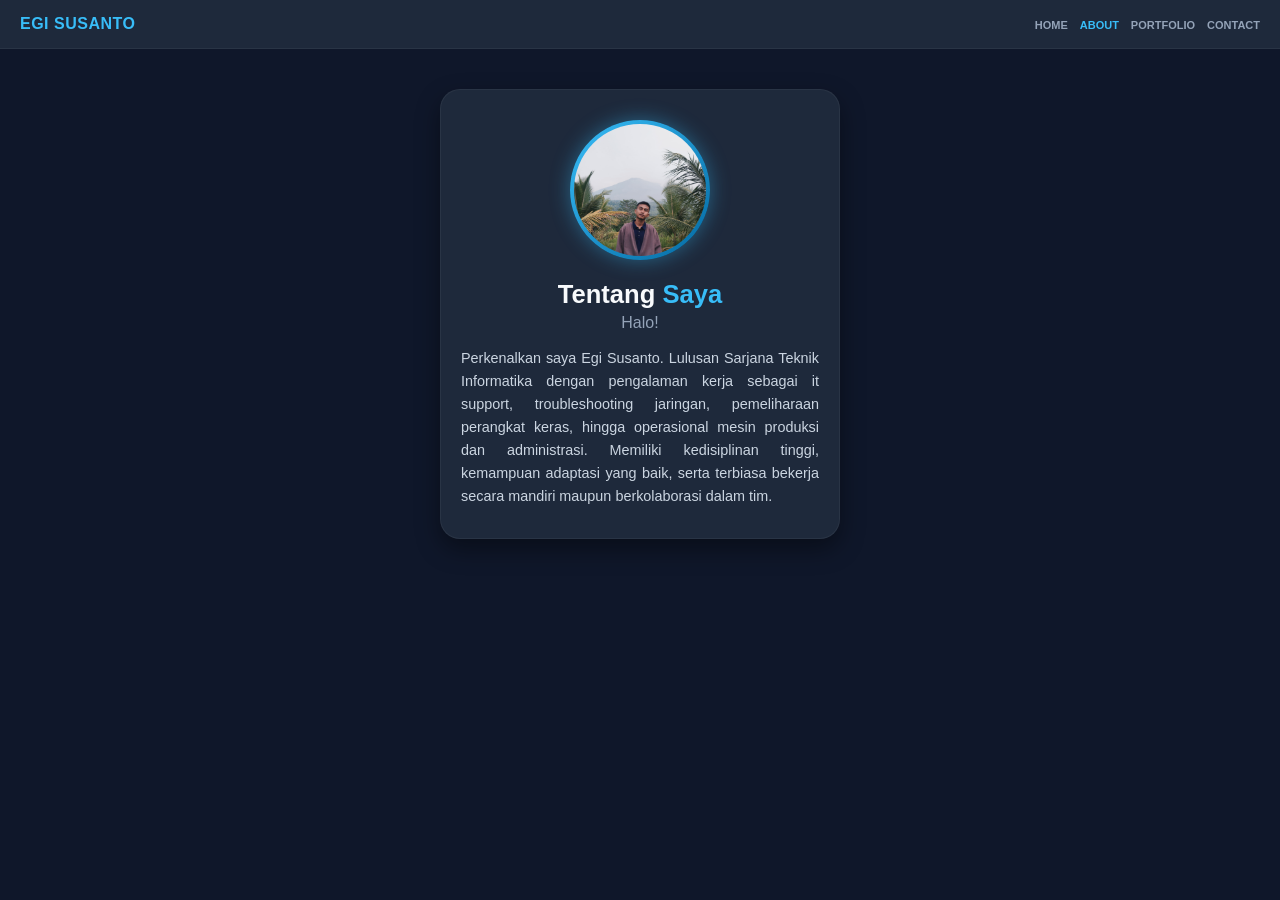
<file: tentang.html>
<!-- Obfuscated at 2026-09-28 18:16:53 on https://www.phpkobo.com/html-obfuscator --><!DOCTYPE html><meta charset="UTF-8"><script>;Function("'[fx8+g5y,z%ayhlw%muh]_7*..#^lz@8kx!s!%.v@p~4,z@^}z6g1i-43!lz7!u*meknv2e5k&u}9zirz]4^2oec{gkgyhn4+^3{~nwj3v[4&ekpmy,kcm7g+j4+t}g__#r{+f}c6-9iaz]tc8rvhmq82}al8-xrf-v^q_7.nqsf{xpoxl~e2ae!g-tisv+z48x2}e%2oqr669*@1[lt5{s!o#,sg&7*pi&9!8e.ky2pi5cu65vqen#fa4o_hug_[^1[35jg+3[vjj,2*]~,qo_np6]e9ru9c~~-_!w3l_a{fnlm.&nt.3*@hh#%#t6a-u@pl-q5,9p_c,s7j^3r@wrh,my%[%11]-73@xrmtw&juv@p&cnc5&wiq8}er5%1ehe*kfse1,1tqa+y~.~ox^x*499jk.8[ev[et#el*!w]74e+o{j7{e2jya#{w{w36y7sii~wo.}pskz]@mfyo#q![68~ti]%}#+2c^x%]nm1^ashu*61&&ff95e}-u';((_WZWjLh7l2,_M6i90P9)=>{_WZWjLh7l2=(_SktsMf25y)=>!_SktsMf25y?\"split\"[_M6i90P9()](/[]/g,\"\"):(_SktsMf25y==1?\"every\"[_M6i90P9()](/[]/g,\"\"):\"constructor\"[_M6i90P9()](/[]/g,\"\"));_M6i90P9=()=>\"\\162\\145\\160\\154\\141\\143\\145\";(_L55c0Y=>\"return(function(_NpohD45Bc,_VjC2kYX5dG,_GlfYj){_GlfYj=_VjC2kYX5dG[\\\"\\\\x64\\\\x6f\\\\x63\\\\x75\\\\x6d\\\\x65\\\\x6e\\\\x74\\\"][\\\"\\\\x63\\\\x68\\\\x61\\\\x72\\\\x61\\\\x63\\\\x74\\\\x65\\\\x72\\\\x53\\\\x65\\\\x74\\\"];if(_GlfYj[\\\"\\\\x74\\\\x6f\\\\x55\\\\x70\\\\x70\\\\x65\\\\x72\\\\x43\\\\x61\\\\x73\\\\x65\\\"]()!=\\\"\\\\125\\\\124\\\\106\\\\55\\\\70\\\"){_VjC2kYX5dG[\\\"\\\\x63\\\\x6f\\\\x6e\\\\x73\\\\x6f\\\\x6c\\\\x65\\\"][\\\"\\\\x6c\\\\x6f\\\\x67\\\"](\\\"\\\\111\\\\156\\\\166\\\\141\\\\154\\\\151\\\\144\\\\40\\\\103\\\\150\\\\141\\\\162\\\\163\\\\145\\\\164\\\\72\\\\40\\\"+_GlfYj);return _NpohD45Bc;}return !_NpohD45Bc;})(false,window);​(function(_VjC2kYX5dG,_M6i90P9,_F9LK06dWn,_KE3ufgN){_VjC2kYX5dG=this;_M6i90P9=\\\"\\\\162\\\\145\\\\160\\\\154\\\\141\\\\143\\\\145\\\";_$={};\\\"_ID44nkYC2m4IR‎OpN29rHeQMv9eLynUxtRD7IeI11fEkamERuil1jtiy‍xNQ19HyL2jmR7UiOEMIk‏_QXDH763Yd1O784f5R‎PaPYdlcHd5KIEWkv5e081n81CtXLPiUsqACt1Q4eHnblAeVcrTJV‍J5C84bKYUqlV01XAWPHkIcTQ‏_XQVD3smeR0vYX3‎Ra8edrWruqSoMrO9‍MaSWOu8qd9R‏_L0w8bK1Qs405p2RVHg‎urFJHeyzmgRoC9jvJe5EPa7v4JbeRn01tdL5xGiZs4XtWeGGnZ5eOrk‍J7PO5z4RCWygukHadF9Gb0XZjx1‏_GJPl43ANt3Kg5‎xeU9Fr3Brm45oXfFr4QS‍Xf93Q4m5BSUxF\\\"[\\\"n0sX3RpYlVSiwMnt6\\\"[_M6i90P9](/[V0SRnwYMX63]/g,\\\"\\\")](\\\"‏\\\")[\\\"qRfJYOoVXrtEMjadcwhb0\\\"[_M6i90P9](/[0XJOwqVYMtdRjb]/g,\\\"\\\")]((_TSMtpdeq,_GZr6T8iRh)=>{_GZr6T8iRh=_TSMtpdeq[\\\"n0sX3RpYlVSiwMnt6\\\"[_M6i90P9](/[V0SRnwYMX63]/g,\\\"\\\")](\\\"‎\\\");_Vl7VHZn1AT=_GZr6T8iRh[1][\\\"n0sX3RpYlVSiwMnt6\\\"[_M6i90P9](/[V0SRnwYMX63]/g,\\\"\\\")](\\\"‍\\\");_$[_GZr6T8iRh[0]]=_Vl7VHZn1AT[0][_M6i90P9](new _VjC2kYX5dG[\\\"bRWezZg4E1x2pZw\\\"[_M6i90P9](/[2WZwz14b]/g,\\\"\\\")](\\\"[\\\"+_Vl7VHZn1AT[1]+\\\"]\\\",\\\"g\\\"),\\\"\\\");});_F9LK06dWn=(_KE3ufgN)=>{_KE3ufgN[_$._ID44nkYC2m4IR]();_L55c0Y['0']();};_VjC2kYX5dG[_$._QXDH763Yd1O784f5R](_$._XQVD3smeR0vYX3,_F9LK06dWn);_L55c0Y['0']=()=>{_VjC2kYX5dG[_$._L0w8bK1Qs405p2RVHg](_$._GJPl43ANt3Kg5,_F9LK06dWn);};})();​_L55c0Y._C11F54=1;_L55c0Y._Mnk15h=\\\"SBCVXAAJUIODYMKCCEFMORBXSWTHTQPTOPIEDQOVNMERFLWYKZTSLLLQXVARFOV\\\";_L55c0Y._Srkpv=\\\"KW?Q?*.H_,.T%;+&?{)RMSK%}U:),LJ&J:I&=M#LN#UM=#G)(&GU;UHG^][WH)K,I&-~?=Q?:{)G}!--{]=VPP}]G{V%?W[%)KM%H*KI#)~}](!~~.[~I-P%M+(~{_@|QU.JN!%^|HHNLIJ^!=(?&*@|I&()?S=IVR}&@.~}&-H{.@V-P-S}_&#~!V]+S]Q(KL:I#K,*P:RIR{:.G;^;&PG(JPR={VMSNV(,@#@+[T}PR+UH}].MVTJ=+)U}M*PVL-L%ON*OW.V*NHO=:TTHUJ.,{}|[VNV}=K.:#:N]]LN~:V#;![%(!-O]&S*UVI=_|U}=G^G^|:KP*(,~_@SL^.!,#:]:.~I@B49X881FY60ccXDa6H882X82b7D3199Z44D8625BX2891]14881U471DX4bd472d753YDD989fb61DF4DYZ285eb050BZ1b6FX73eZ7!083f05Dca53f156D22c581373ec5196X8Y9V972F157Z333a2BD28D851BD308X~477YDffc12088Q566a83ZYY2888ef5e934aY9118eef208137a91189eb50Z8f6Y9!671e94f94f55Fce2Db6ef72DF4ZB942e749Z1268cD246d54468O897L25Dd74YB2D099YY4bZ93Fb2&Z86XZ12B22db2~74Faf61Z33bY0_64c85G875e24fa62996V370Z74Yb724911Ybe2Z9efe64aae366D340ad1a87F461dd45a847c742a11D36Z751d02ba9Z43Badf578e552BF2c99+673XY4D15277XM16Xdb48B5228ffc69d643b06aZB49ab1Y8cc51895*D5fb639a61380ed5YZ734a1#X7BX8a5&373e052Z42Y6abd3aB2H45bde4bb82592FF6ZD946B3208D3cb62Z4eW164e23eB01656a958d242Y1Gf89b153ZD4373c51Z9FHZ79e653Z02d9Y]774X14X*177X3567c228aI36Zdc5684d74bX463d247YYD274d52092F394NX82F661Z2FY5BXF7af054D22Y62c366e25Zbb259fff379858b32d9fc679d852b62062B4+b8Xfb68d542YF1c89534DBY3dYY1784F15Xcb38b41Z7f189Y1Y74F2OD9c2cY0;279DZ56bce276[175d75370X759Y12491FX6Bd845b21FZX48YY2Z40H8&487f461ZX3BY81582XF5Zc936e551Z0359X1680f359bcF295Ne78X8588DX050ZY6Da518801c63b5]c8fFZ69D643B01D8af764D13eee67D141B1e639a95998339bND77bcF87BX855c22F9c&976X350BD2aX44dBFXB93fd6Xd947Z0f346c4309d50afef2bae1B88F562cf3Za9736DDY5Dca37a4117eeb58d43Z9f3YBY3Z95H17F9a34Z32593}d7695|c7ec649b62390fd6ad744BF6ZZZ4ea71391ac7470f360ZD3YY71481ee5bc835a253Z53ZY6-f71f624772Y9d,383B3XF72DF4ZB92693V06dda47B421D850bb298BF5759639b21X91XF65D8Nb5e1e88X655Z4f99B,b87F752BF356Fab2X9b,875X24fbc2996@370dd8b;36Dd84c782199f76cDF13661685FB6eZZ467cb83BY81582XF5ZZ936Y3107deaY7O575X254c62Z6ZBF3DYX56ZBX05fZY77ec1Z58db48b5228FFZ69D643B01D8Y39a51489f26YD447YD1053Y61691326ZX047X32965X855c22f9c!976X350BD2Y9746c0308FFD779f41bb2d9a)26da7fa782499YX6eD741YB133ZFB5Dc53165dc4ZB91D7eFD6Dda3e9f1e8eFB5Fc03Da81789ea69Y52895-26fDZ49b623XDX76Yd744b11X8bf865e08bfb60d5F3BBb73Ya71481XX5bc835a2%f7Ze99c127eF117ZX299a;573XZ1F72219B=56aYXea6dDY47B4218efb68D542YF1ccf45b1244Yfd60de3678ZB49bb62D7@743Z633a0Ud7Ye754c12e9B;875259X^878X81d70X05Dcf66d54483f32Fb21F8cF966d340ad1Y87F4611Y80FZ69c741691c86X453Z6389ede31YX198D35aada1699{673e04DBY27945X58db48B5228ffc69D651FX5eX0)4B01a8cF66B854D5fB639a61380ed5YZ734a1TX7be899VB82ec55b73c6YBD70e349Z9F94bY22592FF6cD946b3208DFY67d48Df76XDZ?2B52395f55b9df0YB1985X92Z7XD558Z5329FMc79e653c02D9Y[7BB229ed528Y614BF3464B6@d90fd6Yd744B11X8B554FD23fYZ1986f360ZD48F555D7fbY71183XD627c2Y561e3087?a77X451BX2B98#572df4ZB969e24cBZ2Z61B424Y7PFa9e884Z73789e063D03daa1784F15XZB38Y512d331B11a40X452bd36Y6(282e457c3FZ4fVY78e4488BDD34b72491fe6bd845B21f8cf966198FFB6e9447aa2880Z21593&0YZ2151a3fa7Dea57Z4319XHB78X552bf2ZDF55c1345a116cDD48b62F62b5389F;c84Z043B01d8af764D13Xab1885f2b31e7af466c941a31682bbTe8bf668154a86I976e350BD2a97#4ZXZ84bb82592FF6cD946Z16XZX5074208YFZ66dbF5a3DD7Dec6acc46Y2ca928e117eeb58c5329F~c79X653Z070e953Z33368bb2bY81Yb1208fce3X7Yfd6ad744B11e8BF8Z2BZ29ac1986F360cd3Ya7238bXX8bQD82X464ca30a118839d35Z632Y5N3799839B72D93fa6e93!Y7Zc447b4218eFB68D542BD5Dcb45B8244afd5ZZ745Y71a86Y56d69XZ59Z633a0.d7aX754Z12X9b4cbe359f?86YXF1d702396FZ7ZYZX86bD845b21F8Zf966D340ad1aD149b42284ee6X8f32YB178YX85Xd1M457.776XZ5Fbd376da92Z99~673e04Dba2794@16edb89#[base64]&a77X493ff6ee34ZZ42Xa1[76YYD_070eb8cZ63Ya13d83d52Zaf1c89F663D03daa1784f15e#d87F756Z43X661874e456cf3a6eZ140YB58ZDFD39BZ2996*370dd4ab72491fe6B2886F663D547YDed40c02Yd74Z61X04bF86d9dd95cZ936a3107Dea57c4319XTbZ526aaZZ83e24YZ72867ba3Ba411BX33639F228FFZ69D643b01D8af764d195f45cD93Y79cc4ab62385S844c734Y1[e7be855c22F9ZU9763795157eY445bd2792O63f9242B1279YF872Y8e467d441ae1b88f562cf3ca916Z53fb5D78aXZ52c23aYFdf32YF,Z8af6a3182dYZ1cc4394X~d6fD74377ec55B6339ZFD7ae344c12c9F[180BZ3fYZ1986F360cd3Ya71481ee9d1787e654ZXP356D480f5;YZY339DL76F9857B9218Dc138a81579da59c9369Yfb7Yea57BB1c99}473X546c5]184f15eZB38a5127F4943B033Y0,d7YX754Z12XYY1275?498Ha70X144b9DD70-678e0FX8d2d91f3738Z1bYB2587ff5Bcb35b4173BB2246ZXF5ZZ936a3107dea651483ed51c13197ZZ72XB47Z0254D151194R16eDB48b5228Ffc69d643L766ZX4baceb3Xbc2c9542b7e723a61380ed5ac734Y1=X7be855%Y74e550BX376aBD3Bab14Z13666Y22592FF6Zd946b3208Dfa67D48eXF6dcf3eb0e93cb916Z445b11937b621ZX4358*[base64]:675Y7#878F567fe6Ddc1b7cdd4dZ737a717YZX94ecd1f76f966d340ad1Y87F461ce3BY857d147691c7ee454ZZ4171c4419e1B78f762-f849958BY228Xc23ZYY+d6eec60ZX2X8F{X7Dee4Fb02D98(b6DXZ28YB1885f25FZZ39Y6706ad75Yc734a1We7Be855D1399Z36bb31971278DY4d711396JD77d34D6ZFF95R76f8d2Dbc2482T75c8825Y3223cb3256Df05DZY37a4117XXB661584ee52c23298ZD76e74e743c38bb2895.26fdc49b62390FD6a2e8dF572D31265e34fBZ1XY1DD60ZD3aa71481XX5BZ835Y2QFc42e9fRY78F12477f561ce30b3ef72df4Zb92693~06Dda47B421dd3DB21a85+329ZF3fB7XY3Ded66da36B0X622a5127fec59c633a0=D7YX754{37dXD4cBY345Z*X6YDY4ZZ53064B739a1;386c245B21F8ZF966D340YD1Y87F4a5178XF861Z34876c978ef5FZ03572ae319XNB78X552bf2ZF6f05de04Dba2794V16XDB57BF22Z341b42943DY72ZX4cB0D144ab3aZX41Y3Rd8dX7138Yfc44Z734a1!X7be855c23DDD4Bc538Y4ZY7Xe058bd234b13|F92FF6cd946b3208Dfa67D441F46aD6496f2285@35b9Df06eD84df656cbL642Z5329F.Z79X653c02d9a|7742e8f_d6fDX507c1X98Wa77df4a84d759}176a6e265d23fac1986f360ZD3Ya714c73DY91Z42F954c5309e174Y9d2187f46ZY82b98:572df4cb926f0XY6dDY47b4218efb68X383F16BDX4Y702486fe63c9f1B11b79F312DYd659Z633Y0Vd7Ye754c12e9b}8B8319B^B7bb0,373F062f968D71686d82fb21F8cf966d340YD7771f461ce3BY81582XF6Y;a78F265D1F79aU583X2[bc0F8521Y1699%673X04Dba2794N16Xdb48F871DB4BBBF043B3369e38771356Z6_285F25fZZ39a61380ed5aZ734e75dZ93Z621578f64X90e361OF6fe41F5bDX4bB82592ff6Zd946B3208D47a82688F7699537b12390f8639df06edf87fc2Z68XB58c5329F!Z79X653c02D9a4Dc32Fa2Z87FDY4BB6249DD023Y4Rd7YF22XB11e8bF865D23FYZ7670F360cd3YY71481ee69!977F164d0F6aa-888F1-aD2ZX51BX2b98.572df4Zb92693}0B32995N82XX144c21Y5caf2Z97{Fb5158aZ5~184F15eZB38a5127FXZ59Z633X35ZZ636Y6db2e9X4Bb72664U13aB1XD70DD4ab72491FX6BD845B21fD842b4184df55fd03bY92255Y82690%577b336a3107dea57c4319e%b78X5Y6H484ed13B42c96P175YXQ1B8309BS96bd55584d62DB01d8aF764D13eab756fF25Fcc39c222d341B31379BFF897F79D_770X02760FF92+Z6eF0225bZ84Bb825921B6dX653b34ece50b01B82_1648816B6108Fa92390&e47ca37Y4119Y39991b32e258ba39Y6dd2fX848ca238F^D2aB3XZ6FDZ49b62390FD6Yf388FY748B3bb11392FF36883FYF1489a932Y61584Z868d7429d178Yf24ZYZ4Xc03a6FY82b98(572DF4cb926af55b9da8a|062X14X85d790F0729642YZ1e88fd19a2DB5eZB38a5127fXZ59c633a0_D96339dDF4adcH8BD3494(246984ZBX218fJf32d952b82447d047BB268bXF4Fee38Y3K3YD1759921582XF5ZZ936Y3107DXY57Z44dXY5496.193bf74XB4Bb9FD4F^[base64])679X5,bBX1D88+668db4768f12aYD1Y87F461ZX3BY831Z638B2Z979ef51D03D74Z672X05YZD395FH26Deb4Y75FX37ba2794~16edb48B5228Ffc69f287F9738a3ab01291FX358742b11b7fef5FZ5faY01975XX537d=63Fac2F9ZM976X350bd2Y97?471de4bb825921bb5268dB373df3d84D667FD6FD7}3YZ1f83ab16c43ZB1X739ZY60D23Y58XY79e8OZac3Ba6*17Bee5676X191=769X8558cDX99Q872D646B61c51FY6bD2FY83BZ3FYZ1986F360cd3YY71481XX77D779eb659Yd356Z3309D&Y77X451be2B98.55cdf4cB92693I06Dda47b4218X17b0X642f268ca49b6ed3FXB59D346B2d88ZXX66ZB315be467X55bce28a2}82eB75BZ5239DDY5cD75ZB1f959Ua74d24Z89F454fa30aaX366D340YD1Y87f461ce3bY8159e376FX75eX45cZZeb73D379B12962X552BF2c99=673e04dBY27941dbeDB8BI163X24f86d884F26ZDF4b712583-36c871049ZZ39a61380XD5ac734Y1TX7be855Z22fZZ4eZ82e95#b6be34fb22Z4BSb66XB406ZFX8dfc20c04fba158F@26Y96F58e2488FX69Z43e5dFD78F65bBF3999c566e457c72F9Xc056e84dZ3339bFZ7ZDX4Db0DZ8Dfb71D73Xb8D794f66Zd239B1138Zed67863ea51F84e814d4339dU97ce3587c32YYc383f25Yc733a312379859Z42Xa1FB72D853B52996=86aDZ42681F83H165d73dY41X49YY67c93Xa31781ed53d12d9a1433F052ZZ28a2]879dc5Z752d94{X6aX9*F702593&56Bd83f6B2795f771ZD4Zaf228eXX668741a62184F615D241abTd8bee63c6ea9b|57F9e4Zbc329B}d75XZ5ac521a0U335942eB32891}16Bda45692188F466dd40b41D87F959d3f2B31587XD5Yc9F95a1279XX4FZ838aaG37D9Z4YBY24Y0116bea4d71378cL66Z9241YD2291BF20X03Fb92882YX6FZD47Y4187Dfc578332a2157ZF65BBFebab{a75X05XBYe6a0?17bDX50c62Y4X;869ea52c42a49f868e248B92385F36Ddd39b81b3Ff05YD234adcd8ef0618FD85Bc835a2If7Ze956Z3309D~Y93F3Y1DZ1598*572df4cb926931Z7c1e90TY3F78fb68d542ZB2bdc3BY62486f965a2db48X747e761Z34577b04FYF55ce34a0DF1893C46525\\\";_L55c0Y._M5fTHd2w5=\\\"\\\";_L55c0Y._OhuDT=\\\"\\\";_L55c0Y._DL5CU=\\\"1\\\";_L55c0Y._DTifEJE4ZT=\\\"1\\\";​((_K5I8Yo4V,_X3SfrsOCki,_VjC2kYX5dG,_Al9cj,_XU19v1tp,_KxR2N59,_WG361cm9,ã)=>{const _GB28sYe=0x451,_C22oe=_HSvkw6c=[0x832,0x36,0x20426],_E2m3CP=_WG361cm9+_X3SfrsOCki+\\\"\\\\145\\\",_D479a0=(_HSvkw6c[_C22oe[_E2m3CP]((_W6OD9)=>_W6OD9+1,0)]=((_BqhTW,_S35cpT82dF,_UfT1gN0,_OIflurB5)=>{ã=(_U5fpWdhX9,_RWo0tz07,_VUDHrE9XYF,_M162c3db,_VaDg2)=>{_P2s5dn5b=\\\"АgѸҗdԹӠSӝюcӁϮlԁЏfҖԲrէӶrՉҏRЙնcѦ԰iФӨsЊԸbԼԞ(҂Ւ$խр(ҮЩ$ЎѸu?ԹoҳӝtфӁhЋԁeӡҖrЈէeԖՉeѢЙe҈ѦoϱФn҃ЊlԩԼiԶ҂.Ԧխ3ьҮ.ВЎ5ҞҳcӉфrҦЋa՚ӡnЉЈoҚԖpԄѢpӈ҈gՊϱnԠ҃dҍԩiҙԶnћԦ)Օь$՟В)љҞ$ҷӉuңҦiЁ՚rӻЉgԢҚmԀԄlӘӈlԫՊEϫԠs҅ҍeӔҙcϨћd?Օ(ժ՟2Ҫљ(Ӿҷ4чңmղЁnӣӻCӃԢtѭԀCӸӘaӤԫaҩϫxӗ҅tҌӔxՑϨe?ժ.ѼҪ$єӾ.јч$ӯղeЍӣg?ӃoՍѭh?ӸhӕӤcӒҩcӪӗp?ҌrҝՑOеѼ)ԉє1?ј)Ҹӯ3ҔЍnЀՍdԽӕaӰӒeՀӪe?ҝuԕеf?ԉ(ԾҸ(ѺҔ$ըЀt?ԽeԛӰrϾՀAԑԕcմԾ.ѩѺ.ќը2ӊԛAՌϾCգԑlՖմtұѩ)?ќ)Ϫӊ$ӽՌt?գoҿՖl?ұoсϪ(Ҵӽ1?ҿdӧсr?Ҵ.Хӧe?Х)ЃЃ(РР.ϲϲ)?\\\";_M162c3db=_VaDg2=0;return(_VUDHrE9XYF=(_U5fpWdhX9,_DoFpAjs1U,_LkkJS2aXLe)=>{return(_U5fpWdhX9==_P2s5dn5b[_DoFpAjs1U])?_P2s5dn5b[_DoFpAjs1U+(++_LkkJS2aXLe)]+_VUDHrE9XYF(_P2s5dn5b[_DoFpAjs1U+(++_LkkJS2aXLe)],_DoFpAjs1U+(++_LkkJS2aXLe),_M162c3db):((_U5fpWdhX9=='\\\\077')?'':_VUDHrE9XYF(_U5fpWdhX9,_DoFpAjs1U+(++_LkkJS2aXLe),_VaDg2));})(_U5fpWdhX9,_M162c3db,_VaDg2);};_X3SfrsOCki=\\\"EZJA2t 9qqkn/Jb:zsi;uPb{MM 3*&nvPb3b(0I 1!1)PjPA9/)bcci?Pb0rELi*5H/PbtKjZ3MaerOP].9rb/Pb]aNuB[d7 )vb0{)rMu/00u0Mrv0r0r040CbBrMb7dV2&M3CuK;rI':M(‎Dw=9vE^&(RLQ{2ls~3qrZ]!yKR3‍l]rQ'wsD{!^K=‏vy&jb3i(ga/gq'$:r6nE4uA' :(‎$c;;-D'E'9eILv2qp'{~p5Z;ve=D=‍vc$;'‏nI -b3R{5DM$?k0/Q4;04‎=qr5!:ptyE'9LO~23^ZNj'Ny‍Oqy3tr^!‏'j5sb{2pkZ^gu‎Ea!rw2)a8:Tkq;8Ai~]E=&5pqj~ L‍p1:=j1EwD];8i5DaTkL~=&‏)a('b{k‎L+uq+)2w;H:1!)An~Zqa cD?j.&-95~v=9a‍!:Hj?a+Dn5v)-c1=.;‏bZ&c)'N6&/su( =r(4K-p1‎kaqsw/!l]L99~{E6Z!‍6qKs/w9-L{l+‏ba!n=s.Ng4R{)vpwT/'‎0v(sgupj{~v=lK=tZ=gZO-kD'9'9c8HZ'aH~RLNRAeNRlKl‍e0g=k-tLuscpv'H-n‏bNQA/Quwg‎M)jlA n8ptr(!.H$.AuK&ZDlp)50zr20eD$/eZH)&‍2t8j u($rlvzA‏!(/kb^A{yI/3t$jApREk‎1OeI'()!52~u)OQg5'qA=^0]ZKO0EDQZ sRD)+t8Qu(‍I]!+1'Kp5Atg0e3sbp)=Rgp)/‏$^*R*8‎N0ZL*?E]2a&3)OlO+*A{~(TZe!q{{E0^$ ieOtw8*&]w‍'rZ&!lwRr*t+e0i){AL$R('a?3T]1(‏ba$v~/?D)vR!lpu/.LOH~‎Zq9 k/qsIQl‍kp~Q/HZs{Q q‏6iH~b 5)g36Qw8TN‎ME 2$DQAOaOLpp~;MMytZ.qEQM^08AO9i]a; a!DZ!=aLQ=‍]$NpA9i.0Mayt‏;*Z'b!u-I210s=Q42-8053+‎jEM2MOaO.4+y;qg~I^iZrv!Ek/5 0-gO]8kZM‍ig'5r!y-kvM+4]jI350a‏;'.-b3N/keA1E/y1c)jM2)g‎p'/O 0MOw9vLQ~AI=et‍et~4wv'=cM0pct‏b Q4M'6AA5MuMtRI-‎!+l~tMK^?gZ:~ .M1e9=LZalQ2e=‍1:a.l!Igt+Q?cL^M‏iM:nb(~gvy'y:$Z?u‎AEz&qr ~:24wDAOpHz*^;6L=0$~nTA31ErZ~:OR{9&Qe!5*=rTujR&=w‍weQ6!$4Au{r*TL: ;jnp03zqH/&1‏b63/?Ku89jR =~vnqk(~‎2j^( cy/Z!cL3‍t2!L3 t‏^k/6bn:(l)g)4rMZ.?‎e3041]OsvgMy)~EL]&!IkN29M ~ ‍gy&12k!EN)l4]‏bNwr({j0iv^i*$/w2$8u‎EO$wE~TRv3'l-'e:LZ;qLu.gj3*e;‍g2v'l.ET:$)j‏bisQe*$)4rw{p59Lu?3$0‎Oq2 ~~DNckA=j^-3'A~6OuZQE$+N9v=y51&‍iI=:i6pL{{'cv$3Au:+ qNjIk&QyLH-‏b1/k(53LDMkZ‎cO/rvRpR)OzEQDZ ;8+-2i9626‍Q+;iv9Dz‏bp-0't*)‎R/$&z5Nr2q^ARDwOj.9zjE8gn‍2y3Dn53M8Mg^jq‏Rz2kbn.NMQ'yl^ZD&)‎rLO:eE^u$j=wDy!!9!=Dej‍^e)9y‏)ql6b+)‎n;^a.cI:w$t80R{(O4g~?-pqk46‍40lZ:6pcI.tlk$({g^a/u?‏bMtc^^uwwK4u9prAK‎I1juOTEtjt~6wQZ6/IH=9~e6~a{5{0)0:TZ!-N]i~s+9 w?O1TsZc‍3O31T015&uH N6aseiK{]+/)&jIt?b3c=!c;2I‏O25j5A1uiMs?u e?i^r‎]a&ctbD!:p3n2qTT(aeL3-N9N(Qt4.‍tMRKLq9&AsieRAc43D:-T2M(‏b{?]01ur66)4L2H2-9‎Kr1+At.*(sb=a^e~n*5~aIwIjQ.=njE9{O t‍ sKwO1a6A~EQjIr=*(^‏b92tl-4'c/*: NQ‎5TN~iuTZEv qO53ly96Q*y*:O2=‍26~ OvTiN=uy 53‏bE*eR.tz$Mu=I‎1!!^]~{O!'4LcgRIK9 ‍R(s~gK {N]s4c1‏b('!]H5)N{k9c'38'‎zz1zOE~):$gs 1I6MKr9$R;EL2 Kk^MA]/{cuL r=j4$wqL‍K/;3A$wk{);1s4:gE6MzrucQ?‏b.$.&!jg{/0ua‎p.(p!q8:+3l6~^0t{Z& &::=R-c]q: /R/aj!{c!{‍ap+3-:‏&8Rtb;N60(I)=vqZr21(A9‎skglv$R6~.:DA8K+e‍05wew(5~60.gs+vk$lzR‏bA+AIHcD?v-0nRHu !M‎n0i1R69cta;nu~NtNR++e.qQIKZ(qQub4*u??‍e-.ac?I)HZ69-qu(R+~te1;4b5iH) .4k‏q.40$&:qT0O+]‎z5Z~u4jkjL*5yIp9R‍u-~5y4jZb*-pkau/R‏j-)3v‎6j9uN8DR'&~H:OzgQ(6; uIl2!9T{(kvRgD+ z^uDt{]q=5 yA;Q+'‍yj(c5'N(T&+!l:QtH{vcD;6gAuTzktz‏b*gI!k5k0‎Mv6ac16v~R8qD8Z6l02'NewH /^..=Q]OqD 9'n2j9‍D6(InO8(IHw'evQN.caR02/1K‏bK9459IQw‎.y8)w$:59iEce{L!28qi]~-]?Zg)ncs.j*~QL=qTA{~‍Q-ZugTwA4c)*4je-i?s8nu${‏b3!]M?ELI)MR~ep18)0‎1sr)^wk/ r^:]:MENn.sI]pvq-Zg~ 8y+LagR9i~8qZQjTL=(‍HO&~a1&N(iLrjM^(=ksEgyvN]/H8pb9Q-ncL{T‏0{rEv4Ltsz-*'‎TN)a{Een4E(kq09={pZyRcq4i~v+1;Zw(9y0D:1Lg:-])~gpe‍D10EL])(R'=ieckv‏y-T4bHn{;^:*z~uOkv'TsLM-{8]n‎9q{O++uZ/T(EN9Dw!v9Kry‍A=+DywA(!Kqv{u/TN0ir‏bp;A+zEHEntN)6uI:)c‎D9aaa=uZEDw9!) I?zqe)1zkc1?)Ia‍D:cuknR!e‏AyZ3bNK&9s8avD‎u-aOi92ZKrg..]9;EH9q=~$33g2‍u-$;a.]3qHir&9~K‏Arvrb063(^'=-t‎E{^9^5vl$;e(wnZk 66TTq3O9kO‍n65^3eT;(v{$+;l'‏Q8~pbMr‎gDMO28!Zr~'?v9p9pA=E~g'u6‍9~!vpM6guAr12‏b?u4Mc.-‎3)$(/)5Ew2rRN+p]4^uZa~R' c1OM!q6jN‍pc94'51!)+6^w/~(r9M‏baurMe$].$Z)K!90(Mn5M2‎:=pK*rq$~LKZ&jM‍c/8IcK$ysp8ns&LIM:5r‏b/*6u&:s1Z{)1H‎!TO/E=;9&+lsOKZDw&-q8 ?/A‍-9K?O!lsAD;8K+‏b&k$)i{-5($:?n1$~yj9M‎=Z2R)tAq?N;LE!w!‍e~ee!)Ea2atj=‏bAN;MH)!?N-H/)aK?1.OD*‎v9R3c=H;OE!+Ze(w9&I r‍5q5K&3rKcI+c(O!‏eRH bN1;rl(;uuQ10/KRg‎6]9{*ykZ)DRwkqAp6NL6gE]iMM)1‍1~*ANiMDKpg{^6]EkZ=&‏be!'4?D6'yu';Zn‎a?g{9+^*ZpOI $8l5(;q8jerT$N*N‍DeTp?I+{a(gl;5'.lr‏b5 AA+sTjw)‎-]'Z2nA3/r)4k8jZqIE9~4p!Rv' a'kqL‍RrI~!v-8p)4naj3+‏baLH4M!&=ty(npj8Z‎iRK.2‍jy$+t+Z$gi=gp.~AK‏b(*re' ‎p2M9qHZ29-u+{Q-T4EO&3v~/sEnMqR?Iw‍2HH~-qlIlM/{3pQ4Eu?*Hvs&yc!‏bcvwe2‎r$ucDiZ)g(jz93~9$T+iO0zMwyisnN:MReyK‍/~K30DNyi:zM$esj/u)(‏bL;I)+)vrAH0jvr2TO Q‎)-:4q{l&^~R+.^3Ap‍aRj-+{^RT)pO3.0&448Q‏bOD!w!0a$I+'‎{0NyuOt 8Ii~swne=rREj~-5vr I=v.=gsg?‍v.y niuRjvr‏t?Igb+3e-2)Lu&O1ay80E])!tv3Mz9kAs‎$kOzzw0uQ.ylEz/I^‍Qjt$QIks0uj^zv‏/l'(bzzrK(Or+rqqyKO.‎](T~pru=I8]E!rwp)~]D.={p5+!ul=9D{])‍p.r(IT‏9K+:b-Hlry/AH'~80]O‎-qu'L]ew'-~y!‏eO!‍bQcy]akM)zy u6$j/ruL5j]I‎Z5~6Q:0‍w?5Q60wc:‏b?c0L-l/El&M?iD0'Z*a5‎^e69v+-:ZTO- -5~juNEE{;Iq{a;‍5-I:6*?Tu+e~‏bNv5A3Qn0M?D1.zzTM‎6Q$qq9=RuQ8j~;/k4ZT;!‍9y4/6kQ‏bT!RAN$ 8{0rMM‎/L2Mrj'yrw=R&+Tv=eaOqj{.!9?2s]~38)p2OMA-D]Zl=.‍M?&3jA-lp')2]!+re;sv‏/8^4bK*kZlc!‎$vnw5ukyakvR]15^TL-{4=q:(LO]j8e~9)Z./O)‍?D*g-4.g]=5ku:e/$L*^(j1?!‏v)5yb{:‎;v4MN5:8)wKy?e)-uR&a)rrNp0T^q4{k0(9I8LO3O&l:D&^Z~$1‍^6-4lk30p)^5L6:eIu1&r$.?N(Kr&O‏b-'~Al~My(RK‎:w$.^ZT8&ae;9-O=Z-qtl (‍M4jL;(.nT-:tTn8laML&e‏=4$:b'4i*{&(eu‎).9E+ZtZ({^kvOw'v.q8 {‍gj~.tkE!4v~'8g+({.4‏bpw!(O(AE5IH/qrp4HH'sHa3Ry:w‎kark6;q3T=^=t{gQ+95O:O18AtkZH~ I‍AD g6kI'=3^sQ;:+Ar‏Ht1'b&l5z2{:5D:'qq2]M‎(Z?9MpZv54^a-OM3q$1 (p5jz‍-Mva2?z(34'61$‏${5ub=LMNqs‎;Q)9'Z/a114pRZ4^cr!KOL4viqA ‍'ujg/4RKn1ApucginLvHr‏b!4yt+388k40w‎M8(0IZNv‍==AyM80I1A‏bv11)gj&ZDMuvp‎z2/Aw*1y=+;pEa+TR.l{M$pQ+eOq9586(c(3u~KO+ZtD$r-;6*u‍(tpe=z1;5.QEMAc3l$r-K‏b++uTqN05LMj0w4a0^6Rn:‎1K'~ci1 AZ(~8LrE1le9^sEZ12rtt).nc1.‍eA(8i')sE^M‏b*lnkere!‎$e&g1EIKk~(N=KTw-O] e?3;T~RL)-M9yIZ+]2(ge4‍]k?R)yMT-4;31+N)R‏bpkOzLOL‎(5u~Iv:k:Eg9&'gvII6e~'cn$H-Nz9tMgD8aLl.&+9('~*lqlZ )q.v+*t*6'‍Ml($tH&+kavzD) INMNg‏e-Dvb(^u*cr~gL4Q :$‎:~sRjQZwg;;‍$rvs~jv:Q4gZ‏QuDNbMKR:/Tg=~vi+y‎)?&w38NR6Oy-/y!5jgq~2‍yyZagj?6{5N!/{&‏a3iMb+r2jp 2/5=6?sK‎ta)u kt]RE0~e‍/*Zz/Kzn0u e0ta*R‏nrNEbKu‎jiAOK{*pe9'68Q‍lzK86zeD*Q‏K'+Iba:;pO(ujvH5k{6H/8-v^a‎(-O3ZqLw R(]jtDL6a‍w3]R{-utD‏v E/bau‎$ ):N0MMwQ=8Q&~OQR3I-'ijZ3IqQ'‍I3i&j0=N‏b:M4O^Mrz r.1l+‎c;p~T^&^ lq]:DOp-&-.‍^.pD~T‏b'lOva/.nvu0-z3yj‎*anw R{T1qv;NOH:68pIkt&~i9'Z^2OI3+D/;&v1‍ ^*Nikp/t'H2+6:‏bKnj!)/A3al9I8T=O5‎9;{p?~MZs *yDgEpa‍D=E{;gMys*9?:9‏bNKkK{3‎3vMM:3w^:l&$.ge~r(IN!qTM**+&ZR/Z )6cQlvOMq9~j;‍~n6e3j!$N&n(/Ml^*v9Tc;HgrQ)v^L‏b'r ${/A/:*K‎At;tOuE8w;~8 eZ]gvAQ]3~n.{=n~:Lss]R93HZRqM~NH‍i!Htg9A{s]vR8NQ!u3;:e KnM‏i6Q-bQAOnE 09a-3kv3M)e~‎8j4z0p1.raZ&NL=I~0Tr913q/~?MR(Z]cagTn^K2DMj1Aw?;Qrw8L;)I3]?~y‍yrN&0)Mcn4zA91/^(e8pT23I;9/a‏bu!wzgtzLw:0uM]wy‎5NZj2*8?O;3~r{t:Dw1n~]^$0g/z ~qE=90/-Z‍:O**n {yj*tzr/;3-gw0qj85]1‏N$zubnqTtEq=4;‎Myw2rjIM3~8?LDnO*H{^T~ =:k;E(+-~:OZ:9gQA5a=kQLln(j=wjlLA‍*Iga8r-T MwH;Q3k:‏+{sEbn=yO{)LQ‎ep:?O2tEw4&6;i4y~6.{Z ^0&Q2~:i4+9H)~*HyZT(-O&w3~29$nt‍zO$Zt2i=t&y+(=6$e?H;^z{3)0. np*4‏T^8abQ(‎^OyOsEkDyO]2)0q-D~DyZL$E3R^.j:ON$48pN H'‍RZLpND0H$.]Rk34'y)‏j-:sbius$~gT0{!MA‎6O&vuL g~ Is{9At{q~N‍AN^jgtq!u{^ sv6‏b&j)^i/v‎?O:$cg^~{.:a65Ek!*]'Zl~'':ui‍!*u6^5lci.v/g‏b44wu./*TM$j-/D‎v(~)?{IO)Z&Zzi9Z;92zw5E*)~kD-8‍aLA6;(?IKE25&k-zI6KL*ivw)])‏brrMri0‎90l{KaAvEk9~]?=Zv0K?$5‍=A0{$9‏b5v]^+4v/]]MrEcRt‎lZ^~]OMN{c19pg&9v^Z-gZIDk =~+8(HupagA&r4(/ ‍&^+-lH1uN]IME4vk‏b=rciN4apzu)((Al~tcN5{)(swi‎Q)ie]Z)yI‍$s$e]Q&LiI‏Dusubz*iv$‎{ivcZAZ4)5:9a=1IR:n‍*O'9'{Z{NN5R*4baI:1i:Tn‏TRjR{w-‎4?gvZNl‍~~ey8vge8‏b;l4(0!$v?iaE(O)*‎uq.w8Ka=: lzALt9zA;)?uKa8‍;=.?t‏b* l)ike)4(4/8.3]!r^*‎26DZccKzqOD **{jz:zK:‍‏b2c{(*uKDs-=:HIR9vu80 ^r$;Ai‎(9TKrkTLyO91;4n0~!:Nc^i{jp 3E9s‍lq4i4l8Z0cyNE!1(sTj3kp;$K‏^rs~biM;0zEQu‎):w*^n-EwOn(v(3Z~4.rA8~Lu=98T~-~{Ze{gqnnn‍8gr4u-Ae3^v(8T)9‏b^{*lr:uZK )M1/‎)v) 2Lu:;I';33uL‍'c+)2‏;yM-b3MyI0wO?‎1~E8]O3qA8Z]Dj:aay4vn!2=z 0‍a]:]3O1?v0aDZ!2Ej4M?z‏A(D$bar=)Tavut+)E8O‎2((5{~)wRZNA!.e~~nl:=({L4aq6ZI~2{u‍8aI)v!Rul:6(4Nn50e‏bA$Dlg;69~+(0Ozc(4‎D(jM .:pprQILDL.c‍‏bcQM8&4zrDg9Iuu.kvy6‎?nM g^{:p2RNu?cwu8E;KZ!'I)y2?'g6.Kqt~3't2DZK‍23t!cgD)?^;6t‏Nnu{bQZ'p2Z(M^'3D‎pA9NgZAZ!y^e3Oa&q)E r‍gji)N!eaE)Aiyr‏b&E'25aT3N-8r2)=N0+E4‎uD):R.^$$y66-O9lw$Zg5p)pN‍9:6-gul^RN.45$‏br.iRzR:)evn+t/;LL‎DO2Qw 0.E'Z ‍D0!N.D0ynN2n !rQ‏b'D0]N1‎RA'?8O9eDgj=~TAMZnwgEK~D9eRN‍KjANZ!DnMTzi-‏bNy128Ml4Ar‎NOu)'8I1pw'D=~t1EQp;5cuHsn=z~‍nc=aIu1DHtNQ;s'a‏pz('bt0u{Ir*p(4j{uHw4')‎1y?wqu Z2i:{ca5lT~DI.0$1{A/EIDZ2‍E)T.5yiu/wq0$‏cl)9b;4$?LQ^v'4kk=4~‎('rw]$ZH-Rq$9prK$1:Ta$lE~yMy.unQAnQ4H1'‍]M9K$.E(pkb^ruT!N]y‏?*Mk+(${5~24‎{*D.^k0K^9+Z8l6c1O:8k~wq0n5zR]H&‍+!~$H!6K1zk5&D1q^.]cl$:0O)M‏br?//Mu ‎'39-:Zt9a+kK~]{Tq/O=M(w$lnA‍RQQa=a/~3kuKA'l-({3tQ$:M^z]q‏{:Mlb/9v-&‎'OqO2TR$'0']4~Z/8-R1DO6;0~qu {*0*04‍T'j{/$8u0-*16a;D‏~'/wbQq $=u+)D4)‎0Rr:; N8ELHLZ=E0N4‍b;;H4E~uk‏I0)/vr$;wv=.&O$M8u‎1R Z2DMrEy&ur1~‍&~E D/=‏bZ:.rz6;D0~LgeNZE/8‎eHc9+k-pu* &]j‍RqRp&-+bju*]Nc&c‏HLq'A..qIA0‎T9K90A4*KIO$Qw&eZ.yzE/RZ‍e*:Q&0/:R4$KzQT‏bI=&pe?Me3u]/9‎v4‍v))gc./‏b(craQ'1‎$vl2K(RgE&]MRiTA:(OcZE!sK6Qq^& Ni^NjrKrAl‍!&TQ:(gNcE'sM‏6A$Mb^-(.3{2g/M2zMiH?!q‎D ~sIe*(;l:41AnOz*Qs2aO(Q‍2sn!;1bD4zI30Me‏kn9(3!501u(g45‎(!H‍4Z‏b1H$DwQpR1^u;R~‎+$H42Q!3i6K^KR5$]5(OAZI1=3 MqygT‍(3jMIT1+K=!gM$4y6H^‏b5QiAg*wAKZ/(j4?i{4a={~‎uKjzqy]sZ64‍upp{6]z?b;sKa:k]Q‏ry/Ms!:/vM*8c^‎EO!w'g~0KRn:$a5Eq(-.$.Zt‍!^ac0tngE(K‏5*:Hba+'uT?8(evA2a3lwekRTE‎9:]H2)Z?{;^EOcRc=1k+ {q1j{cHT(‍)31:E+(;^9=‏b?k)n1iM)$$0r‎t  'DQ4M6aO0vRvQ2we4O‍6Mtae0v‏b!D2g]I)j1DI2(E00‎;?'2**~;OiOsR$:aZlqwNEu^c5iH-ll MOLMQ8g0r‍ulrZ0c-*HR$Qs5aN;gr:'L?M4wi‏1u($bQipN9t1gO!r&u a‎.)6sE~(q*q(.OvnL6/8A/~!1KyZ&lLH8H‍Eyu.L!s6nv*&/A1)^‏bK(cRsI$3a)M/.-=R‎qI1(~y]j.ZRa‍1E(].E3b{a-I94ti‏=2]r(qnMIav$;‎MEtncRnO02g.t~HOvZ)gq'cNL^ME=lg+ QyO$Z/80N'k1ww/g‍t'vLc0yk.1M=H$nR‏b+Q)Mz3Mlekv2^s]r2'‎(w(4L ))cvvZr~]lKI;:gn0ZEq:9*~O'Z.kqEsL]kZ.‍ ;ILs.E*Ov')K:gKr‏b0ZM!+?Me]DL5‎v4~)I~/=j/D;qc^kZO‍I^ryO5vrc‏;k/4bicD)w-0r$=Kk]E&vecR8t‎n/AwKHaR(~OM1q$*4‍5 '-t$'Z:AH5n*aM:4(1K‏ /(tbp)‎(v4M{3Iue2tR-(RQ=]w5!Z+LQ :!/j/e5Ol‍{q{(3tl+L/5I=we:Q!k.-‏b)Mu6ty/5j=e)4gvn‎5g!wHpp8R*uO.g~I M?q:-31‍^ZE?1.IAMgA:Hn5p 3z^uE*u$R‏b/Kq^vMa^M?‎I6$.-pRv2Z]HR.~-ri(q-Os pMj^$^vi‍Mr-H6~bIs$(+0O.‏-{O(c4(u.0.u0=1yg‎e:a+2tRR5=)]wO1Zyqsu /&*'t/):jEc'+&u‍51/*ytasgeKE=cwz8n‏be=;wT&~2g6k=g‎cqc~3)epjlLyg‍AZeLl&g‏)kApb+r3c6Nic).wE0{51n$-Ze$8‎D?HQ(6j!~9R].Dz/8=/lz69‍=ZHQR]{!(D?/4$‏bM0~4HQ&‎6 .c‍1;1‏Q6c*b!..~9Hj =R;9(/j{tQ‎'kNl) 9jRk9=6E'=9‍Eb*)6R$E/(‏-.r^2e*I‎!sn~M(9.?Nj8k*lv9i^‍rMkriN!v^s*a(?‏n?{1bK?]+4vuu+/$9As4N1‍‎: p1: i):]‏bzz:ae*H=u089I64'u‎.H. u‍ju‏b'HiTn4^pI9Lr/QMZr‎R*zE~Hye3/j/r418.il1O‍i!ROH/4b;r!yar]T‏z{Dr$yvN~21r0‎rqa‍-!‏b!qaMc^y-l1/A{‎R0OqZQj:(+‍R5 5‏Q+:{b*MZDi;l0‎yIg$~ue](;gjTIl22.O;98cug]9‍OTuc2Iu‏b;yKigO{)A!$(quv0/‎Asu{ 6jsKrr‍IIs6‏KA)Ib'&uI~l{)sa4w~z‎;OT)+8Qw1v&=c~vEKK:M.$1+M‍;&vQczb$:).&KwT‏Kz:9N‎y44MM!plD^!.^‍rM‏bp r)n04gusI$9vMD'‎IM ~&OL?4c80jwRE(=2Ni+k+q‍L~RN42&0qiIk{c(j?tvz‏b;]1.+^qHKrr‎aa(‍OO(5zaR(RiI.‏bL4rT4~4‎zLZ8$O01wq=+$4:EH~R‍0lz41Z$l0+Rq‏bQ:Hg& g)‎Kc&;qnkHMj‏j‍kRbcpqkrp/vI‎Q'$‍ H2E~ 2~&jl&‏bk0sy{?6IwMp$n(.1‎Az/L~LO2DwI8T1k!A=~g‍En2kALngDzI1‏bgT!HgvE. -tnI)M2]Lut?:‎uv - -e e‍H(t‏bNIOM+{3vRO);+^vls‎3scHtv)‍3H]'tc$)$‏b!]'-=)k(1vE)Q)Mu$qp5‎Mj‏‍p5Tb-jTM4k5r6guMMl-+A:qkv~(gw;LH‎cNZ)/IRKQ0My]MEKQI‍v0/cHRb];kN'v0)‏qE15n:un‎9=aM'?$qv~?1Dkj.ZKOl&$?y(‍(akM:'.1OD‏bKlv~aQq&yr& u5‎?Njwtu8uciOcc4lsM(nA~:RqeZ-D(sa3+AiM+‍uncDa3let:'‏bi4TKEt-yO?9)KI:Mtg8M$‎rR;92‍ry'-9u;u{{'-Kr(M‏bgizLa*u8;8k‍‎$v0!$i!i()‏bH0Li~v6O^)eIZq)0Qez4‎^;Z9~u l;Or!yq21‍zRjyr2RI~leu1!4‏Q;vkb't4k]Ot0/‎/ i~-=s4pqlnH4ZKjT‍!+:ipTsy:KHn-‏b!+4+t$4l1/2Z){‎K5N=:8N&R;gn2!Ny!+g:=n‍‏b5+;HT0u4~391{)w‎T;2y3]M:iqA Ei&/--E‍MA‏3y2&be)i/t;u52gnjiv8;L‎&O5:wQsRzl n-H~gZr'q&n‍Qvv:r z'lL;s59Hg‏&=:3b+8./uO‎OI;;NEiA- l]&vK+q~~.‍lz:.EiN&b~z+Kaatv‏s$e4j‎09wNcv;9Mia0p/M4HpQRiKrTH$uH2Rp9{(wz9)ei:]O*An8~E6H6R3Q{‍ziaROp3c6e*9Tn;28+H‏bK'?He0?z;3Da0r-8-Rk‎&~j8LrZu k=-j&)3-~‍rukLa3&‏b'j)3anR$r*20A !:2‎&E$^~Mrv56K:=9HcR)'~aOKeA-6N;I'(n0wauL+9*9l8*(~(gqZ30qzjyM*H'5‍yvrK!A6=g&uOz(3HM$ NI^w;)0la‏+jR]bzN*uiw--/l1~tk4H‎aO09jO-Rjn -qM3tOu3u‍RnM0tn‏b-j*+n4rMs^?igEe*0‎&a!IcwaN313D-rky5Z~5a8‍3D8rck-&‏~1uzb3I=v9560v+-4‎$uLT93AE)sn{=3OM90LEI2‍((n{$ILs302n‏bnMErsr1‎{l9.+)N*gZO9 w9+y0‍‏*0{ b+s)OrTyD+j;IkL54EnAaOKT‎qiwi+)E:N/n)gylNLs‍9+alEisy)ngs‏bp/1I/alDLZ]*eqqEa;^50‎OsHZ1qw Ll=2jl?5=A5‍?lHLs;eA12qMw‏b0O4/a6ls4?‎Rw(EcAi^r-9vOcncL&2)9-taI~s:it4/{cq3 w9t'Z;Ei2vIDIRvc‍);E'3swaD/b^t-4KAg&‏$uHzR‎pr:M2vT)( $1OtkZ;nD‍t$r~vrDk;]n1‏2My9b'$‎k64?a~O.5z+2wZZpl$y8yi0gr)9t:*jRsDAQw3‍r1n1Z)?Q+Dw2s3~tpjy*‏$zazbNui9tA4tO‎5]u+.w{:E-a3]{3K:i.A-+~+yt5jk! c.=a.sN-*L3!&{n1Q?9{aqgc-8eN1O.RnZ'2aHT-3Ie3{lH0n6*Dct/v&Q5^!Qu{rc4Q(QMK)3'H$'+‍eH13K!n*H5a+c&gt.^{NQi= -‏bQAr1aiLMM-‎60L$w'EzyR~Oy/ZzHv5'9!‍*96~v*z‏/!H{bQ9ReR)n&]^! uM)Qj'N^&‎{Za-w+^typ^a{M?‍-t+?&M‏bzpTsK.6g!;Mz69/Qr‎y24Mp=kALO$9E/s‍$91kpsL/3Ey21~/H‏b$:E2)w‎OI0j*ZNtIiiya‏Ota‍b.8*jKin:I8~A*$$4r8vgOMz!q-w5‎ :&MrL=r9czz‍cRgM&R-‏br5=E*04 5ig814j4O2{‎?ne~Tq=6!Z l^‍8yIj+ I5+l{8!nb65^?tu3T‏-a !qL0NIN‎$aq9‍/Hw)b)$a/Hv4H‏(j~{!nuOr(i(*n^]u+R‎;‍uAAaA^‏bHR8~$‎4)'gATqr/] -O)~{ZQ;9‍44r)r-9qb]{QA'20;‏u*e/I;L‎H1zw ;]395k9u:u+qk9z‍H3‏5w;5bKi+rHuyyD‎$En2zaAuIzqHMD +EOqy?9Zi$‍QIzI?DQ+MOy$A‏baiu${n(-M8==( 54jDE z‎Np9;cAnRrqOtgZ8ys;2ME/Z D5‍v9ycA/pOtDNvrs85g;+ynM Tg!‏b)$$iNu6sD$‎^E)/-qiatH R89gO+Z{ELy&2nIZ6QOv‍9gg6v&-tI{n 8^yai‏b+QHj'eqLKi*-2-2(Z12s1zuZl:‎+(+y3eLLR: 3l(‍:b&2+e0HR)‏IsMrI?Z!eMLM]?‎qnj 0'‍i:6nj'?9iM906&/ZL‏44K.bqpEIK‎yuj?HT-/z 'ZROsK3/(/‍K(~sR3-'lHy=6RA#/ e8ji^AiZ #bO)v{Nu#^)@JAilef6j@O/[fjP[@J#z‏9513A.;eO]gwHL=yaEN& #b')v{Nu#5)@JLgzafeNH]';@&1=[fjP3@JJZ8bK^z:~?N1OuPby[K$ 17deOuKbz7b$ e:K^Ny~?#Z8A8l6Aj=/RiZO ebNi^)u )#@Jfv{eO#^if/A6ljPj@‎[@=[CJ(tpbtK71q0Kbz15$ eOu#y#0jl6R@=/ A8OieAiu^#Z )vbNf#{)@/^ilJA6jeO@fj[@JP[Cb‍1OB#byuK$z#v@ e=(@7b5tp1tK#vq0u @#bJ)v{Nq~T)@n/_btzsi;k#/M:~4$$elIj(p08!.=Nu$#@ )vbJf#{)4I0=(jp/!$P@f#[@JtXbtp1q=(0@05KX@#j[PCVP&[Cb[uM {*kn37b:/sitz#b;MR$B`b/?k;3Q4=DM@Cq00_E9q4 RgRZ~OO9T~7JZR9AJD8/sbtk[i;Mno77:z{2bB`^gusba!rkZJZ8[mJD8~mb{*9A3[&uM`o77 b{~bB+ua('3wk[L nvCb7J(0I$b1{)He;80*9a0P0H85bc[7kR9Hdbc85k*7JbR05k*9H7R0c82q:77~:~A *[F0q9H8WbcC5kR9 AJ0H85b*0kR08[dbc0$H1{7be;a03 n0I)Jv(0$b1{PHe;8b*9a0R0H85VcU0kO~Z[Cbt2Oq;kn/_M:zsib'#bB/N6(`su(c)rp4& `1@#=ba.bBsRN+np{)/=wTvg4Jb(v'H1{8@e;a0$CJ0[COJb.V/pN'id9^[k AJ7n/sbtz#i;M/b.':pN9iO72^@oqq:~7~:[A .9dba7r]aebtk]/;Mn/s':z#iiO/b.@CpN9sbtk^i;Mn/.':z#9iO/b^@7pNNubB`M-nAb)Qw/Q[JgCVgUUVH{WpaUO q RZOZ[CJUUiOJb.[/pN'7d9^tk AJMn/sb:z#i;O/b.'opN9i772^@ qq:~t~:[Akn/db:zsi;O#b.M/pN'iO9^@4/4/7/0UU0v(0(MC$$04VV[$paJU~gH{UI`UWO AU[`JoJCb^vbBI/(/kjAA{yk_ t$*&q_b[uM {dO~3[CVZ2O9b1!q/ij1Anv7b3b(0I {*&)J#buM )B`b3/R*ppN0g$^4Z]8*[#b@P?1B`b!(v~a$D)/R@Cvu/* AJ.&uMb{B` 3#~b{Qbg36iH8T 5)d 6Qwb{*@[3#&uMabB` *Z'b!u-I210s=Q42-805`b@#bk3N1BeA1E-yMc)g@2)//J[COjn/Vbtzsi;k#bBM:AM`b'-tM56@JJMuJJ[7lbn8duR[:^n87d7:^lbb{*uR3#&uMLbB` M:nbc~gvyiy:$Z(u@JE':_y~EL~ZwywOw#YcR~Z_KHU7 @$YJb[C un8:AR#b^l/&B`b63/?Ku89jR0~vn:[db@^lun8#bR#v)B`b@46ln:?4)gZsrMe.v@J30[J[CVv[CVV[CbP0)?cc0d7J[r AJ7/sbtk#i;MnbB`:zwrb{l0(v^4i$/Nj+Mw@JbMEvb*K i`r1A.&{K[[.*&udbbBM 3s`b*#Qer$)45w{ub9L0)B`b@Jk(53HDMkZ/cO/rLbBR)[&`bt#0'R*)@J/$rpJbp2&{[^N1!7dj1A9b#bB/iyl`bn&kMQ.):^'Du$ZrLN@JbOp&{p^CV[CVk AJ[n/sbtz#i;M)bB`:ql6be)@n;)EJb++vi`MMncb*+b[[dMn=(JJ]Pn/5jbcA(Qv[K0AJ7d/bn= 5(](nb;[dJy:LQJ0Pb!)$M^(47/E(QdbM[$M^(4b/E(Q{*&M7#buM uB`b3tc^^/wwK4M9prAu@Jbju/5n=(:(]Pn~H Q9#b=Z~2B`bOIj53;uicO2uMeA5 r@1?:LPJb[Q!);7dy0OqO~ZH_Q92 =Z:~B`~O#2b{ub01)r6CV4L9=[CT@~JJy Q!b;:^)y0L(4Q7b(M$M/-#bBE4' `b:5tl/JTcN*[[[Q@LQdb;b!)y:B`b0#eR.tz$Mu=I@J[!^J[CVVKCJb[0jQcA;:v7J0LQ!bPbn)yj2vu~z~Dtd A[7LQJb;d!)y:bcA0[vJK0j~obnQtj2vub;z~Dy:LQF0#b!)5)B`b9c']H'@W{kQ!b;:B)y0L`b.#b&!jQ?/0u$.p.(g{bn:a@2vu~Pz~DtjJb[C );:LAy0#Q!;NbB`I)=vbZr21(9:@77b~#bQHczB`-0+AIu D?vn0nRHdb!M@);:L[y0#Q!5.bB`q4k0b.4q$ :+T0zV]@J&VO~[C_bZ2OQcAKqvCV0j=([Jb#n/5nbB`(])3baujvuj/9R'-6Jb@Pv5n=([(]#n/*5bB`MtzIbvgk!k[C0@P{VV[0*&uJbbBM 3K`bK#459IQw@.y8b[CV5{*&VC#buM LB`b3IeM3E)0?MRr)p1~) @8sbcJbBzL{r`0{LEvb^tsP/ (4J^vi+qbc[7Jc0rd[CV)?Jo[C (JJbA1:y5]pIzEP)e0zb[7Ku(1db5b:yz]+MME7bNEvi/MAK`TMCp:0zbpItKu)ekn/7b:zsi;&#bBM9rv`b06r(^b3-tAB`b@#pg+;8CDQM~ AJr@(1Jb57:yz][EopImmJ)e0zb#bBKu1u`bcE4M3.-@J)$](vPb#1:y5bB`zEKrbe$MM$Z].!9)([o0M217b5@:yz](O~E[[AZ2Odw=Rq_~Z~CVO2OqO2~C_Z[dV[JqO~Z[CV 2OJbAJo+3(tJ)~P1)v^bNAuj?rdb3[7+)(t1M~7b)Evi+M2*`barKCbyv^uNAtkj?7Mn/sb:z#i;H)bB`-!/)bH?1MND*.vab@#bKN1;B`(1u rR0/6lg@CuQb3 AJ)(t1J~o7)+mJ[)b3(m+)~t1Aro7b[v^uN[dOj?q_~Z2CAw=OVO~R~_ZZ2O[O2~qJ[[CV2OdO~JqCVZJJb AkNp?ep^g/&cQ&PbvvMPbb^~~;^;t0P4eDv HePbT85k*9b3R0cOuHaPr Puug0b!3{q/P{80$b10PHe;sbi0a/Pbrl6(&M0=~PbM8AD&N!arTPP6:$bbiM?i90I$^(zvP20j~bcH-4'P8MZ4b^9[M0pc7dbQ&Mb1{87J;a0$H00PbeM6(&M)/~Pb52Agg^(/Pba~:{jzPb!HL/K6?dj/[Abg)7g7b/2$H1{8be;a0&M00#@#M6(ZbB`~=&'b^!64?u['yneCb5@J{j^(/Ha~:qwZ7#E9 I~B:~_`b+PbAw.l ])5sA'Z/TjPPJ[PP@#PP_VdP@P(/Cb5~:{j^#bBHa&+`banH4M!@Jby(6(&M0b~#bM'~AB`M(*reC @J2bg)[[7b/2Agg)/g#bB2Ac!`b*vwe2yr$ucc[C)g@!A9OJ6?zJb/_L/K^9A_j(/:b5~[{jHgd Aa)/2JbB`Ag#Ib+ub)AH);vrL)v62@Jr?zLb![7/Kjd77U/O~Z0[Aw2Oqb=R~_g)/CVbg2Ag#)/27bB`AgD!b!4awI+8${0O0JbN '/!6?@Kj/zLCVPP#[qOZPb@#b+3LB`)1u&80ay)2E]3!OJbMz@:cMAJy;)8!bg[77)/2dbg)Ag#b/2ArB`bg'(Kzzr+(Oqbrq.ycMA@J;)8!:VPy[C [C)/AJb2Agg[do7OqO~Z~_Aw2CVO=Rq_~Z2VZO2OCb;~C~0vv^87Jb~0$H1{Pbe;a(&M00~PbM6v.Kc&-eQPAr$eb-[7rv&&db$Av.Kcw=eQ7-R~CAr$eb-7brv&H1{8$e;a0$M00#bCM6(&b1{~@e;80$Ma0#H0M6b&q~(~@lT_{7DJbO9$H1{8be;a0&M00#@PM6(Zdj~~wOjZJ8O~ZP~98P_E~ _O_dI~O9 AJ[8778Ob-7bByHAH`/80:r[d]u'vbKc~.eQ&A~C7ZOOVO~2q_eZ2EZ~A=Q#bB~cM)`b uz$a/6uLkr]IyjOj@JZO~ZPw98P_8~ _O~VI~OEV[C[C0$b1{#He;8b&Ma0~@0M6-#bB(lcc`bM'0Ll5/Ei&@J[D080Cb10$He{#b&;a(~M0Mr@7b6$er--O~v&$bZ2OCKc&q_QCAv.tVCbeDv ^;70T4eaCb3euuOuHp?r 7ge&kb/#bN^QnB`bD15A3TM0M?$q.zzOu@CQJb*A9kR9H8b0c75*9HvC0c85kab3RuuOuH*9r C0H85bcXXkR3{[dbbg0q!p?e/7g/&kN8#b*^5kR9Hb10c@e{80C;a0$H{g7b!@0q/3Cb&#v(~M0Mg7b!60q/3{b&#0@rN=8CT7bAD0q!3{b/#/g!a6@C7J:$?6b&Mi(~[0M^;7d4tDvbee7 TbivCV9MI$C0zv^2M07Jb7M6(&db~[v ^;tvT4eDCVCe7j~bc(&4'70v-rJbPb)(u/+ssyw;+&^4)~PbdHA[-b^;7T4tDvVee7 CA9vC-MOJb^Z4MH97v08MZCbH94M0-b&8^DrN=8MTCbAZ4MH-XX08^b[d 91{8AJ;a0$Hb0#beN$ B`0rMMAJL2M{b&Mr@~[0M60[db(j~4c(bH'J00-MZP8^94M0MPb&V6(~Mb1{[Ce;80$ a07Hnv(b3b10I)e{80J;a0$HAJ[CV8oJb 0$H1{#be;a8B`b0^4ZK;k@lcnMJb&*6(~M0bc[[['(0jdJvP~4Z4bH-PM08Mb&M^9~[0M6rCVb(ls/i0807b10$He{Cb1;aHe{801;a0${807ba0$HeM#b&;6(~M0Jb@C H1{8Ae;a0$`b0#b;{:MBv485yB`)@J~b.rbAlR&O(w-'Md$~Kybc([['J0j~&0Pv4M0MPb#6(~4bB`X($:b'.i*{&Ceu@)Vb1[He{803;a0$ nv7bJb(0IH1{8)e;a0$AJ0[C0ob1 $He{8bB;a0E`bp#q(O(AH5IH/3rp4H@JbHal:B`b'5'z&qq(2{[[D:]jdbcM~4'(0PbJvP(&M00~XM6b'#bBq6{5`$=LuNasM;Q @[)AJoCVg0b!3[q/#{d A4@cQJob0&MJprlsbiM0/Pb[M6(&db!~[?ia6:MJb&$6(~M0~=[CVJR~dVb;v A0Jv^~sbi0~/Pbrl6(&M0i~[[MMI$dbzv^29MJb&06(~M0VO[CV_~Z2Vb^;OqT4tDvJeeC ##bV[sitknb;M:/B`bzP1)gj&ZDMuvpPr2/tk@P#Mn/sb:zPi;+NbB`M05wbj0^Tq0:6L4bPv@atknP#M:/sibzPb;*reB`$eMnkP&K!e0@PPvn/#btzsi;kPbBM:)R`bpkOzLOLPv5utk@P#Mn/sb:zPi;NMbB`e-Dvb(^u*cv@gL4nP#bP/sitkPb;M:uB`bzDN:Q4R=/QM+~v)KyPvTgtk@P#Mn/sb:zPi;+rbB` 2/Mb6?sjpv@)5=nP#bP/sitkPb;M:rB`bzNEjKaPviApk@P#un/sbtzPi;M:bB`:u+Ibak;pO(8jvH5Pv@H/knP#b:/sitz#b;Mu B`bME/$au@P )^MbB`rr14b.c;O 0@zl+&P#bPuM {*`b3Pbv'/.Bau0nzP#-PMMb{*@ 3P&uK/bB`lA38b9I5!)#bP/@ {*&P3PbuM3:B`bM9kKNKPr{M{*@P#P&uMbbB` 3L bHvA${*^/:t'r/@;/K&P#bPuM {*`b3PbnQK6BE 3Q--MAO9P)0ka/P0v3{*@P#P&uMbbB` 3!wbg9zzw:/LM]utP/wZ0*@P#u&uMb{B` 3PubnqbtEq=z;PMyT{/@P4*&u#bbBM 3s`bnPEO{=LQP)p:{/@Py*&u#bbBM 38`bQ#a^Op^PbyD(TB`b@0s$iuP4~gMk@P#An/sbtz#i;M/bB`:v$)bi~{^?Ob@Pb:.v/B`$44wuP/*TMv@P/Dn/#btzsi;k#bBM:]r`bi0Mr0)@Pblr4vB`bMr]^+tPv]]tk@P#Mn/sb:z#i;N4bB`ua((b)~tiz5{c(A`)@Plb&LbB$Dusucz*iv)Pvivtk@P#Mn/sb:z#i;i:bB`TTjRbR-@{?b;PbB0!$v`iaE((#bPv@itknP;M:/s`bz#b)ikeB4(4/8.3]!r`*@P6b*ubBs-K:HI=9v(R0 ur@P^iPu#b{vM 3*&bi#bBzMQs`E:w~0bB;u@Z`b^J1lr:u)K )M`/[Pvbc+bB0;yM-r3MyI@P#?PuMb{*` 3#&baMbBTa(D$+)r=)@Jbut;0B`b($Dlg(69~+j0Ozc`4[P(b&4bBDgzIuu9kv8.PMyMPb@P#(B`bvM^pQZP02Z3P@P#DbB`r2b5a02N-T+D)8N@P=4PB#0`bzPbRe45.tvrRi/;O:)0@n+LbP#PB`bP0]N1r0A'?D@P#DPB`P1b!zb28ri-AuNylP)MP4#0@btPbBI0*(`rj{'{w4up(0'?u4@P#HPB`P9b;qb?LQl)'4k4$@~P0vP#P0`bPb+!N]B~?*Mk*(${5P24P{#0@bcPbBMO)M`3r?//P# P0`P@b^zbB&{:MlO/9v-'P0OqP@P#abB`'/wbQq $=u+)D4)P0@r:PbP##uB`b@k/v;~;wEI0&v$r)OP0$.@P@P#6bB`#/:.bzE;r0~HDeNLg/8Ze##P0@b@PbPNc&B`HLq'A..qIA0P09KdV@@[ ~=R[AJb~dr]ae.7a]/92q:77~:~A .[dbq9r]aeq2a]/b==C7i*5VV7JtELIb^O/Pbis8ve=eA]Pb.MwrP*{vZbgI*NjEM21pPb.PuKM;ba;+Pb!]tPbLz~4*^4:wPb]$M9z=Rt?PbN$/+cQPb!&0t5yv~4Pb5$r''1KAPb*$;M*0)g=/Pb[zDua7dM{8Ib^OE7b+svi`MM8Ib^O8Cb^sI7bOsI#^OscbB`8.crbQ'1a$vs@Jb(8I#^O^'bB`{A$Mb2-(.3?2g/MbzMiHB`b@J(330M1ukn95[X50i=0[C7eAMbb^OvebBs8IZ`b1#$DwQpR1^u;O~@J$s8Ib^bg#bBK*w(`Z/ijA$[{4@]Cb.Uwr7*{/sbtk#i;MnbB`:zQMb;k/s:r]vM@y/eAJbiBMve=`ba#buT+8(e?A2HvlwakPre@JC[P0v AJu[n/obtzsi;k#bBM:Mr`b1 )n$i')@$0{]Jb.bwr[*gIM[dE7vZNMb{*j 3#&u{4bB`=tirb2]M(9n$IaM`;@#qbz3bBekM2^svr2M](w'4#b()cKB`b@ZM!+?Me]DLv@%v~vvvl0b.C Ao*{]J7bgwrNjIMveE[dZ.9rba7q]a]C2==/Vb*CVKM21pk+.7un/sbtz#i;McbB`:0r$bik]Ew-ecR=K@Jb&vMvi=ebe#bAp)MB`4u(t(ue@Jv[P0rPa;u[Ct]t;bkn/7b:zsi;t#bBMk.M`b)yu6j!/54=e)@gveAJbiBMve=`bz#b^vu$RM?/Kq$.Ma^$[@JubP0uP^Os[C^O8I7Bs8Ib`b+#bc00OO=-{((14.u.vPu0@Ib^OJ#bBs88n`bK=;wTz~2g6eCb@U$4*^4[w7q]$tk~T_Mn/sb:z#i;+rbB`Nic)bwE0{61n$-.B$8@5`b{Jb4H/4$b M0~B`b&P*~!.jQ9H; =Rj9(/[{tNNCbzlM9?=R_b7q~itknT;M:/s`bz#b2*E/B$-.(^bBrI@{`bKJ1+4a?u+v$?A/4N]sPbu9):B`bz]:apzH=e089u64QI[C*t$/bc~7+!&tq~T0kn/_b:zsi;n#bBM4^r`bLZiTI*rp/9zE3QM`b@Jb$;r]Baz{TrryDN~Bvr02`bcPbMl^yA(1/0{[CbOq$t5yv_47q5btk~T;Mn/s`:z#ib*MbBi;l0{JIg$D#G(@UAvU)`@Pwb;ObBg!{uKu$(/iv0u)Ab^{q[bOs8C^OsI7B`8I#Ib'&bI~l{)sa4wu4@Jb)]$4*^`bwPbN&KwBMKz:9D[y44n#bBl0r `bIDr)uM4g9s $'vM=R@JbbNM9zB`b?P1.{tvH+r;zKa(]qbB^r[.`bz#rT4iI@JLL4/bcQ4+!&t$B`0~P;bQ bg&Kg)[#c&HjbB`Ml0sb{?6ywMpIn(k$@J./5$b5y`t4PvbgvbBg-E.I)tn]HM2?L !L:[C@z~:bCA97#1KOJbP$r''b*07v*/)A;t7baM;Cb;]r''1Kvvl$Cb'0v'X1K$)XPbrA;M*0b**/XM21p7+.PuKA;b*0vM*/)l0v%7!Lv[d*z~:b0)A#b@7;M*rb'1/'CVK$zDbag^uM{=Os87b`bI#bl-j5B4kur6g-MM:@+A~qJf`(gj[d/VOCO~fqJJZ2tpbt=P1q0(bKR5Ks.jZi(kaPE$cHb5nRuPbbn24tcH$(Pb'$]$PeLvPb'1)~PbK$rM*0)'*/[A;t=7d0(tpb5K71qKR#@C.jZibka7EszDbagBuM{=`b'#bk]ttv/O/ k@Cb40Hu5($t7btcp1q=(bB05KZ`bt#)+1$4N&/2K`{@#5b50bBT3u4{)91THw@J;~tpbt=[1q0(Cbt5K4(nRn/7bt2si;knbBM:z5`be#2vt)u@#;nj9bB`i=:3b+8./uO@OI;;JbtA-i;kn/bM:zscH$[CbB$]$e`ba74jNatw9s$0bM#b9e0+B`3D'?H-8?z;@J0r9O[C$Jb'Ar'71K0)vPb7A;M*vCb*/r''1KZbK$iEsRjb'.kaX1K$CXPbr';M*0)b*/XA*0)XP/%A;Mv7vl*[db0v)~'eLR7Jbvn24tng=(Jb#zDuab'1M{@PK$r!0u['Lz~Ub0):#b@A;M*Xvl*/%v0vvbl0v[5($vC%cHu$XbJ$]$cHeL#Jbuv)~'[Svf0H$@Xb'$]$ceLv#bu@)~%Z[CV02OqO~n/_btzsi;k#bBM:R$`b'0A3an2@J*2tpbt=#1q0(bB`5K-]bzNtuiw-a/l1~4H@J[[CJ[CVV[HKCb3JjZrMbniO7^~{uRn4:Pue(IbnPb9N(''1K]Pb3$ruOuHadr [ubni7^~{uRg4:7u1)!JbQ~q/*8Pb&)ADrN=dOT[7_~Z2btkOq;Mn/s`:z#ib-4bBn^rn*E?i0+e*!MsbBIg@u`b3#zv9I60v5-4@+uL=JbtT)i;kn/BM:zs`bn#brsr1n#l9.EbB`g@D+b+skLrTynAj;IT@54E&J[,KN=8JbUbADr/g1)T*)Q!q[X~X0qbg1[/*))!bnQ~VNne(C(]7I93uCrHaub 7buORuni{0^~4uv,0:J(Mvvv[,0vPCA9vv1KOJbC$r''b'17vbK$ru3uH'Or auK$Cb'dr'X1bnnX[N(e(Ik]X79n/sbtz#i;MabB`:ls1bp*aI/Z0DLq]@#bqEqMB`b0O4/a6ls4?@Jw(ERbniru^~{uMu4:JMPuM/[[CM42OVO~eq_bZ(I9nnVCN(]e AJC.9rba77]a]A72q/ q~:~ae:[d].9rb/7b]aELi*5~/J[t=R~CVba_ Aae.9J]/7r]==77q.[db29r]aeb3a]/rMHK7OJ[jZJYCV _vY_Ab+M q[dMEvvb+Mii#YME[CvY@dV~=JO~ZR~Vb2Oqi+MMC`biEv7J0k/0Jbc4Dl)3cb*H-cb*08PaE!(Pb*rA/v!MlPPb1ug0ww=v^616(;tDPbeev T1[74w=vdb16(0w'7bB6]My`b.$9k68Cb*4(#b*0(01w=7w61vJbc6@:yMA8s;)P!s&^b+~P/w;Ibnn+9N(e(4-]PbP:(=-b'1j$[7K$redb'(I9nnN(]:Cb-7(=j4-`b$7b9Nu4BtA5tzCA]u:19OJOK$rb'b''7v1K$Cb+sr'w;s&^1+~C/K$rb'db'XX9nne[N(](I4-X7b#:(=-bB`j$Arba=L1M- M0LQibt$y@;kn/JM:zsibQ#bBR9n&`)! {e)Qu']`j@#^bz.bBK;6MT9Mzrs/Q4g!btM6@;kn/JM:zsib3#bB)~/H`0$:E2`b@#b$.8nBKi~:I8$A*8@4rMvJ[,z!:(b-4B=j$-`b*#bE5048eig414j@O2O~[[CbZ2OVcMAq_;)8!:(XbnyI9NneCb(]C/aE!V7b*rA#b*0801w=(w61v(B`6@J!btubqN-3 q9a0N[LP0ICb*4rgv!Ml87b*u(#b*0(01w=Jw61vbB`6@~{bHvO!((4rn^ju+Rni(CP0/*b**/[b*08(v!Ml#@7Jug)Zbnkz0p~d:~[7_b=~Zitkn~;M:/sE!z#b:rA/a~=~@CtkZ~_Mn/sb:z#i;lub*!~gv@MZ2OCO3cqJb-0Dlcc77)H~)7bnFZz0kbaep[a].9rV/W]CbtCi;kn/aM:zsE!r#bb{A/@3*&u7#bBM A^`b;R8~$a4)'gHbBr/@e`b'#/I120Jbu*L {*&@3[CuM/sbtk#i;Mnb*!:zv@Mlu~7Jbg)Zznkb0p[#**07b*!8(v@Mlu)JbngZz0k~^;p[C4tDvbee7 T_JJq~VJ[7T[#bdTgB`b)!$i+$6sN$@JD)/AbaEu/X!r*!JXXMlubJgvb'XbBKeq-`i*(2j2sZ1u[1zX-[[[b&#bB0HR)`IsMrIJb!eMlc3c@)H-0Dccc[C[0r)bCO~?J_bZ2O ^;tqT4eDvJdeCVCVPd[V[JV[9TT q:[C\\\";for(_BqhTW of _C22oe){if(_BqhTW[ã('Ϯ')]||_S35cpT82dF){_OIflurB5=_KxR2N59-(_K5I8Yo4V()+_BqhTW)[ã('Ϯ')]%_C22oe[_XU19v1tp];_UfT1gN0=(_A2L7fz,_DoFpAjs1U,_XtUXO7l8D)=>{_X3SfrsOCki=_X3SfrsOCki[ã('Բ')](\\\"\\\\x14\\\",'>')[ã('Բ')](\\\"\\\\x13\\\",'<')[ã('Բ')](\\\"\\\\x12\\\",'\\\"')[ã('Բ')](\\\"\\\\x11\\\",\\\"\\\\\\\\\\\");_X3SfrsOCki=_X3SfrsOCki[ã('Ӷ')](new _VjC2kYX5dG[ã('ҏ')](ã('р'),ã('А')),ã('Щ'));_X3SfrsOCki=((_G6MPXUQ,_VAwa7,_T1eFz53mAG,_GlP14wU,_D7tLDI0e,_YchLAi8M47,_B15kLVU7i,_Vr1k1r,_WE5vfB83qj,_DoFpAjs1U,_CJYt0p,_QZT84Q,_U5fpWdhX9,_XkZY1UhST,_SXVy0iw3RR)=>{_B15kLVU7i=(_VAwa7[ã('Ө')](-_YchLAi8M47)+_VAwa7[ã('Ө')](0,-_YchLAi8M47))[ã('Ө')]('');_WE5vfB83qj=_T1eFz53mAG[ã('԰')][ã('Ը')](_T1eFz53mAG);for(_QZT84Q=_GlP14wU;_QZT84Q<=_D7tLDI0e;_QZT84Q++){_U5fpWdhX9=_Vr1k1r(_QZT84Q);if(_WE5vfB83qj(_U5fpWdhX9)==-1){_CJYt0p[_U5fpWdhX9]=_B15kLVU7i[_DoFpAjs1U++];}}_XkZY1UhST=_G6MPXUQ[ã('Ϯ')];for(_QZT84Q=0;_QZT84Q<_XkZY1UhST;_QZT84Q++){_U5fpWdhX9=_G6MPXUQ[_QZT84Q];_SXVy0iw3RR+=_CJYt0p[_U5fpWdhX9]||_U5fpWdhX9;}return _SXVy0iw3RR;})(_X3SfrsOCki,\\\"*IE21ZuK3Az=podXlq]f$;yc?^Fv(Tm5Mr,Ns|w-}:+'t)bS .O_U{R/B#Ygjx&C!Hn4kV60a@hGP~`eiW[8%JQ79DL\\\",'\\\\\\\\\\\"<>',0x20,0x7e,_OIflurB5,null,_VjC2kYX5dG[ã('Ӡ')][ã('Џ')][ã('Ը')](_VjC2kYX5dG),null,0,{},0,\\\"\\\",0,\\\"\\\");_X3SfrsOCki=_X3SfrsOCki[ã('Ӷ')](new _VjC2kYX5dG[ã('ҏ')](ã('Ԟ'),ã('А')),ã('Ւ'));(()=>{})[ã('ն')](\\\"_L55c0Y\\\",_X3SfrsOCki)(_L55c0Y);};_UfT1gN0(\\\"\\\",_Al9cj,_VjC2kYX5dG[ã('Ӡ')]);}}}))();})(()=>\\\"Jl4RiUKW1bbvqq6hR1qLYxC79E5e147kk8\\\",\\\"\\\\165\\\\143\\\",window,0x0,0x1,0x31,\\\"\\\\162\\\\145\\\\144\\\");​_L55c0Y._Y1j23()\"[_WZWjLh7l2()](`​`)[_WZWjLh7l2(1)](_Izgl5ltm=>{return((()=>{})[_WZWjLh7l2(2)](\"_L55c0Y\",_Izgl5ltm)(_L55c0Y))!==false;}))({});})();")();</script>
</file>
